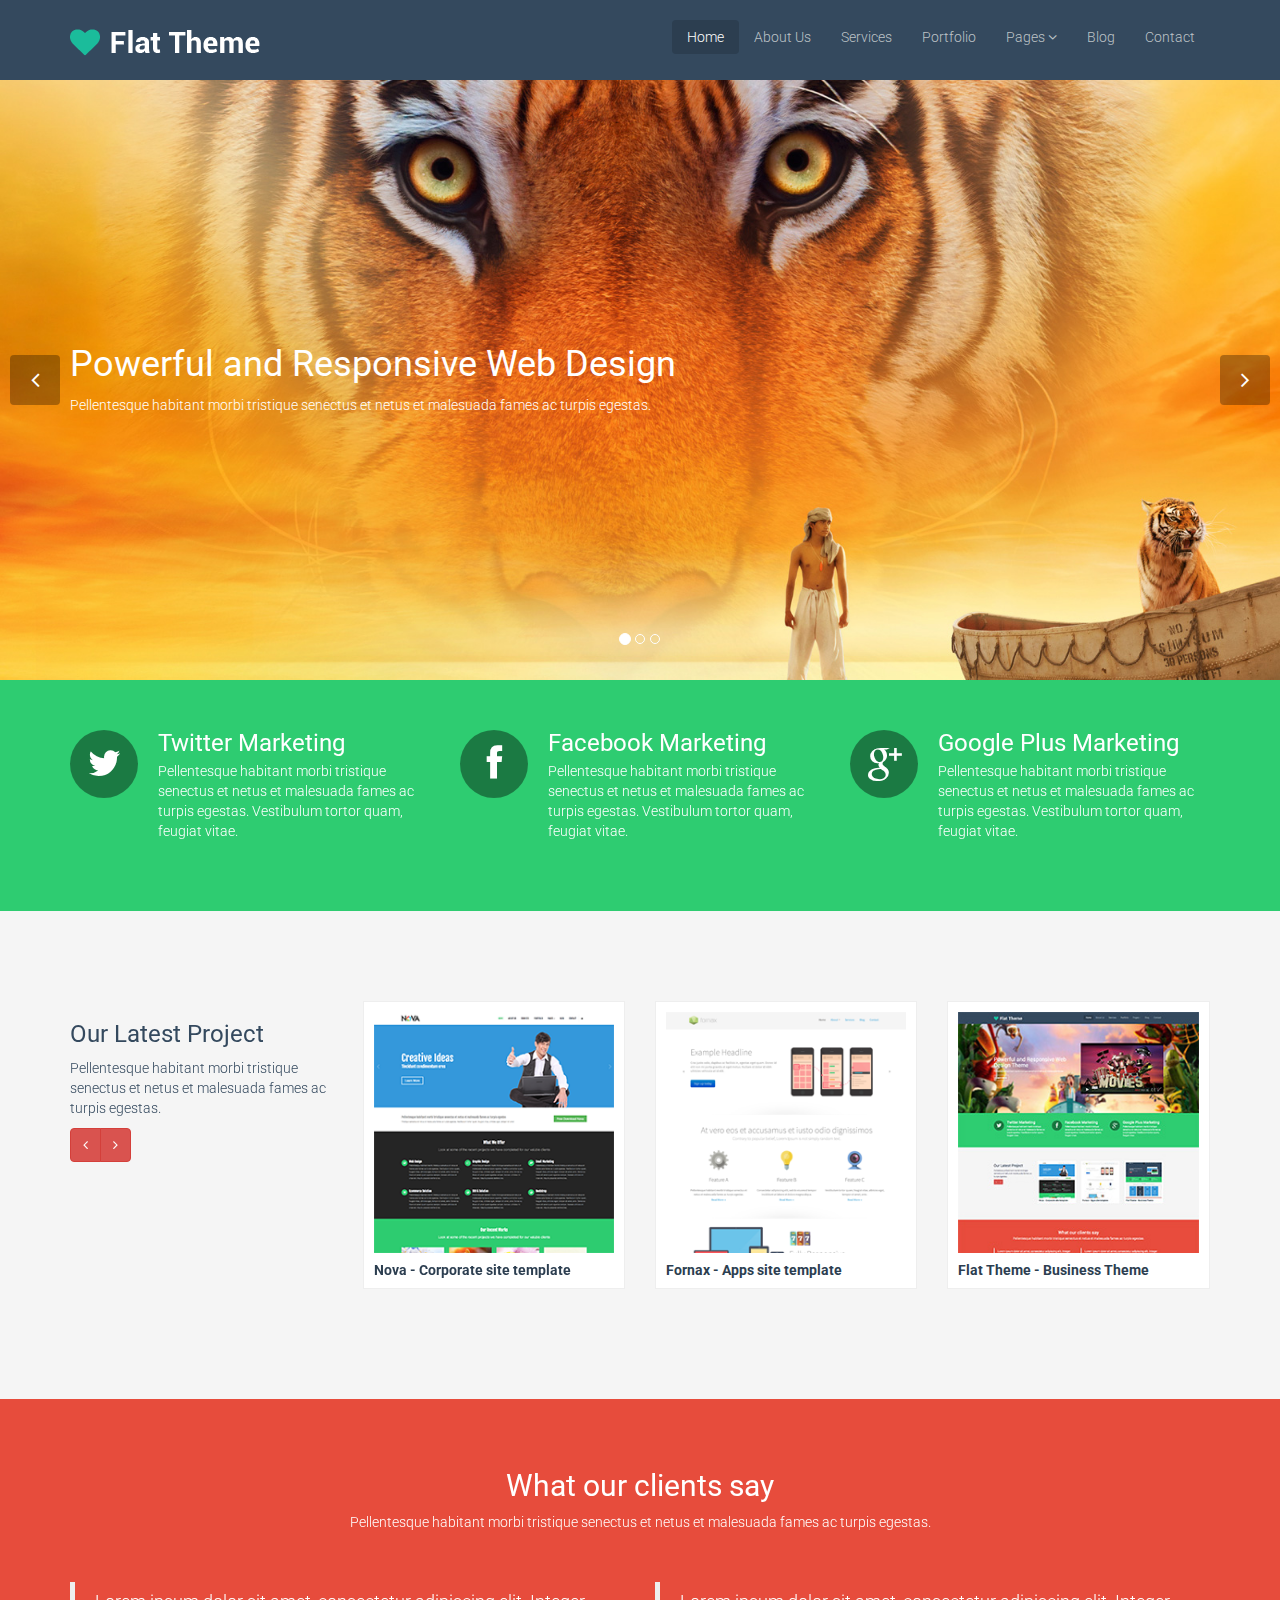
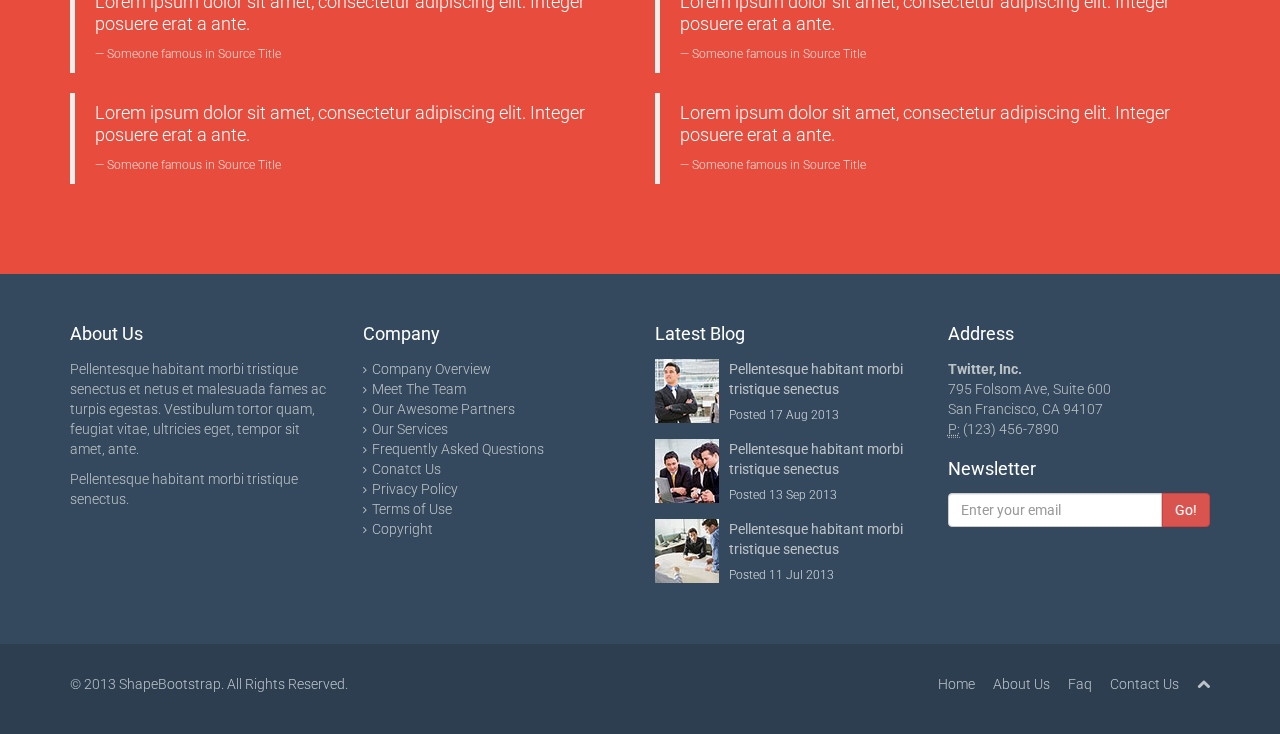
<file: flat-theme/index.html>
<!DOCTYPE html>
<html lang="en">
<head>
    <meta charset="utf-8">
    <meta name="viewport" content="width=device-width, initial-scale=1.0">
    <meta name="description" content="">
    <meta name="author" content="">
    <title>Home | Flat Theme</title>
    <link href="css/bootstrap.min.css" rel="stylesheet">
    <link href="css/font-awesome.min.css" rel="stylesheet">
    <link href="css/prettyPhoto.css" rel="stylesheet">
    <link href="css/animate.css" rel="stylesheet">
    <link href="css/main.css" rel="stylesheet">
    <!--[if lt IE 9]>
    <script src="js/html5shiv.js"></script>
    <script src="js/respond.min.js"></script>
    <![endif]-->       
    <link rel="shortcut icon" href="images/ico/favicon.ico">
    <link rel="apple-touch-icon-precomposed" sizes="144x144" href="images/ico/apple-touch-icon-144-precomposed.png">
    <link rel="apple-touch-icon-precomposed" sizes="114x114" href="images/ico/apple-touch-icon-114-precomposed.png">
    <link rel="apple-touch-icon-precomposed" sizes="72x72" href="images/ico/apple-touch-icon-72-precomposed.png">
    <link rel="apple-touch-icon-precomposed" href="images/ico/apple-touch-icon-57-precomposed.png">
</head><!--/head-->
<body>
    <header class="navbar navbar-inverse navbar-fixed-top wet-asphalt" role="banner">
        <div class="container">
            <div class="navbar-header">
                <button type="button" class="navbar-toggle" data-toggle="collapse" data-target=".navbar-collapse">
                    <span class="sr-only">Toggle navigation</span>
                    <span class="icon-bar"></span>
                    <span class="icon-bar"></span>
                    <span class="icon-bar"></span>
                </button>
                <a class="navbar-brand" href="index.html"><img src="images/logo.png" alt="logo"></a>
            </div>
            <div class="collapse navbar-collapse">
                <ul class="nav navbar-nav navbar-right">
                    <li class="active"><a href="index.html">Home</a></li>
                    <li><a href="about-us.html">About Us</a></li>
                    <li><a href="services.html">Services</a></li>
                    <li><a href="portfolio.html">Portfolio</a></li>
                    <li class="dropdown">
                        <a href="#" class="dropdown-toggle" data-toggle="dropdown">Pages <i class="icon-angle-down"></i></a>
                        <ul class="dropdown-menu">
                            <li><a href="career.html">Career</a></li>
                            <li><a href="blog-item.html">Blog Single</a></li>
                            <li><a href="pricing.html">Pricing</a></li>
                            <li><a href="404.html">404</a></li>
                            <li><a href="registration.html">Registration</a></li>
                            <li class="divider"></li>
                            <li><a href="privacy.html">Privacy Policy</a></li>
                            <li><a href="terms.html">Terms of Use</a></li>
                        </ul>
                    </li>
                    <li><a href="blog.html">Blog</a></li> 
                    <li><a href="contact-us.html">Contact</a></li>
                </ul>
            </div>
        </div>
    </header><!--/header-->
    <section id="main-slider" class="no-margin">
        <div class="carousel slide wet-asphalt">
            <ol class="carousel-indicators">
                <li data-target="#main-slider" data-slide-to="0" class="active"></li>
                <li data-target="#main-slider" data-slide-to="1"></li>
                <li data-target="#main-slider" data-slide-to="2"></li>
            </ol>
            <div class="carousel-inner">
                <div class="item active" style="background-image: url(images/slider/bg1.jpg)">
                    <div class="container">
                        <div class="row">
                            <div class="col-sm-12">
                                <div class="carousel-content centered">
                                    <h2 class="animation animated-item-1">Powerful and Responsive Web Design</h2>
                                    <p class="animation animated-item-2">Pellentesque habitant morbi tristique senectus et netus et malesuada fames ac turpis egestas.</p>
                                </div>
                            </div>
                        </div>
                    </div>
                </div><!--/.item-->
                <div class="item" style="background-image: url(images/slider/bg2.jpg)">
                    <div class="container">
                        <div class="row">
                            <div class="col-sm-12">
                                <div class="carousel-content center centered">
                                    <h2 class="boxed animation animated-item-1">Clean, Crisp, Powerful and Responsive Web Design</h2>
                                    <p class="boxed animation animated-item-2">Pellentesque habitant morbi tristique senectus et netus et malesuada fames ac turpis egestas.</p>
                                    <br>
                                    <a class="btn btn-md animation animated-item-3" href="#">Learn More</a>
                                </div>
                            </div>
                        </div>
                    </div>
                </div><!--/.item-->
                <div class="item" style="background-image: url(images/slider/bg3.jpg)">
                    <div class="container">
                        <div class="row">
                            <div class="col-sm-6">
                                <div class="carousel-content centered">
                                    <h2 class="animation animated-item-1">Powerful and Responsive Web Design Theme</h2>
                                    <p class="animation animated-item-2">Pellentesque habitant morbi tristique senectus et netus et malesuada fames</p>
                                    <a class="btn btn-md animation animated-item-3" href="#">Learn More</a>
                                </div>
                            </div>
                            <div class="col-sm-6 hidden-xs animation animated-item-4">
                                <div class="centered">
                                    <div class="embed-container">
                                        <iframe src="//player.vimeo.com/video/69421653?title=0&amp;byline=0&amp;portrait=0&amp;color=a22c2f" frameborder="0" webkitallowfullscreen mozallowfullscreen allowfullscreen></iframe>
                                    </div>
                                </div>
                            </div>
                        </div>
                    </div>
                </div><!--/.item-->
            </div><!--/.carousel-inner-->
        </div><!--/.carousel-->
        <a class="prev hidden-xs" href="#main-slider" data-slide="prev">
            <i class="icon-angle-left"></i>
        </a>
        <a class="next hidden-xs" href="#main-slider" data-slide="next">
            <i class="icon-angle-right"></i>
        </a>
    </section><!--/#main-slider-->

    <section id="services" class="emerald">
        <div class="container">
            <div class="row">
                <div class="col-md-4 col-sm-6">
                    <div class="media">
                        <div class="pull-left">
                            <i class="icon-twitter icon-md"></i>
                        </div>
                        <div class="media-body">
                            <h3 class="media-heading">Twitter Marketing</h3>
                            <p>Pellentesque habitant morbi tristique senectus et netus et malesuada fames ac turpis egestas. Vestibulum tortor quam, feugiat vitae.</p>
                        </div>
                    </div>
                </div><!--/.col-md-4-->
                <div class="col-md-4 col-sm-6">
                    <div class="media">
                        <div class="pull-left">
                            <i class="icon-facebook icon-md"></i>
                        </div>
                        <div class="media-body">
                            <h3 class="media-heading">Facebook Marketing</h3>
                            <p>Pellentesque habitant morbi tristique senectus et netus et malesuada fames ac turpis egestas. Vestibulum tortor quam, feugiat vitae.</p>
                        </div>
                    </div>
                </div><!--/.col-md-4-->
                <div class="col-md-4 col-sm-6">
                    <div class="media">
                        <div class="pull-left">
                            <i class="icon-google-plus icon-md"></i>
                        </div>
                        <div class="media-body">
                            <h3 class="media-heading">Google Plus Marketing</h3>
                            <p>Pellentesque habitant morbi tristique senectus et netus et malesuada fames ac turpis egestas. Vestibulum tortor quam, feugiat vitae.</p>
                        </div>
                    </div>
                </div><!--/.col-md-4-->
            </div>
        </div>
    </section><!--/#services-->

    <section id="recent-works">
        <div class="container">
            <div class="row">
                <div class="col-md-3">
                    <h3>Our Latest Project</h3>
                    <p>Pellentesque habitant morbi tristique senectus et netus et malesuada fames ac turpis egestas.</p>
                    <div class="btn-group">
                        <a class="btn btn-danger" href="#scroller" data-slide="prev"><i class="icon-angle-left"></i></a>
                        <a class="btn btn-danger" href="#scroller" data-slide="next"><i class="icon-angle-right"></i></a>
                    </div>
                    <p class="gap"></p>
                </div>
                <div class="col-md-9">
                    <div id="scroller" class="carousel slide">
                        <div class="carousel-inner">
                            <div class="item active">
                                <div class="row">
                                    <div class="col-xs-4">
                                        <div class="portfolio-item">
                                            <div class="item-inner">
                                                <img class="img-responsive" src="images/portfolio/recent/item1.png" alt="">
                                                <h5>
                                                    Nova - Corporate site template
                                                </h5>
                                                <div class="overlay">
                                                    <a class="preview btn btn-danger" title="Malesuada fames ac turpis egestas" href="images/portfolio/full/item1.jpg" rel="prettyPhoto"><i class="icon-eye-open"></i></a>
                                                </div>
                                            </div>
                                        </div>
                                    </div>                            
                                    <div class="col-xs-4">
                                        <div class="portfolio-item">
                                            <div class="item-inner">
                                                <img class="img-responsive" src="images/portfolio/recent/item3.png" alt="">
                                                <h5>
                                                    Fornax - Apps site template
                                                </h5>
                                                <div class="overlay">
                                                    <a class="preview btn btn-danger" title="Malesuada fames ac turpis egestas" href="images/portfolio/full/item1.jpg" rel="prettyPhoto"><i class="icon-eye-open"></i></a>
                                                </div>
                                            </div>
                                        </div>
                                    </div>                            
                                    <div class="col-xs-4">
                                        <div class="portfolio-item">
                                            <div class="item-inner">
                                                <img class="img-responsive" src="images/portfolio/recent/item2.png" alt="">
                                                <h5>
                                                    Flat Theme - Business Theme
                                                </h5>
                                                <div class="overlay">
                                                    <a class="preview btn btn-danger" title="Malesuada fames ac turpis egestas" href="images/portfolio/full/item1.jpg" rel="prettyPhoto"><i class="icon-eye-open"></i></a>
                                                </div>
                                            </div>
                                        </div>
                                    </div>
                                </div><!--/.row-->
                            </div><!--/.item-->
                            <div class="item">
                                <div class="row">
                                    <div class="col-xs-4">
                                        <div class="portfolio-item">
                                            <div class="item-inner">
                                                <img class="img-responsive" src="images/portfolio/recent/item2.png" alt="">
                                                <h5>
                                                    Flat Theme - Business Theme
                                                </h5>
                                                <div class="overlay">
                                                    <a class="preview btn btn-danger" title="Malesuada fames ac turpis egestas" href="images/portfolio/full/item1.jpg" rel="prettyPhoto"><i class="icon-eye-open"></i></a>
                                                </div>
                                            </div>
                                        </div>
                                    </div>
                                    <div class="col-xs-4">
                                        <div class="portfolio-item">
                                            <div class="item-inner">
                                                <img class="img-responsive" src="images/portfolio/recent/item1.png" alt="">
                                                <h5>
                                                    Nova - Corporate site template
                                                </h5>
                                                <div class="overlay">
                                                    <a class="preview btn btn-danger" title="Malesuada fames ac turpis egestas" href="images/portfolio/full/item1.jpg" rel="prettyPhoto"><i class="icon-eye-open"></i></a>
                                                </div>
                                            </div>
                                        </div>
                                    </div>                            
                                    <div class="col-xs-4">
                                        <div class="portfolio-item">
                                            <div class="item-inner">
                                                <img class="img-responsive" src="images/portfolio/recent/item3.png" alt="">
                                                <h5>
                                                    Fornax - Apps site template
                                                </h5>
                                                <div class="overlay">
                                                    <a class="preview btn btn-danger" title="Malesuada fames ac turpis egestas" href="images/portfolio/full/item1.jpg" rel="prettyPhoto"><i class="icon-eye-open"></i></a>
                                                </div>
                                            </div>
                                        </div>
                                    </div>
                                </div>
                            </div><!--/.item-->
                        </div>
                    </div>
                </div>
            </div><!--/.row-->
        </div>
    </section><!--/#recent-works-->

    <section id="testimonial" class="alizarin">
        <div class="container">
            <div class="row">
                <div class="col-lg-12">
                    <div class="center">
                        <h2>What our clients say</h2>
                        <p>Pellentesque habitant morbi tristique senectus et netus et malesuada fames ac turpis egestas.</p>
                    </div>
                    <div class="gap"></div>
                    <div class="row">
                        <div class="col-md-6">
                            <blockquote>
                                <p>Lorem ipsum dolor sit amet, consectetur adipiscing elit. Integer posuere erat a ante.</p>
                                <small>Someone famous in <cite title="Source Title">Source Title</cite></small>
                            </blockquote>
                            <blockquote>
                                <p>Lorem ipsum dolor sit amet, consectetur adipiscing elit. Integer posuere erat a ante.</p>
                                <small>Someone famous in <cite title="Source Title">Source Title</cite></small>
                            </blockquote>
                        </div>
                        <div class="col-md-6">
                            <blockquote>
                                <p>Lorem ipsum dolor sit amet, consectetur adipiscing elit. Integer posuere erat a ante.</p>
                                <small>Someone famous in <cite title="Source Title">Source Title</cite></small>
                            </blockquote>
                            <blockquote>
                                <p>Lorem ipsum dolor sit amet, consectetur adipiscing elit. Integer posuere erat a ante.</p>
                                <small>Someone famous in <cite title="Source Title">Source Title</cite></small>
                            </blockquote>
                        </div>
                    </div>
                </div>
            </div>
        </div>
    </section><!--/#testimonial-->

    <section id="bottom" class="wet-asphalt">
        <div class="container">
            <div class="row">
                <div class="col-md-3 col-sm-6">
                    <h4>About Us</h4>
                    <p>Pellentesque habitant morbi tristique senectus et netus et malesuada fames ac turpis egestas. Vestibulum tortor quam, feugiat vitae, ultricies eget, tempor sit amet, ante.</p>
                    <p>Pellentesque habitant morbi tristique senectus.</p>
                </div><!--/.col-md-3-->

                <div class="col-md-3 col-sm-6">
                    <h4>Company</h4>
                    <div>
                        <ul class="arrow">
                            <li><a href="#">Company Overview</a></li>
                            <li><a href="#">Meet The Team</a></li>
                            <li><a href="#">Our Awesome Partners</a></li>
                            <li><a href="#">Our Services</a></li>
                            <li><a href="#">Frequently Asked Questions</a></li>
                            <li><a href="#">Conatct Us</a></li>
                            <li><a href="#">Privacy Policy</a></li>
                            <li><a href="#">Terms of Use</a></li>
                            <li><a href="#">Copyright</a></li>
                        </ul>
                    </div>
                </div><!--/.col-md-3-->

                <div class="col-md-3 col-sm-6">
                    <h4>Latest Blog</h4>
                    <div>
                        <div class="media">
                            <div class="pull-left">
                                <img src="images/blog/thumb1.jpg" alt="">
                            </div>
                            <div class="media-body">
                                <span class="media-heading"><a href="#">Pellentesque habitant morbi tristique senectus</a></span>
                                <small class="muted">Posted 17 Aug 2013</small>
                            </div>
                        </div>
                        <div class="media">
                            <div class="pull-left">
                                <img src="images/blog/thumb2.jpg" alt="">
                            </div>
                            <div class="media-body">
                                <span class="media-heading"><a href="#">Pellentesque habitant morbi tristique senectus</a></span>
                                <small class="muted">Posted 13 Sep 2013</small>
                            </div>
                        </div>
                        <div class="media">
                            <div class="pull-left">
                                <img src="images/blog/thumb3.jpg" alt="">
                            </div>
                            <div class="media-body">
                                <span class="media-heading"><a href="#">Pellentesque habitant morbi tristique senectus</a></span>
                                <small class="muted">Posted 11 Jul 2013</small>
                            </div>
                        </div>
                    </div>  
                </div><!--/.col-md-3-->

                <div class="col-md-3 col-sm-6">
                    <h4>Address</h4>
                    <address>
                        <strong>Twitter, Inc.</strong><br>
                        795 Folsom Ave, Suite 600<br>
                        San Francisco, CA 94107<br>
                        <abbr title="Phone">P:</abbr> (123) 456-7890
                    </address>
                    <h4>Newsletter</h4>
                    <form role="form">
                        <div class="input-group">
                            <input type="text" class="form-control" autocomplete="off" placeholder="Enter your email">
                            <span class="input-group-btn">
                                <button class="btn btn-danger" type="button">Go!</button>
                            </span>
                        </div>
                    </form>
                </div> <!--/.col-md-3-->
            </div>
        </div>
    </section><!--/#bottom-->

    <footer id="footer" class="midnight-blue">
        <div class="container">
            <div class="row">
                <div class="col-sm-6">
                    &copy; 2013 <a target="_blank" href="http://shapebootstrap.net/" title="Free Twitter Bootstrap WordPress Themes and HTML templates">ShapeBootstrap</a>. All Rights Reserved.
                </div>
                <div class="col-sm-6">
                    <ul class="pull-right">
                        <li><a href="#">Home</a></li>
                        <li><a href="#">About Us</a></li>
                        <li><a href="#">Faq</a></li>
                        <li><a href="#">Contact Us</a></li>
                        <li><a id="gototop" class="gototop" href="#"><i class="icon-chevron-up"></i></a></li><!--#gototop-->
                    </ul>
                </div>
            </div>
        </div>
    </footer><!--/#footer-->

    <script src="js/jquery.js"></script>
    <script src="js/bootstrap.min.js"></script>
    <script src="js/jquery.prettyPhoto.js"></script>
    <script src="js/main.js"></script>
</body>
</html>
</file>
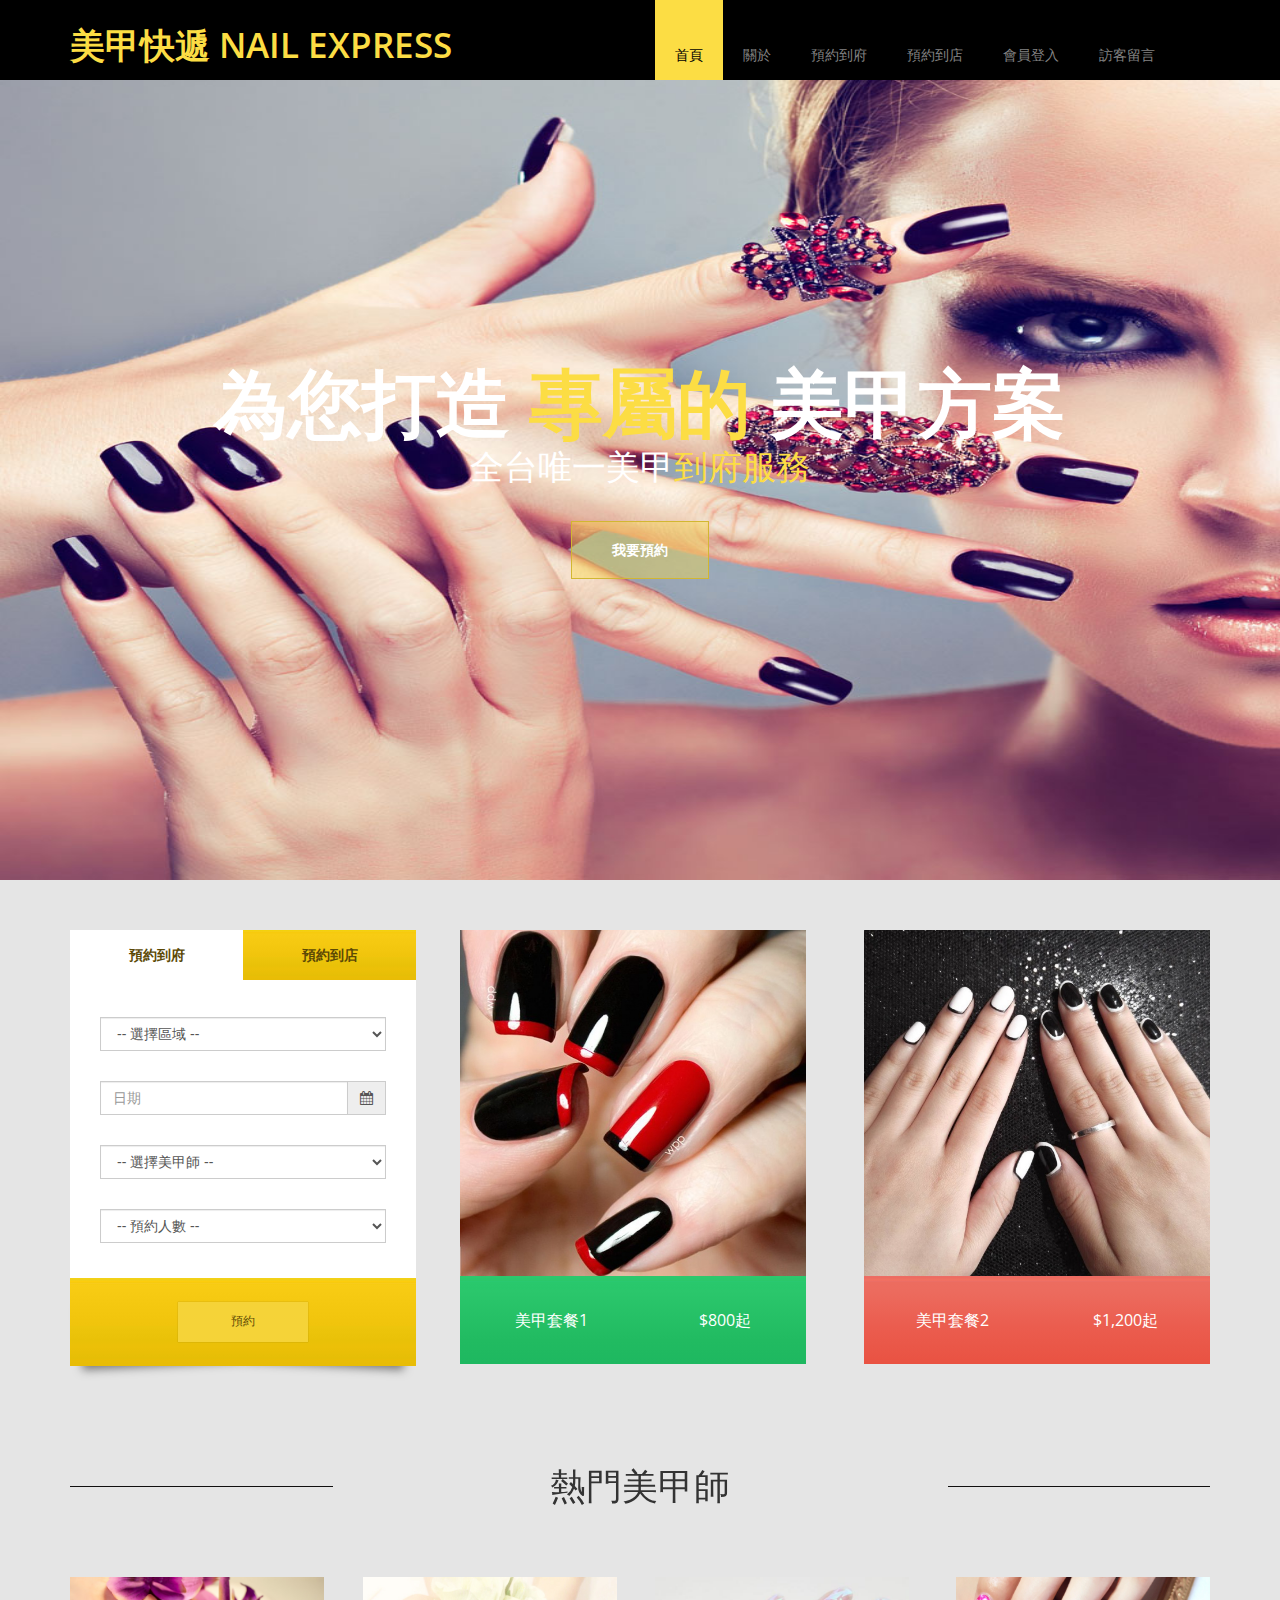
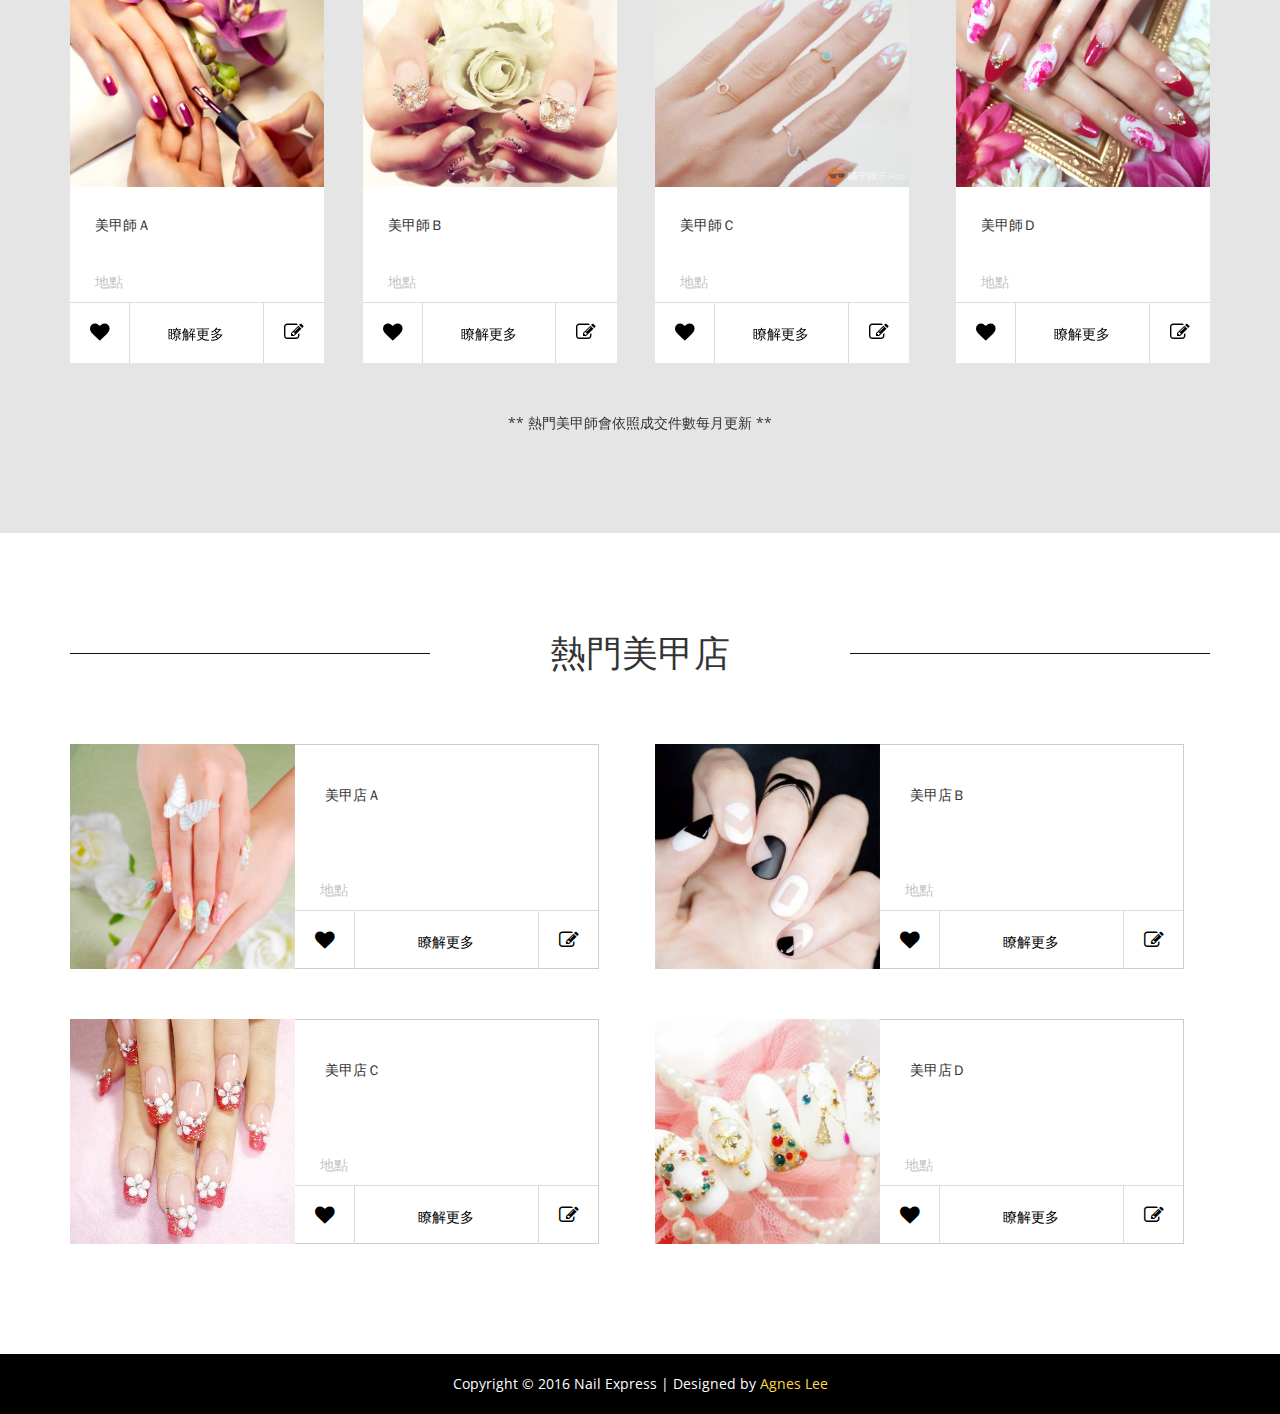
<file: NAIL-EXPRESS/index.html>
<!DOCTYPE html>
<html lang="en">
<head>
  <meta charset="utf-8">
  <meta http-equiv="X-UA-Compatible" content="IE=edge">
  <meta name="viewport" content="width=device-width, initial-scale=1">
  <title>Holiday - templatemo</title>
<!--
Holiday Template
http://www.templatemo.com/tm-475-holiday
-->
  <link href='http://fonts.googleapis.com/css?family=Open+Sans:400,300,400italic,600,700' rel='stylesheet' type='text/css'>
  <link href="css/font-awesome.min.css" rel="stylesheet">
  <link href="css/bootstrap.min.css" rel="stylesheet">
  <link href="css/bootstrap-datetimepicker.min.css" rel="stylesheet">
  <link href="css/flexslider.css" rel="stylesheet">
  <link href="css/templatemo-style.css" rel="stylesheet">

  <!-- HTML5 shim and Respond.js for IE8 support of HTML5 elements and media queries -->
  <!-- WARNING: Respond.js doesn't work if you view the page via file:// -->
    <!--[if lt IE 9]>
    <script src="https://oss.maxcdn.com/html5shiv/3.7.2/html5shiv.min.js"></script>
    <script src="https://oss.maxcdn.com/respond/1.4.2/respond.min.js"></script>
    <![endif]-->

  </head>
  <body class="tm-gray-bg">
  	<!-- Header -->
  	<div class="tm-header">
  		<div class="container">
  			<div class="row">
  				<div class="col-lg-6 col-md-4 col-sm-3 tm-site-name-container">
  					<a href="#" class="tm-site-name">美甲快遞 NAIL EXPRESS</a>
  				</div>
	  			<div class="col-lg-6 col-md-8 col-sm-9">
	  				<div class="mobile-menu-icon">
		              <i class="fa fa-bars"></i>
		            </div>
	  				<nav class="tm-nav">
						<ul>
							<li><a href="index.html" class="active">首頁</a></li>
							<li><a href="about.html">關於</a></li>
							<li><a href="tours.html">預約到府</a></li>
              <li><a href="tours.html">預約到店</a></li>
							<li><a href="contact.html">會員登入</a></li>
              <li><a href="contact.html">訪客留言</a></li>
						</ul>
					</nav>
	  			</div>
  			</div>
  		</div>
  	</div>

	<!-- Banner -->
	<section class="tm-banner">
		<!-- Flexslider -->
		<div class="flexslider flexslider-banner">
		  <ul class="slides">
		    <li>
			    <div class="tm-banner-inner">
					<h1 class="tm-banner-title">為您打造 <span class="tm-yellow-text">專屬的</span> 美甲方案</h1>
					<p class="tm-banner-subtitle">全台唯一美甲<span class="tm-yellow-text">到府服務</span></p>
					<a href="#more" class="tm-banner-link">我要預約</a>
				</div>
				<img src="images/10.jpg" alt="Image" />
		    </li>
		    <li>
			    <div class="tm-banner-inner">
					<h1 class="tm-banner-title">Create <span class="tm-yellow-text">Your Personal</span> Nail Cosmetology Plan</h1>
					<p class="tm-banner-subtitle">Exclusive <span class="tm-yellow-text">Outcall</span> Nail Services</p>
					<a href="#more" class="tm-banner-link">Make a reservation</a>
				</div>
		      <img src="images/1.jpg" alt="Image" />
		    </li>
		  </ul>
		</div>
	</section>

	<!-- gray bg -->
	<section class="container tm-home-section-1" id="more">
		<div class="row">
			<div class="col-lg-4 col-md-4 col-sm-6">
				<!-- Nav tabs -->
				<div class="tm-home-box-1">
					<ul class="nav nav-tabs tm-white-bg" role="tablist" id="hotelCarTabs">
					    <li role="presentation" class="active">
					    	<a href="#hotel" aria-controls="hotel" role="tab" data-toggle="tab">預約到府</a>
					    </li>
					    <li role="presentation">
					    	<a href="#car" aria-controls="car" role="tab" data-toggle="tab">預約到店</a>
					    </li>
					</ul>

					<!-- Tab panes -->
					<div class="tab-content">
					    <div role="tabpanel" class="tab-pane fade in active tm-white-bg" id="hotel">
					    	<div class="tm-search-box effect2">
								<form action="#" method="post" class="hotel-search-form">
									<div class="tm-form-inner">
										<div class="form-group">
							            	<select class="form-control">
							            	 	<option value="">-- 選擇區域 -- </option>
							            	 	<option value="Taipei">台北市</option>
      												<option value="New Taipei">新北市</option>
      												<option value="Keelung">基隆市</option>
											      </select>
							          	</div>
							          	<div class="form-group">
							                <div class='input-group date' id='datetimepicker1'>
							                    <input type='text' class="form-control" placeholder="日期" />
							                    <span class="input-group-addon">
							                        <span class="fa fa-calendar"></span>
							                    </span>
							                </div>
							            </div>
                              <div class="form-group">
                                      <select class="form-control">
                                        <option value="">-- 選擇美甲師 -- </option>
                                        <option value="all">不拘</option>
                                        <option value="A">A</option>
                                        <option value="B">B</option>
                                      </select>
							            </div>
							            <div class="form-group margin-bottom-0">
							                <select class="form-control">
							            	 	<option value="">-- 預約人數 -- </option>
							            	 	<option value="1">1</option>
												<option value="2">2</option>
												<option value="3">3</option>
												<option value="4">4</option>
												<option value="5p">5+</option>
											</select>
							            </div>
									</div>
						            <div class="form-group tm-yellow-gradient-bg text-center">
						            	<button type="submit" name="submit" class="tm-yellow-btn">預約</button>
						            </div>
								</form>
							</div>
					    </div>
					    <div role="tabpanel" class="tab-pane fade tm-white-bg" id="car">
							<div class="tm-search-box effect2">
								<form action="#" method="post" class="hotel-search-form">
									<div class="tm-form-inner">
										<div class="form-group">
							            	 <select class="form-control">
                              <option value="">-- 選擇區域 -- </option>
							            	 	<option value="Taipei">台北市</option>
      												<option value="New Taipei">新北市</option>
      												<option value="Keelung">基隆市</option>
											</select>
							          	</div>
							          	<div class="form-group">
							                <div class='input-group date-time' id='datetimepicker3'>
							                    <input type='text' class="form-control" placeholder="日期" />
							                    <span class="input-group-addon">
							                        <span class="fa fa-calendar"></span>
							                    </span>
							                </div>
							            </div>
                          <div class="form-group">
                                  <select class="form-control">
                                    <option value="">-- 選擇美甲店 -- </option>
                                    <option value="all">不拘</option>
                                    <option value="A">A</option>
                                    <option value="B">B</option>
                                  </select>
                         </div>
                           <div class="form-group margin-bottom-0">
                            <select class="form-control">
                             <option value="">-- 預約人數 -- </option>
                             <option value="1">1</option>
                             <option value="2">2</option>
                             <option value="3">3</option>
                             <option value="4">4</option>
                             <option value="5p">5+</option>
                           </select>
                         </div>
									</div>
						            <div class="form-group tm-yellow-gradient-bg text-center">
						            	<button type="submit" name="submit" class="tm-yellow-btn">預約</button>
						            </div>
								</form>
							</div>
					    </div>
					</div>
				</div>
			</div>

			<div class="col-lg-4 col-md-4 col-sm-6">
				<div class="tm-home-box-1 tm-home-box-1-2 tm-home-box-1-center">
					<img src="images/2.jpg" alt="image" class="img-responsive">
					<a href="#">
						<div class="tm-green-gradient-bg tm-city-price-container">
							<span>美甲套餐1</span>
							<span>$800起</span>
						</div>
					</a>
				</div>
			</div>
			<div class="col-lg-4 col-md-4 col-sm-6">
				<div class="tm-home-box-1 tm-home-box-1-2 tm-home-box-1-right">
					<img src="images/4.jpg" alt="image" class="img-responsive">
					<a href="#">
						<div class="tm-red-gradient-bg tm-city-price-container">
							<span>美甲套餐2</span>
							<span>$1,200起</span>
						</div>
					</a>
				</div>
			</div>
		</div>

		<div class="section-margin-top">
			<div class="row">
				<div class="tm-section-header">
					<div class="col-lg-3 col-md-3 col-sm-3"><hr></div>
					<div class="col-lg-6 col-md-6 col-sm-6"><h2 class="tm-section-title">熱門美甲師</h2></div>
					<div class="col-lg-3 col-md-3 col-sm-3"><hr></div>
				</div>
			</div>
			<div class="row">
				<div class="col-lg-3 col-md-3 col-sm-6 col-xs-6 col-xxs-12">
					<div class="tm-home-box-2">
						<img src="images/5.jpg" alt="image" class="img-responsive">
						<h3>美甲師Ａ</h3>
						<p class="tm-date">地點</p>
						<div class="tm-home-box-2-container">
							<a href="#" class="tm-home-box-2-link"><i class="fa fa-heart tm-home-box-2-icon border-right"></i></a>
							<a href="#" class="tm-home-box-2-link"><span class="tm-home-box-2-description">瞭解更多</span></a>
							<a href="#" class="tm-home-box-2-link"><i class="fa fa-edit tm-home-box-2-icon border-left"></i></a>
						</div>
					</div>
				</div>
				<div class="col-lg-3 col-md-3 col-sm-6 col-xs-6 col-xxs-12">
					<div class="tm-home-box-2">
					    <img src="images/9.jpg" alt="image" class="img-responsive">
						<h3>美甲師Ｂ</h3>
						<p class="tm-date">地點</p>
						<div class="tm-home-box-2-container">
							<a href="#" class="tm-home-box-2-link"><i class="fa fa-heart tm-home-box-2-icon border-right"></i></a>
							<a href="#" class="tm-home-box-2-link"><span class="tm-home-box-2-description">瞭解更多</span></a>
							<a href="#" class="tm-home-box-2-link"><i class="fa fa-edit tm-home-box-2-icon border-left"></i></a>
						</div>
					</div>
				</div>
				<div class="col-lg-3 col-md-3 col-sm-6 col-xs-6 col-xxs-12">
					<div class="tm-home-box-2">
					    <img src="images/7.jpg" alt="image" class="img-responsive">
						<h3>美甲師Ｃ</h3>
						<p class="tm-date">地點</p>
						<div class="tm-home-box-2-container">
							<a href="#" class="tm-home-box-2-link"><i class="fa fa-heart tm-home-box-2-icon border-right"></i></a>
							<a href="#" class="tm-home-box-2-link"><span class="tm-home-box-2-description">瞭解更多</span></a>
							<a href="#" class="tm-home-box-2-link"><i class="fa fa-edit tm-home-box-2-icon border-left"></i></a>
						</div>
					</div>
				</div>
				<div class="col-lg-3 col-md-3 col-sm-6 col-xs-6 col-xxs-12">
					<div class="tm-home-box-2 tm-home-box-2-right">
					    <img src="images/8.jpg" alt="image" class="img-responsive">
						<h3>美甲師Ｄ</h3>
						<p class="tm-date">地點</p>
						<div class="tm-home-box-2-container">
							<a href="#" class="tm-home-box-2-link"><i class="fa fa-heart tm-home-box-2-icon border-right"></i></a>
							<a href="#" class="tm-home-box-2-link"><span class="tm-home-box-2-description">瞭解更多</span></a>
							<a href="#" class="tm-home-box-2-link"><i class="fa fa-edit tm-home-box-2-icon border-left"></i></a>
						</div>
					</div>
				</div>
			</div>
			<div class="row">
				<div class="col-lg-12">
					<p class="home-description">** 熱門美甲師會依照成交件數每月更新 **</p>
				</div>
			</div>
		</div>
	</section>

	<!-- white bg -->
	<section class="tm-white-bg section-padding-bottom">
		<div class="container">
			<div class="row">
				<div class="tm-section-header section-margin-top">
					<div class="col-lg-4 col-md-3 col-sm-3"><hr></div>
					<div class="col-lg-4 col-md-6 col-sm-6"><h2 class="tm-section-title">熱門美甲店</h2></div>
					<div class="col-lg-4 col-md-3 col-sm-3"><hr></div>
				</div>
				<div class="col-lg-6">
					<div class="tm-home-box-3">
						<div class="tm-home-box-3-img-container">
							<img src="images/11.jpg" alt="image" class="img-responsive">
						</div>
						<div class="tm-home-box-3-info">
							<p class="tm-home-box-3-description">美甲店Ａ</p>
              <p class="tm-date">地點</p>
					        <div class="tm-home-box-2-container">
							<a href="#" class="tm-home-box-2-link"><i class="fa fa-heart tm-home-box-2-icon border-right"></i></a>
							<a href="#" class="tm-home-box-2-link"><span class="tm-home-box-2-description box-3">瞭解更多</span></a>
							<a href="#" class="tm-home-box-2-link"><i class="fa fa-edit tm-home-box-2-icon border-left"></i></a>
						</div>
						</div>
					</div>
			     </div>
			     <div class="col-lg-6">
			        <div class="tm-home-box-3">
						<div class="tm-home-box-3-img-container">
							<img src="images/12.jpg" alt="image" class="img-responsive">
						</div>
						<div class="tm-home-box-3-info">
							<p class="tm-home-box-3-description">美甲店Ｂ</p>
              <p class="tm-date">地點</p>
					        <div class="tm-home-box-2-container">
							<a href="#" class="tm-home-box-2-link"><i class="fa fa-heart tm-home-box-2-icon border-right"></i></a>
							<a href="#" class="tm-home-box-2-link"><span class="tm-home-box-2-description box-3">瞭解更多</span></a>
							<a href="#" class="tm-home-box-2-link"><i class="fa fa-edit tm-home-box-2-icon border-left"></i></a>
						</div>
						</div>
					</div>
				</div>
				<div class="col-lg-6">
				    <div class="tm-home-box-3">
						<div class="tm-home-box-3-img-container">
							<img src="images/13.jpg" alt="image" class="img-responsive">
						</div>
						<div class="tm-home-box-3-info">
							<p class="tm-home-box-3-description">美甲店Ｃ</p>
              <p class="tm-date">地點</p>
					        <div class="tm-home-box-2-container">
							<a href="#" class="tm-home-box-2-link"><i class="fa fa-heart tm-home-box-2-icon border-right"></i></a>
							<a href="#" class="tm-home-box-2-link"><span class="tm-home-box-2-description box-3">瞭解更多</span></a>
							<a href="#" class="tm-home-box-2-link"><i class="fa fa-edit tm-home-box-2-icon border-left"></i></a>
						</div>
						</div>
					</div>
			    </div>
			    <div class="col-lg-6">
			        <div class="tm-home-box-3">
						<div class="tm-home-box-3-img-container">
							<img src="images/14.jpg" alt="image" class="img-responsive">
						</div>
						<div class="tm-home-box-3-info">
							<p class="tm-home-box-3-description">美甲店Ｄ</p>
              <p class="tm-date">地點</p>
					        <div class="tm-home-box-2-container">
							<a href="#" class="tm-home-box-2-link"><i class="fa fa-heart tm-home-box-2-icon border-right"></i></a>
							<a href="#" class="tm-home-box-2-link"><span class="tm-home-box-2-description box-3">瞭解更多</span></a>
							<a href="#" class="tm-home-box-2-link"><i class="fa fa-edit tm-home-box-2-icon border-left"></i></a>
						</div>
						</div>
					</div>
			   	</div>
			</div>
		</div>
	</section>
	<footer class="tm-black-bg">
		<div class="container">
			<div class="row">
				<p class="tm-copyright-text">Copyright &copy; 2016 Nail Express

                | Designed by <a rel="nofollow" href="http://www.templatemo.com" target="_parent">Agnes Lee</a></p>
			</div>
		</div>
	</footer>
	<script type="text/javascript" src="js/jquery-1.11.2.min.js"></script>      		<!-- jQuery -->
  	<script type="text/javascript" src="js/moment.js"></script>							<!-- moment.js -->
	<script type="text/javascript" src="js/bootstrap.min.js"></script>					<!-- bootstrap js -->
	<script type="text/javascript" src="js/bootstrap-datetimepicker.min.js"></script>	<!-- bootstrap date time picker js, http://eonasdan.github.io/bootstrap-datetimepicker/ -->
	<script type="text/javascript" src="js/jquery.flexslider-min.js"></script>
<!--
	<script src="js/froogaloop.js"></script>
	<script src="js/jquery.fitvid.js"></script>
-->
   	<script type="text/javascript" src="js/templatemo-script.js"></script>      		<!-- Templatemo Script -->
	<script>
		// HTML document is loaded. DOM is ready.
		$(function() {

			$('#hotelCarTabs a').click(function (e) {
			  e.preventDefault()
			  $(this).tab('show')
			})

        	$('.date').datetimepicker({
            	format: 'MM/DD/YYYY'
            });
            $('.date-time').datetimepicker();

			// https://css-tricks.com/snippets/jquery/smooth-scrolling/
		  	$('a[href*=#]:not([href=#])').click(function() {
			    if (location.pathname.replace(/^\//,'') == this.pathname.replace(/^\//,'') && location.hostname == this.hostname) {
			      var target = $(this.hash);
			      target = target.length ? target : $('[name=' + this.hash.slice(1) +']');
			      if (target.length) {
			        $('html,body').animate({
			          scrollTop: target.offset().top
			        }, 1000);
			        return false;
			      }
			    }
		  	});
		});

		// Load Flexslider when everything is loaded.
		$(window).load(function() {
			// Vimeo API nonsense

/*
			  var player = document.getElementById('player_1');
			  $f(player).addEvent('ready', ready);

			  function addEvent(element, eventName, callback) {
			    if (element.addEventListener) {
			      element.addEventListener(eventName, callback, false)
			    } else {
			      element.attachEvent(eventName, callback, false);
			    }
			  }

			  function ready(player_id) {
			    var froogaloop = $f(player_id);
			    froogaloop.addEvent('play', function(data) {
			      $('.flexslider').flexslider("pause");
			    });
			    froogaloop.addEvent('pause', function(data) {
			      $('.flexslider').flexslider("play");
			    });
			  }
*/



			  // Call fitVid before FlexSlider initializes, so the proper initial height can be retrieved.
/*

			  $(".flexslider")
			    .fitVids()
			    .flexslider({
			      animation: "slide",
			      useCSS: false,
			      animationLoop: false,
			      smoothHeight: true,
			      controlNav: false,
			      before: function(slider){
			        $f(player).api('pause');
			      }
			  });
*/




//	For images only
		    $('.flexslider').flexslider({
			    controlNav: false
		    });


	  	});
	</script>
 </body>
 </html>
</file>
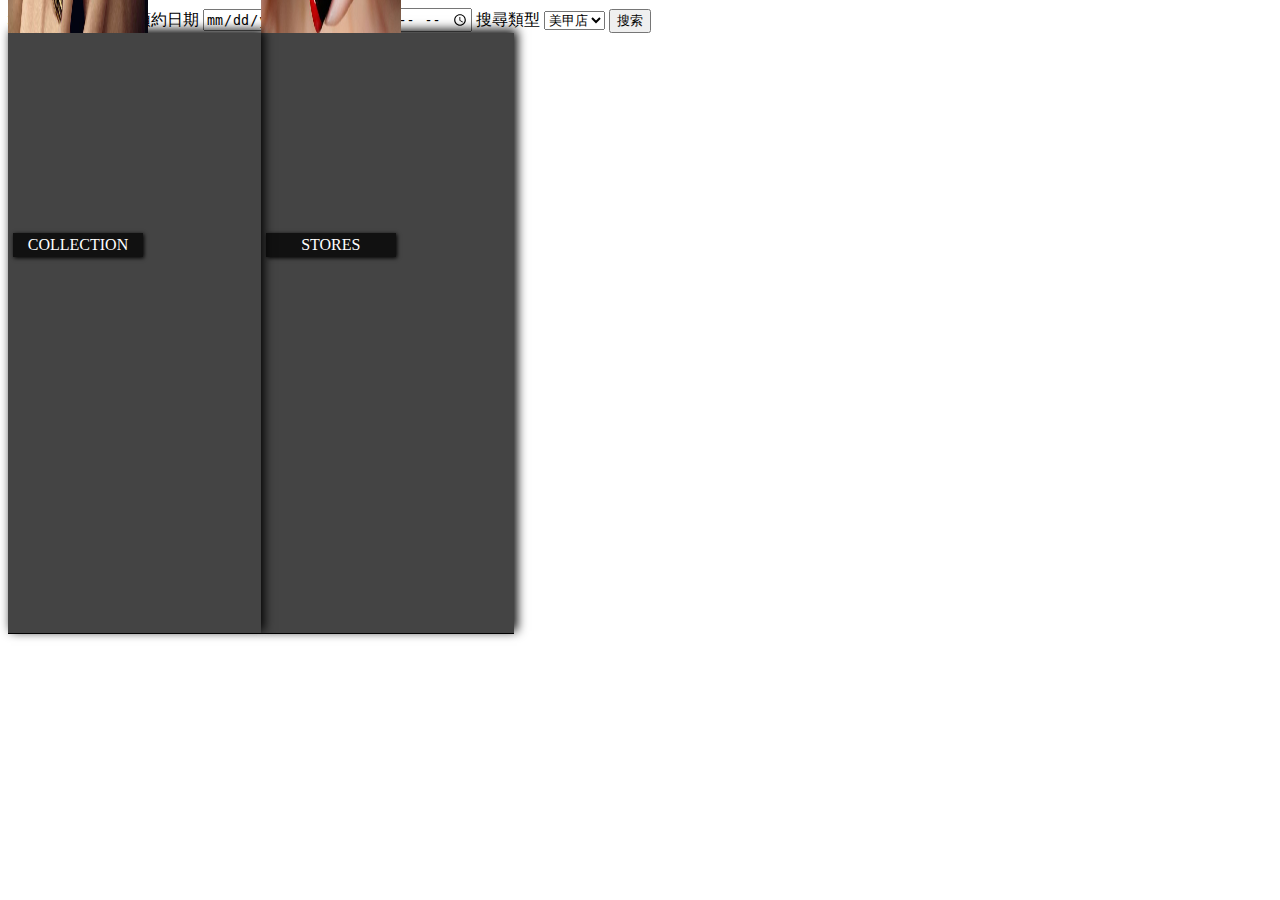
<file: frontpage.html>
<!DOCTYPE html>
<html>
<head>
  <meta charset="utf-8">
  <title>Frontpage</title>
  <link rel="stylesheet" href="style.css">
  <script src="https://ajax.googleapis.com/ajax/libs/jquery/1.12.4/jquery.min.js"></script>
  <script type="text/javascript" src="menu.js"></script>
</head>
<body>
  <!-- search bar -->
  <div id="searchbar">
    <div class="searchbar">
      <form id="searchbar-form" action="/s">

          <label class="searchbar__location">
            <span>
              地點
            </span>
            <select
              id="location"
              name="location"
              required>
                <option value="" disabled selected hidden>請選擇地區</option>
                <option value="all" value="all">全部</option>
                <option value="taipei" name="taipei">大台北地區</option>
                <option value="taoYuan" name="taoYuan">桃園</option>
                <option value="hsinChu" name="hsinChu">新竹</option>
                <option value="miaoLi" name="miaoLi">苗栗</option>
                <option value="taiChung" name="taiChung">台中</option>
                <option value="changHua" name="changHua">彰化</option>
                <option value="nanTou" name="nanTou">南投</option>
                <option value="yunLin" name="yunLin">雲林</option>
                <option value="chiaYi" name="chiaYi">嘉義</option>
                <option value="taiNan" name="taiNan">台南</option>
                <option value="kaoHsiung" name="kaoHsiung">高雄</option>
                <option value="yiLan" name="yiLan">宜蘭</option>
                <option value="huaLian" name="huaLian">花蓮</option>
                <option value="taiTung" name="taiTung">台東</option>
            </select>
          </label>

          <label class="searchbar__date">
            <span>
              預約日期
            </span>
            <input
              id="searchDate"
              type="date"
              name="searchDate"
              placeholder="請選擇日期" />
          </label>

         <label class="searchbar__time">
            <span>
              時間
            </span>
            <input
              id="searchTime"
              type="time"
              name="searchTime"
              placeholder="請選擇時間" />
          </label>

          <label class="searchbar__type">
            <span>
              搜尋類型
            </span>
              <select id="searchbarType" name="searchbarType">
                <option value="nailPolishShop">美甲店</option>
                <option value="nailSpecialist">美甲師</option>
              </select>
          </label>

        <button
          id="submit_location"
          type="submit"
          class="searchbar__submit btn btn-primary btn-large">
          搜索
        </button>

        <input type="hidden" name="source" value="bb">

      </form>
    </div>
  </div>

  <!-- menu -->
  <div id="cc_menu" class="cc_menu">
  	<div class="cc_item" style="z-index:5;">
  		<img src="images/1.jpg" alt="image" />
  		<span class="cc_title">Collection</span>
  		<div class="cc_submenu">
  			<ul>
  				<li class="cc_content_1">Winter 2010</li>
  				<li class="cc_content_2">Spring 2011</li>
  			</ul>
  		</div>
  	</div>
  	<div class="cc_item" style="z-index:4;">
      <img src="images/2.jpg" alt="image" />
  		<span class="cc_title">Stores</span>
  		<div class="cc_submenu">
  			<ul>
  				<li class="cc_content_3">Milano</li>
  				<li class="cc_content_4">Paris</li>
  			</ul>
  		</div>
  	</div>
  	...
  	<div id="cc_content" class="cc_content">
  		<span id="cc_back" class="cc_back"><< Go back</span>
  		<div class="cc_content_1">
  			<h1>Winter 2010</h1>
  			<p>Some content</p>
  		</div>
  		<div class="cc_content_2">
  			<h1>Spring 2011</h1>
  			<p>Some content</p>
  		</div>
  		...
  	</div>
  </div>
</body>
</html>
</file>
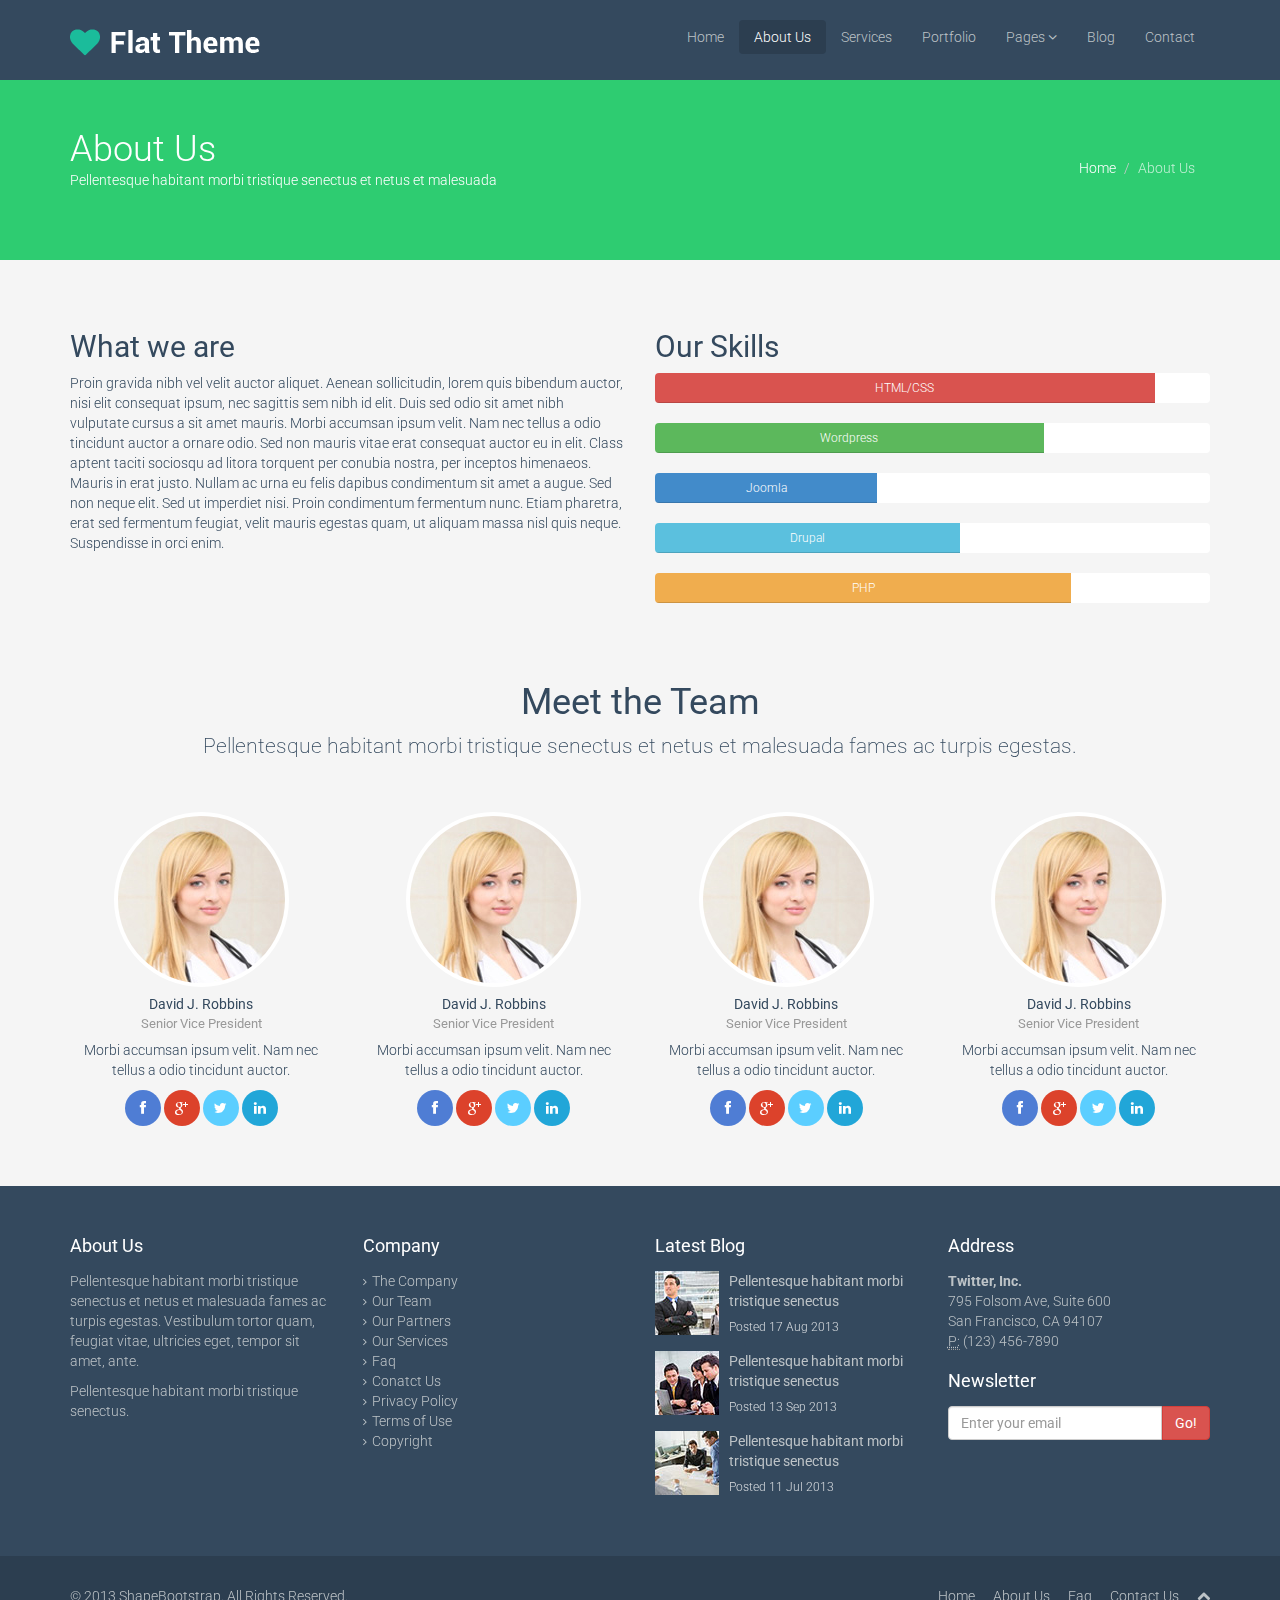
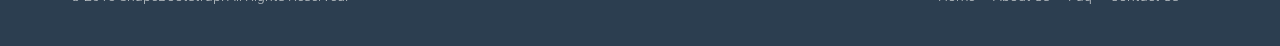
<file: flat-theme/about-us.html>
<!DOCTYPE html>
<html lang="en">
<head>
    <meta charset="utf-8">
    <meta name="viewport" content="width=device-width, initial-scale=1.0">
    <meta name="description" content="">
    <meta name="author" content="">
    <title>About Us | Flat Theme</title>
    <link href="css/bootstrap.min.css" rel="stylesheet">
    <link href="css/font-awesome.min.css" rel="stylesheet">
    <link href="css/prettyPhoto.css" rel="stylesheet">
    <link href="css/animate.css" rel="stylesheet">
    <link href="css/main.css" rel="stylesheet">
    <!--[if lt IE 9]>
    <script src="js/html5shiv.js"></script>
    <script src="js/respond.min.js"></script>
    <![endif]-->       
    <link rel="shortcut icon" href="images/ico/favicon.ico">
    <link rel="apple-touch-icon-precomposed" sizes="144x144" href="images/ico/apple-touch-icon-144-precomposed.png">
    <link rel="apple-touch-icon-precomposed" sizes="114x114" href="images/ico/apple-touch-icon-114-precomposed.png">
    <link rel="apple-touch-icon-precomposed" sizes="72x72" href="images/ico/apple-touch-icon-72-precomposed.png">
    <link rel="apple-touch-icon-precomposed" href="images/ico/apple-touch-icon-57-precomposed.png">
</head><!--/head-->
<body>
    <header class="navbar navbar-inverse navbar-fixed-top wet-asphalt" role="banner">
        <div class="container">
            <div class="navbar-header">
                <button type="button" class="navbar-toggle" data-toggle="collapse" data-target=".navbar-collapse">
                    <span class="sr-only">Toggle navigation</span>
                    <span class="icon-bar"></span>
                    <span class="icon-bar"></span>
                    <span class="icon-bar"></span>
                </button>
                <a class="navbar-brand" href="index.html"><img src="images/logo.png" alt="logo"></a>
            </div>
            <div class="collapse navbar-collapse">
                <ul class="nav navbar-nav navbar-right">
                    <li><a href="index.html">Home</a></li>
                    <li class="active"><a href="about-us.html">About Us</a></li>
                    <li><a href="services.html">Services</a></li>
                    <li><a href="portfolio.html">Portfolio</a></li>
                    <li class="dropdown">
                        <a href="#" class="dropdown-toggle" data-toggle="dropdown">Pages <i class="icon-angle-down"></i></a>
                        <ul class="dropdown-menu">
                            <li><a href="career.html">Career</a></li>
                            <li><a href="blog-item.html">Blog Single</a></li>
                            <li><a href="faq.html">FAQ</a></li>
                            <li><a href="pricing.html">Pricing</a></li>
                            <li><a href="404.html">404</a></li>
                            <li><a href="registration.html">Registration</a></li>
                            <li class="divider"></li>
                            <li><a href="privacy.html">Privacy Policy</a></li>
                            <li><a href="terms.html">Terms of Use</a></li>
                        </ul>
                    </li>
                    <li><a href="blog.html">Blog</a></li> 
                    <li><a href="contact-us.html">Contact</a></li>
                </ul>
            </div>
        </div>
    </header><!--/header-->

    <section id="title" class="emerald">
        <div class="container">
            <div class="row">
                <div class="col-sm-6">
                    <h1>About Us</h1>
                    <p>Pellentesque habitant morbi tristique senectus et netus et malesuada</p>
                </div>
                <div class="col-sm-6">
                    <ul class="breadcrumb pull-right">
                        <li><a href="index.html">Home</a></li>
                        <li class="active">About Us</li>
                    </ul>
                </div>
            </div>
        </div>
    </section><!--/#title-->

    <section id="about-us" class="container">
        <div class="row">
            <div class="col-sm-6">
                <h2>What we are</h2>
                <p>Proin gravida nibh vel velit auctor aliquet. Aenean sollicitudin, lorem quis bibendum auctor, nisi elit consequat ipsum, nec sagittis sem nibh id elit. Duis sed odio sit amet nibh vulputate cursus a sit amet mauris. Morbi accumsan ipsum velit. Nam nec tellus a odio tincidunt auctor a ornare odio. Sed non  mauris vitae erat consequat auctor eu in elit. Class aptent taciti sociosqu ad litora torquent per conubia nostra, per inceptos himenaeos. Mauris in erat justo. Nullam ac urna eu felis dapibus condimentum sit amet a augue. Sed non neque elit. Sed ut imperdiet nisi. Proin condimentum fermentum nunc. Etiam pharetra, erat sed fermentum feugiat, velit mauris egestas quam, ut aliquam massa nisl quis neque. Suspendisse in orci enim.</p>
            </div><!--/.col-sm-6-->
            <div class="col-sm-6">
                <h2>Our Skills</h2>
                <div>
                    <div class="progress">
                        <div class="progress-bar progress-bar-danger" role="progressbar" aria-valuenow="90" aria-valuemin="0" aria-valuemax="100" style="width: 90%;">
                            <span>HTML/CSS</span>
                        </div>
                    </div>
                    <div class="progress">
                        <div class="progress-bar progress-bar-success" role="progressbar" aria-valuenow="70" aria-valuemin="0" aria-valuemax="100" style="width: 70%;">
                            <span>Wordpress</span>
                        </div>
                    </div>
                    <div class="progress">
                        <div class="progress-bar" role="progressbar" aria-valuenow="40" aria-valuemin="0" aria-valuemax="100" style="width: 40%;">
                            <span>Joomla</span>
                        </div>
                    </div>
                    <div class="progress">
                        <div class="progress-bar progress-bar-info" role="progressbar" aria-valuenow="55" aria-valuemin="0" aria-valuemax="100" style="width: 55%;">
                            <span>Drupal</span>
                        </div>
                    </div>
                    <div class="progress">
                        <div class="progress-bar progress-bar-warning" role="progressbar" aria-valuenow="75" aria-valuemin="0" aria-valuemax="100" style="width: 75%;">
                            <span>PHP</span>
                        </div>
                    </div>
                </div>
            </div><!--/.col-sm-6-->
        </div><!--/.row-->

        <div class="gap"></div>
        <h1 class="center">Meet the Team</h1>
        <p class="lead center">Pellentesque habitant morbi tristique senectus et netus et malesuada fames ac turpis egestas.</p>
        <div class="gap"></div>

        <div id="meet-the-team" class="row">
            <div class="col-md-3 col-xs-6">
                <div class="center">
                    <p><img class="img-responsive img-thumbnail img-circle" src="images/team-member.jpg" alt="" ></p>
                    <h5>David J. Robbins<small class="designation muted">Senior Vice President</small></h5>
                    <p>Morbi accumsan ipsum velit. Nam nec tellus a odio tincidunt auctor.</p>
                    <a class="btn btn-social btn-facebook" href="#"><i class="icon-facebook"></i></a> <a class="btn btn-social btn-google-plus" href="#"><i class="icon-google-plus"></i></a> <a class="btn btn-social btn-twitter" href="#"><i class="icon-twitter"></i></a> <a class="btn btn-social btn-linkedin" href="#"><i class="icon-linkedin"></i></a>
                </div>
            </div>

            <div class="col-md-3 col-xs-6">
                <div class="center">
                    <p><img class="img-responsive img-thumbnail img-circle" src="images/team-member.jpg" alt="" ></p>
                    <h5>David J. Robbins<small class="designation muted">Senior Vice President</small></h5>
                    <p>Morbi accumsan ipsum velit. Nam nec tellus a odio tincidunt auctor.</p>
                    <a class="btn btn-social btn-facebook" href="#"><i class="icon-facebook"></i></a> <a class="btn btn-social btn-google-plus" href="#"><i class="icon-google-plus"></i></a> <a class="btn btn-social btn-twitter" href="#"><i class="icon-twitter"></i></a> <a class="btn btn-social btn-linkedin" href="#"><i class="icon-linkedin"></i></a>
                </div>
            </div>        
            <div class="col-md-3 col-xs-6">
                <div class="center">
                    <p><img class="img-responsive img-thumbnail img-circle" src="images/team-member.jpg" alt="" ></p>
                    <h5>David J. Robbins<small class="designation muted">Senior Vice President</small></h5>
                    <p>Morbi accumsan ipsum velit. Nam nec tellus a odio tincidunt auctor.</p>
                    <a class="btn btn-social btn-facebook" href="#"><i class="icon-facebook"></i></a> <a class="btn btn-social btn-google-plus" href="#"><i class="icon-google-plus"></i></a> <a class="btn btn-social btn-twitter" href="#"><i class="icon-twitter"></i></a> <a class="btn btn-social btn-linkedin" href="#"><i class="icon-linkedin"></i></a>
                </div>
            </div>        
            <div class="col-md-3 col-xs-6">
                <div class="center">
                    <p><img class="img-responsive img-thumbnail img-circle" src="images/team-member.jpg" alt="" ></p>
                    <h5>David J. Robbins<small class="designation muted">Senior Vice President</small></h5>
                    <p>Morbi accumsan ipsum velit. Nam nec tellus a odio tincidunt auctor.</p>
                    <a class="btn btn-social btn-facebook" href="#"><i class="icon-facebook"></i></a> <a class="btn btn-social btn-google-plus" href="#"><i class="icon-google-plus"></i></a> <a class="btn btn-social btn-twitter" href="#"><i class="icon-twitter"></i></a> <a class="btn btn-social btn-linkedin" href="#"><i class="icon-linkedin"></i></a>
                </div>
            </div>
        </div><!--/#meet-the-team-->
    </section><!--/#about-us-->

    <section id="bottom" class="wet-asphalt">
        <div class="container">
            <div class="row">
                <div class="col-md-3 col-sm-6">
                    <h4>About Us</h4>
                    <p>Pellentesque habitant morbi tristique senectus et netus et malesuada fames ac turpis egestas. Vestibulum tortor quam, feugiat vitae, ultricies eget, tempor sit amet, ante.</p>
                    <p>Pellentesque habitant morbi tristique senectus.</p>
                </div><!--/.col-md-3-->

                <div class="col-md-3 col-sm-6">
                    <h4>Company</h4>
                    <div>
                        <ul class="arrow">
                            <li><a href="#">The Company</a></li>
                            <li><a href="#">Our Team</a></li>
                            <li><a href="#">Our Partners</a></li>
                            <li><a href="#">Our Services</a></li>
                            <li><a href="#">Faq</a></li>
                            <li><a href="#">Conatct Us</a></li>
                            <li><a href="#">Privacy Policy</a></li>
                            <li><a href="#">Terms of Use</a></li>
                            <li><a href="#">Copyright</a></li>
                        </ul>
                    </div>
                </div><!--/.col-md-3-->

                <div class="col-md-3 col-sm-6">
                    <h4>Latest Blog</h4>
                    <div>
                        <div class="media">
                            <div class="pull-left">
                                <img src="images/blog/thumb1.jpg" alt="">
                            </div>
                            <div class="media-body">
                                <span class="media-heading"><a href="#">Pellentesque habitant morbi tristique senectus</a></span>
                                <small class="muted">Posted 17 Aug 2013</small>
                            </div>
                        </div>
                        <div class="media">
                            <div class="pull-left">
                                <img src="images/blog/thumb2.jpg" alt="">
                            </div>
                            <div class="media-body">
                                <span class="media-heading"><a href="#">Pellentesque habitant morbi tristique senectus</a></span>
                                <small class="muted">Posted 13 Sep 2013</small>
                            </div>
                        </div>
                        <div class="media">
                            <div class="pull-left">
                                <img src="images/blog/thumb3.jpg" alt="">
                            </div>
                            <div class="media-body">
                                <span class="media-heading"><a href="#">Pellentesque habitant morbi tristique senectus</a></span>
                                <small class="muted">Posted 11 Jul 2013</small>
                            </div>
                        </div>
                    </div>  
                </div><!--/.col-md-3-->

                <div class="col-md-3 col-sm-6">
                    <h4>Address</h4>
                    <address>
                        <strong>Twitter, Inc.</strong><br>
                        795 Folsom Ave, Suite 600<br>
                        San Francisco, CA 94107<br>
                        <abbr title="Phone">P:</abbr> (123) 456-7890
                    </address>
                    <h4>Newsletter</h4>
                    <form role="form">
                        <div class="input-group">
                            <input type="text" class="form-control" autocomplete="off" placeholder="Enter your email">
                            <span class="input-group-btn">
                                <button class="btn btn-danger" type="button">Go!</button>
                            </span>
                        </div>
                    </form>
                </div> <!--/.col-md-3-->
            </div>
        </div>
    </section><!--/#bottom-->

    <footer id="footer" class="midnight-blue">
        <div class="container">
            <div class="row">
                <div class="col-sm-6">
                    &copy; 2013 <a target="_blank" href="http://shapebootstrap.net/" title="Free Twitter Bootstrap WordPress Themes and HTML templates">ShapeBootstrap</a>. All Rights Reserved.
                </div>
                <div class="col-sm-6">
                    <ul class="pull-right">
                        <li><a href="#">Home</a></li>
                        <li><a href="#">About Us</a></li>
                        <li><a href="#">Faq</a></li>
                        <li><a href="#">Contact Us</a></li>
                        <li><a id="gototop" class="gototop" href="#"><i class="icon-chevron-up"></i></a></li><!--#gototop-->
                    </ul>
                </div>
            </div>
        </div>
    </footer><!--/#footer-->

    <script src="js/jquery.js"></script>
    <script src="js/bootstrap.min.js"></script>
    <script src="js/jquery.prettyPhoto.js"></script>
    <script src="js/main.js"></script>
</body>
</html>
</file>
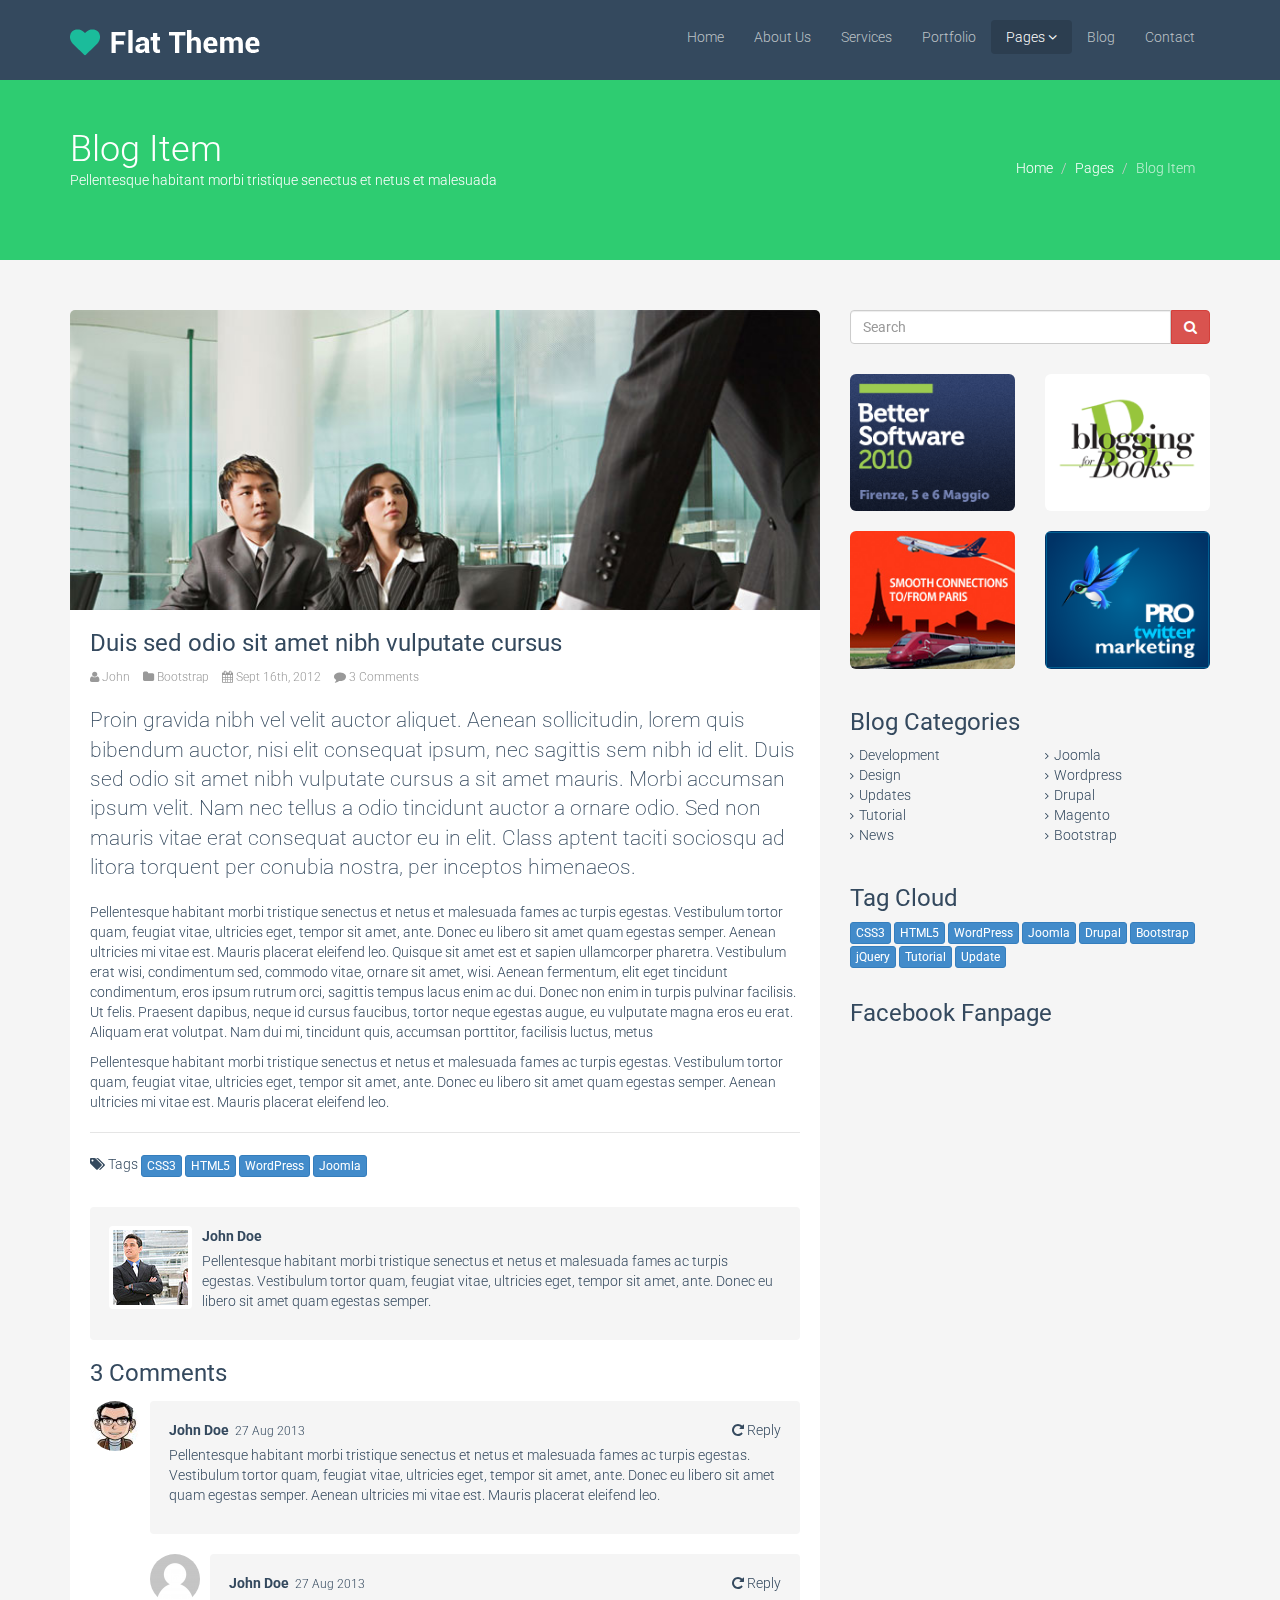
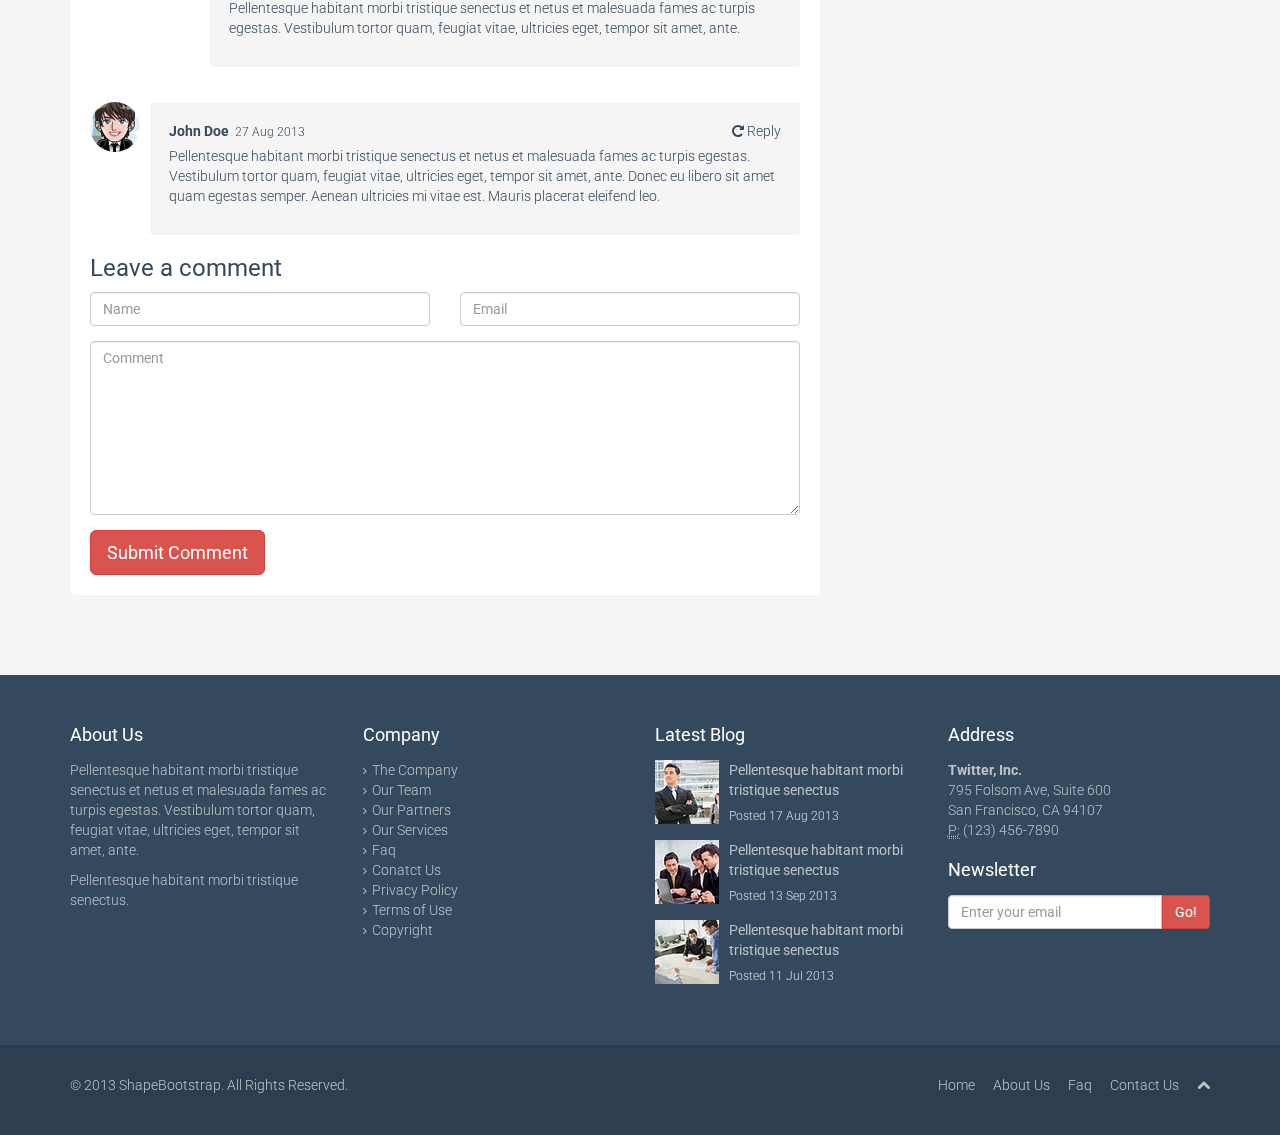
<file: flat-theme/blog-item.html>
<!DOCTYPE html>
<html lang="en">
<head>
    <meta charset="utf-8">
    <meta name="viewport" content="width=device-width, initial-scale=1.0">
    <meta name="description" content="">
    <meta name="author" content="">
    <title>Blog Item | Flat Theme</title>
    <link href="css/bootstrap.min.css" rel="stylesheet">
    <link href="css/font-awesome.min.css" rel="stylesheet">
    <link href="css/prettyPhoto.css" rel="stylesheet">
    <link href="css/animate.css" rel="stylesheet">
    <link href="css/main.css" rel="stylesheet">
    <!--[if lt IE 9]>
    <script src="js/html5shiv.js"></script>
    <script src="js/respond.min.js"></script>
    <![endif]-->       
    <link rel="shortcut icon" href="images/ico/favicon.ico">
    <link rel="apple-touch-icon-precomposed" sizes="144x144" href="images/ico/apple-touch-icon-144-precomposed.png">
    <link rel="apple-touch-icon-precomposed" sizes="114x114" href="images/ico/apple-touch-icon-114-precomposed.png">
    <link rel="apple-touch-icon-precomposed" sizes="72x72" href="images/ico/apple-touch-icon-72-precomposed.png">
    <link rel="apple-touch-icon-precomposed" href="images/ico/apple-touch-icon-57-precomposed.png">
</head><!--/head-->
<body>
    <div id="fb-root"></div>
    <script>(function(d, s, id) {
        var js, fjs = d.getElementsByTagName(s)[0];
        if (d.getElementById(id)) return;
        js = d.createElement(s); js.id = id;
        js.src = "//connect.facebook.net/en_US/all.js#xfbml=1&appId=144716315690681";
        fjs.parentNode.insertBefore(js, fjs);
    }(document, 'script', 'facebook-jssdk'));</script>

    <header class="navbar navbar-inverse navbar-fixed-top wet-asphalt" role="banner">
        <div class="container">
            <div class="navbar-header">
                <button type="button" class="navbar-toggle" data-toggle="collapse" data-target=".navbar-collapse">
                    <span class="sr-only">Toggle navigation</span>
                    <span class="icon-bar"></span>
                    <span class="icon-bar"></span>
                    <span class="icon-bar"></span>
                </button>
                <a class="navbar-brand" href="index.html"><img src="images/logo.png" alt="logo"></a>
            </div>
            <div class="collapse navbar-collapse">
                <ul class="nav navbar-nav navbar-right">
                    <li><a href="index.html">Home</a></li>
                    <li><a href="about-us.html">About Us</a></li>
                    <li><a href="services.html">Services</a></li>
                    <li><a href="portfolio.html">Portfolio</a></li>
                    <li class="dropdown active">
                        <a href="#" class="dropdown-toggle" data-toggle="dropdown">Pages <i class="icon-angle-down"></i></a>
                        <ul class="dropdown-menu">
                            <li><a href="career.html">Career</a></li>
                            <li class="active"><a href="blog-item.html">Blog Single</a></li>
                            <li><a href="faq.html">FAQ</a></li>
                            <li><a href="pricing.html">Pricing</a></li>
                            <li><a href="404.html">404</a></li>
                            <li><a href="registration.html">Registration</a></li>
                            <li class="divider"></li>
                            <li><a href="privacy.html">Privacy Policy</a></li>
                            <li><a href="terms.html">Terms of Use</a></li>
                        </ul>
                    </li>
                    <li><a href="blog.html">Blog</a></li> 
                    <li><a href="contact-us.html">Contact</a></li>
                </ul>
            </div>
        </div>
    </header><!--/header-->

    <section id="title" class="emerald">
        <div class="container">
            <div class="row">
                <div class="col-sm-6">
                    <h1>Blog Item</h1>
                    <p>Pellentesque habitant morbi tristique senectus et netus et malesuada</p>
                </div>
                <div class="col-sm-6">
                    <ul class="breadcrumb pull-right">
                        <li><a href="index.html">Home</a></li>
                        <li><a href="#">Pages</a></li>
                        <li class="active">Blog Item</li>
                    </ul>
                </div>
            </div>
        </div>
    </section><!--/#title-->

    <section id="blog" class="container">
        <div class="row">
            <aside class="col-sm-4 col-sm-push-8">
                <div class="widget search">
                    <form role="form">
                        <div class="input-group">
                            <input type="text" class="form-control" autocomplete="off" placeholder="Search">
                            <span class="input-group-btn">
                                <button class="btn btn-danger" type="button"><i class="icon-search"></i></button>
                            </span>
                        </div>
                    </form>
                </div><!--/.search-->

                <div class="widget ads">
                    <div class="row">
                        <div class="col-xs-6">
                            <a href="#"><img class="img-responsive img-rounded" src="images/ads/ad1.png" alt=""></a>
                        </div>

                        <div class="col-xs-6">
                            <a href="#"><img class="img-responsive img-rounded" src="images/ads/ad2.png" alt=""></a>
                        </div>
                    </div>
                    <p> </p>
                    <div class="row">
                        <div class="col-xs-6">
                            <a href="#"><img class="img-responsive img-rounded" src="images/ads/ad3.png" alt=""></a>
                        </div>

                        <div class="col-xs-6">
                            <a href="#"><img class="img-responsive img-rounded" src="images/ads/ad4.png" alt=""></a>
                        </div>
                    </div>
                </div><!--/.ads-->     

                <div class="widget categories">
                    <h3>Blog Categories</h3>
                    <div class="row">
                        <div class="col-sm-6">
                            <ul class="arrow">
                                <li><a href="#">Development</a></li>
                                <li><a href="#">Design</a></li>
                                <li><a href="#">Updates</a></li>
                                <li><a href="#">Tutorial</a></li>
                                <li><a href="#">News</a></li>
                            </ul>
                        </div>
                        <div class="col-sm-6">
                            <ul class="arrow">
                                <li><a href="#">Joomla</a></li>
                                <li><a href="#">Wordpress</a></li>
                                <li><a href="#">Drupal</a></li>
                                <li><a href="#">Magento</a></li>
                                <li><a href="#">Bootstrap</a></li>
                            </ul>
                        </div>
                    </div>                     
                </div><!--/.categories-->
                <div class="widget tags">
                    <h3>Tag Cloud</h3>
                    <ul class="tag-cloud">
                        <li><a class="btn btn-xs btn-primary" href="#">CSS3</a></li>
                        <li><a class="btn btn-xs btn-primary" href="#">HTML5</a></li>
                        <li><a class="btn btn-xs btn-primary" href="#">WordPress</a></li>
                        <li><a class="btn btn-xs btn-primary" href="#">Joomla</a></li>
                        <li><a class="btn btn-xs btn-primary" href="#">Drupal</a></li>
                        <li><a class="btn btn-xs btn-primary" href="#">Bootstrap</a></li>
                        <li><a class="btn btn-xs btn-primary" href="#">jQuery</a></li>
                        <li><a class="btn btn-xs btn-primary" href="#">Tutorial</a></li>
                        <li><a class="btn btn-xs btn-primary" href="#">Update</a></li>
                    </ul>
                </div><!--/.tags-->

                <div class="widget facebook-fanpage">
                    <h3>Facebook Fanpage</h3>
                    <div class="widget-content">
                        <div class="fb-like-box" data-href="https://www.facebook.com/shapebootstrap" data-width="292" data-show-faces="true" data-header="false" data-stream="false" data-show-border="false"></div>
                    </div>
                </div>
            </aside>        
            <div class="col-sm-8 col-sm-pull-4">
                <div class="blog">
                    <div class="blog-item">
                        <img class="img-responsive img-blog" src="images/blog/blog2.jpg" width="100%" alt="" />
                        <div class="blog-content">
                            <h3>Duis sed odio sit amet nibh vulputate cursus</h3>
                            <div class="entry-meta">
                                <span><i class="icon-user"></i> <a href="#">John</a></span>
                                <span><i class="icon-folder-close"></i> <a href="#">Bootstrap</a></span>
                                <span><i class="icon-calendar"></i> Sept 16th, 2012</span>
                                <span><i class="icon-comment"></i> <a href="blog-item.html#comments">3 Comments</a></span>
                            </div>
                            <p class="lead">Proin gravida nibh vel velit auctor aliquet. Aenean sollicitudin, lorem quis bibendum auctor, nisi elit consequat ipsum, nec sagittis sem nibh id elit. Duis sed odio sit amet nibh vulputate cursus a sit amet mauris. Morbi accumsan ipsum velit. Nam nec tellus a odio tincidunt auctor a ornare odio. Sed non  mauris vitae erat consequat auctor eu in elit. Class aptent taciti sociosqu ad litora torquent per conubia nostra, per inceptos himenaeos.</p>

                            <p>Pellentesque habitant morbi tristique senectus et netus et malesuada fames ac turpis egestas. Vestibulum tortor quam, feugiat vitae, ultricies eget, tempor sit amet, ante. Donec eu libero sit amet quam egestas semper. Aenean ultricies mi vitae est. Mauris placerat eleifend leo. Quisque sit amet est et sapien ullamcorper pharetra. Vestibulum erat wisi, condimentum sed, commodo vitae, ornare sit amet, wisi. Aenean fermentum, elit eget tincidunt condimentum, eros ipsum rutrum orci, sagittis tempus lacus enim ac dui. Donec non enim in turpis pulvinar facilisis. Ut felis. Praesent dapibus, neque id cursus faucibus, tortor neque egestas augue, eu vulputate magna eros eu erat. Aliquam erat volutpat. Nam dui mi, tincidunt quis, accumsan porttitor, facilisis luctus, metus</p>

                            <p>Pellentesque habitant morbi tristique senectus et netus et malesuada fames ac turpis egestas. Vestibulum tortor quam, feugiat vitae, ultricies eget, tempor sit amet, ante. Donec eu libero sit amet quam egestas semper. Aenean ultricies mi vitae est. Mauris placerat eleifend leo.</p>

                            <hr>

                            <div class="tags">
                                <i class="icon-tags"></i> Tags <a class="btn btn-xs btn-primary" href="#">CSS3</a> <a class="btn btn-xs btn-primary" href="#">HTML5</a> <a class="btn btn-xs btn-primary" href="#">WordPress</a> <a class="btn btn-xs btn-primary" href="#">Joomla</a>
                            </div>

                            <p>&nbsp;</p>

                            <div class="author well">
                                <div class="media">
                                    <div class="pull-left">
                                        <img class="avatar img-thumbnail" src="images/blog/avatar.jpg" alt="">
                                    </div>
                                    <div class="media-body">
                                        <div class="media-heading">
                                            <strong>John Doe</strong>
                                        </div>
                                        <p>Pellentesque habitant morbi tristique senectus et netus et malesuada fames ac turpis egestas. Vestibulum tortor quam, feugiat vitae, ultricies eget, tempor sit amet, ante. Donec eu libero sit amet quam egestas semper.</p>
                                    </div>
                                </div>
                            </div><!--/.author-->

                            <div id="comments">
                                <div id="comments-list">
                                    <h3>3 Comments</h3>
                                    <div class="media">
                                        <div class="pull-left">
                                            <img class="avatar img-circle" src="images/blog/avatar1.png" alt="">
                                        </div>
                                        <div class="media-body">
                                            <div class="well">
                                                <div class="media-heading">
                                                    <strong>John Doe</strong>&nbsp; <small>27 Aug 2013</small>
                                                    <a class="pull-right" href="#"><i class="icon-repeat"></i> Reply</a>
                                                </div>
                                                <p>Pellentesque habitant morbi tristique senectus et netus et malesuada fames ac turpis egestas. Vestibulum tortor quam, feugiat vitae, ultricies eget, tempor sit amet, ante. Donec eu libero sit amet quam egestas semper. Aenean ultricies mi vitae est. Mauris placerat eleifend leo.</p>
                                            </div>
                                            <div class="media">
                                                <div class="pull-left">
                                                    <img class="avatar img-circle" src="images/blog/avatar3.png" alt="">
                                                </div>
                                                <div class="media-body">
                                                    <div class="well">
                                                        <div class="media-heading">
                                                            <strong>John Doe</strong>&nbsp; <small>27 Aug 2013</small>
                                                            <a class="pull-right" href="#"><i class="icon-repeat"></i> Reply</a>
                                                        </div>
                                                        <p>Pellentesque habitant morbi tristique senectus et netus et malesuada fames ac turpis egestas. Vestibulum tortor quam, feugiat vitae, ultricies eget, tempor sit amet, ante.</p>
                                                    </div>
                                                </div>
                                            </div><!--/.media-->
                                        </div>
                                    </div><!--/.media-->
                                    <div class="media">
                                        <div class="pull-left">
                                            <img class="avatar img-circle" src="images/blog/avatar2.png" alt="">
                                        </div>
                                        <div class="media-body">
                                            <div class="well">
                                                <div class="media-heading">
                                                    <strong>John Doe</strong>&nbsp; <small>27 Aug 2013</small>
                                                    <a class="pull-right" href="#"><i class="icon-repeat"></i> Reply</a>
                                                </div>
                                                <p>Pellentesque habitant morbi tristique senectus et netus et malesuada fames ac turpis egestas. Vestibulum tortor quam, feugiat vitae, ultricies eget, tempor sit amet, ante. Donec eu libero sit amet quam egestas semper. Aenean ultricies mi vitae est. Mauris placerat eleifend leo.</p>
                                            </div>
                                        </div>
                                    </div><!--/.media-->
                                </div><!--/#comments-list-->  

                                <div id="comment-form">
                                    <h3>Leave a comment</h3>
                                    <form class="form-horizontal" role="form">
                                        <div class="form-group">
                                            <div class="col-sm-6">
                                                <input type="text" class="form-control" placeholder="Name">
                                            </div>
                                            <div class="col-sm-6">
                                                <input type="email" class="form-control" placeholder="Email">
                                            </div>
                                        </div>
                                        <div class="form-group">
                                            <div class="col-sm-12">
                                                <textarea rows="8" class="form-control" placeholder="Comment"></textarea>
                                            </div>
                                        </div>
                                        <button type="submit" class="btn btn-danger btn-lg">Submit Comment</button>
                                    </form>
                                </div><!--/#comment-form-->
                            </div><!--/#comments-->
                        </div>
                    </div><!--/.blog-item-->
                </div>
            </div><!--/.col-md-8-->
        </div><!--/.row-->
    </section><!--/#blog-->

    <section id="bottom" class="wet-asphalt">
        <div class="container">
            <div class="row">
                <div class="col-md-3 col-sm-6">
                    <h4>About Us</h4>
                    <p>Pellentesque habitant morbi tristique senectus et netus et malesuada fames ac turpis egestas. Vestibulum tortor quam, feugiat vitae, ultricies eget, tempor sit amet, ante.</p>
                    <p>Pellentesque habitant morbi tristique senectus.</p>
                </div><!--/.col-md-3-->

                <div class="col-md-3 col-sm-6">
                    <h4>Company</h4>
                    <div>
                        <ul class="arrow">
                            <li><a href="#">The Company</a></li>
                            <li><a href="#">Our Team</a></li>
                            <li><a href="#">Our Partners</a></li>
                            <li><a href="#">Our Services</a></li>
                            <li><a href="#">Faq</a></li>
                            <li><a href="#">Conatct Us</a></li>
                            <li><a href="#">Privacy Policy</a></li>
                            <li><a href="#">Terms of Use</a></li>
                            <li><a href="#">Copyright</a></li>
                        </ul>
                    </div>
                </div><!--/.col-md-3-->

                <div class="col-md-3 col-sm-6">
                    <h4>Latest Blog</h4>
                    <div>
                        <div class="media">
                            <div class="pull-left">
                                <img src="images/blog/thumb1.jpg" alt="">
                            </div>
                            <div class="media-body">
                                <span class="media-heading"><a href="#">Pellentesque habitant morbi tristique senectus</a></span>
                                <small class="muted">Posted 17 Aug 2013</small>
                            </div>
                        </div>
                        <div class="media">
                            <div class="pull-left">
                                <img src="images/blog/thumb2.jpg" alt="">
                            </div>
                            <div class="media-body">
                                <span class="media-heading"><a href="#">Pellentesque habitant morbi tristique senectus</a></span>
                                <small class="muted">Posted 13 Sep 2013</small>
                            </div>
                        </div>
                        <div class="media">
                            <div class="pull-left">
                                <img src="images/blog/thumb3.jpg" alt="">
                            </div>
                            <div class="media-body">
                                <span class="media-heading"><a href="#">Pellentesque habitant morbi tristique senectus</a></span>
                                <small class="muted">Posted 11 Jul 2013</small>
                            </div>
                        </div>
                    </div>  
                </div><!--/.col-md-3-->

                <div class="col-md-3 col-sm-6">
                    <h4>Address</h4>
                    <address>
                        <strong>Twitter, Inc.</strong><br>
                        795 Folsom Ave, Suite 600<br>
                        San Francisco, CA 94107<br>
                        <abbr title="Phone">P:</abbr> (123) 456-7890
                    </address>
                    <h4>Newsletter</h4>
                    <form role="form">
                        <div class="input-group">
                            <input type="text" class="form-control" autocomplete="off" placeholder="Enter your email">
                            <span class="input-group-btn">
                                <button class="btn btn-danger" type="button">Go!</button>
                            </span>
                        </div>
                    </form>
                </div> <!--/.col-md-3-->
            </div>
        </div>
    </section><!--/#bottom-->

    <footer id="footer" class="midnight-blue">
        <div class="container">
            <div class="row">
                <div class="col-sm-6">
                    &copy; 2013 <a target="_blank" href="http://shapebootstrap.net/" title="Free Twitter Bootstrap WordPress Themes and HTML templates">ShapeBootstrap</a>. All Rights Reserved.
                </div>
                <div class="col-sm-6">
                    <ul class="pull-right">
                        <li><a href="#">Home</a></li>
                        <li><a href="#">About Us</a></li>
                        <li><a href="#">Faq</a></li>
                        <li><a href="#">Contact Us</a></li>
                        <li><a id="gototop" class="gototop" href="#"><i class="icon-chevron-up"></i></a></li><!--#gototop-->
                    </ul>
                </div>
            </div>
        </div>
    </footer><!--/#footer-->

    <script src="js/jquery.js"></script>
    <script src="js/bootstrap.min.js"></script>
    <script src="js/jquery.prettyPhoto.js"></script>
    <script src="js/main.js"></script>
</body>
</html>
</file>
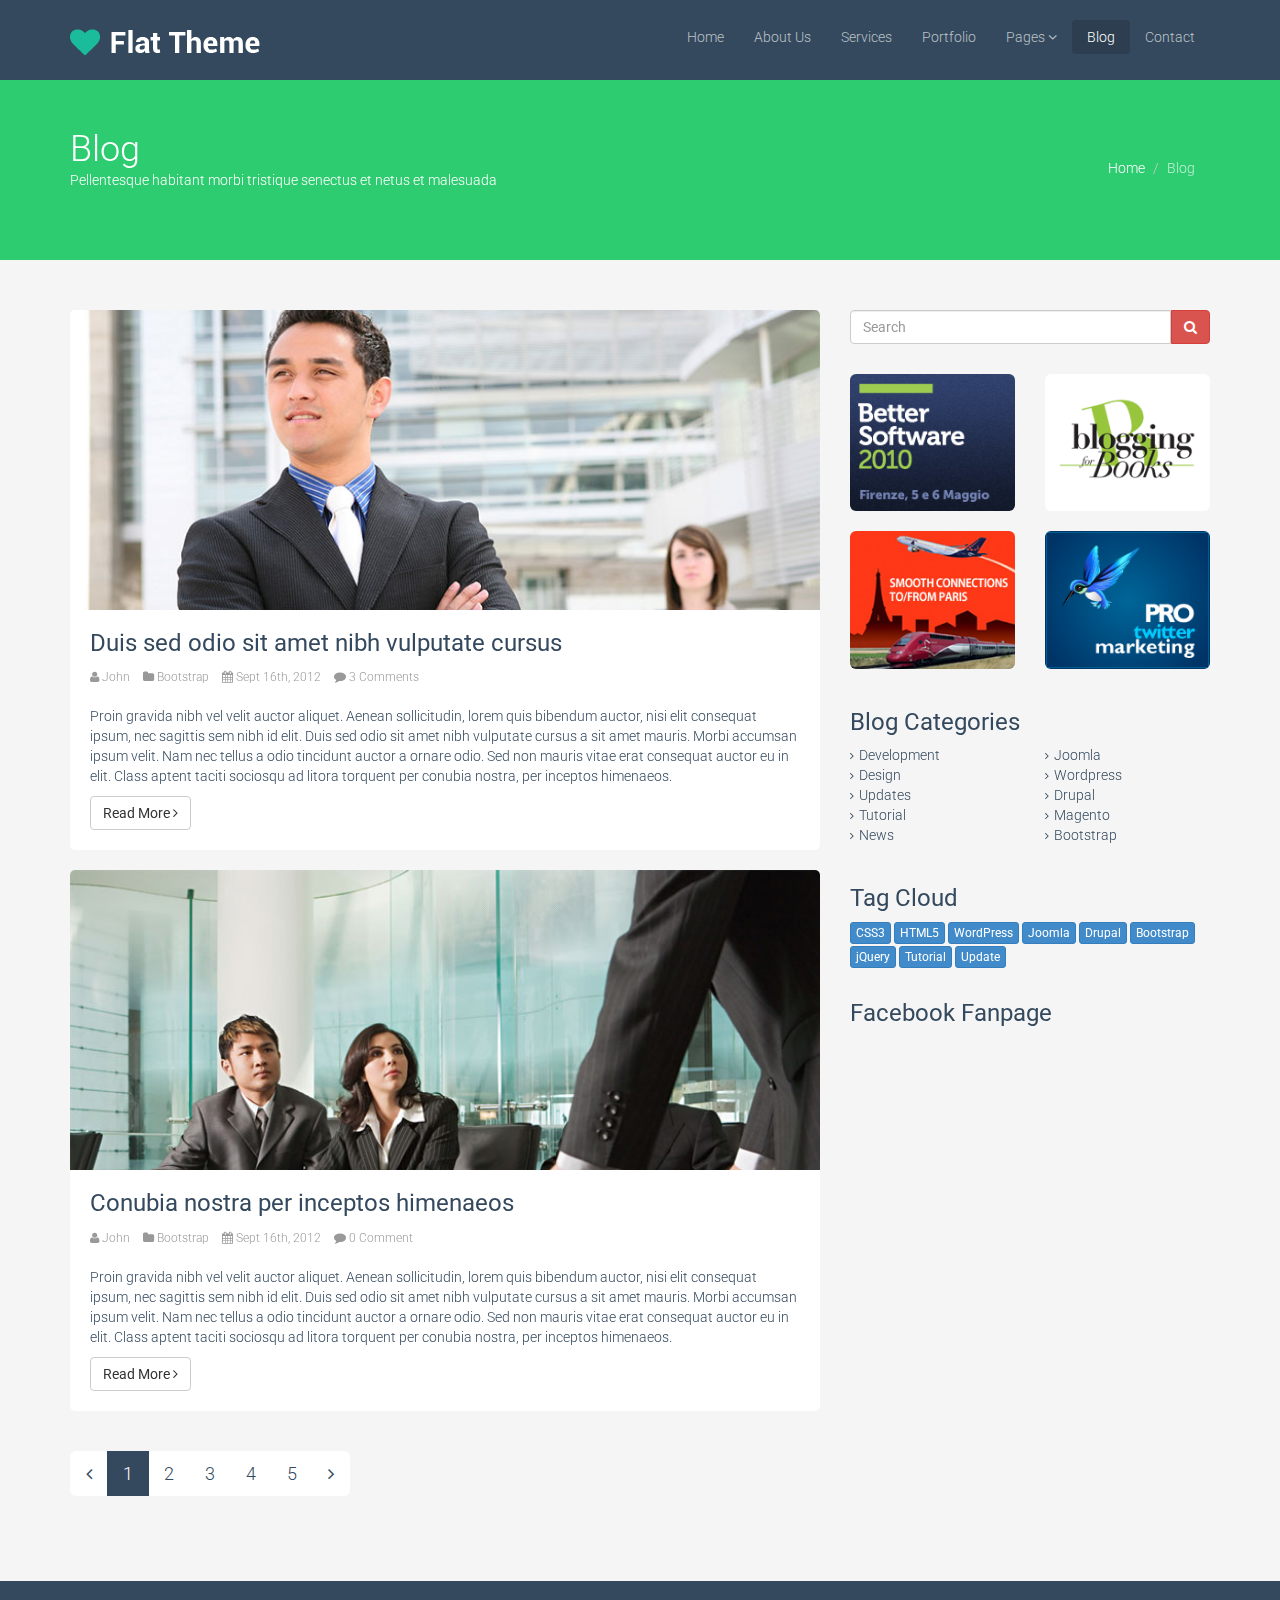
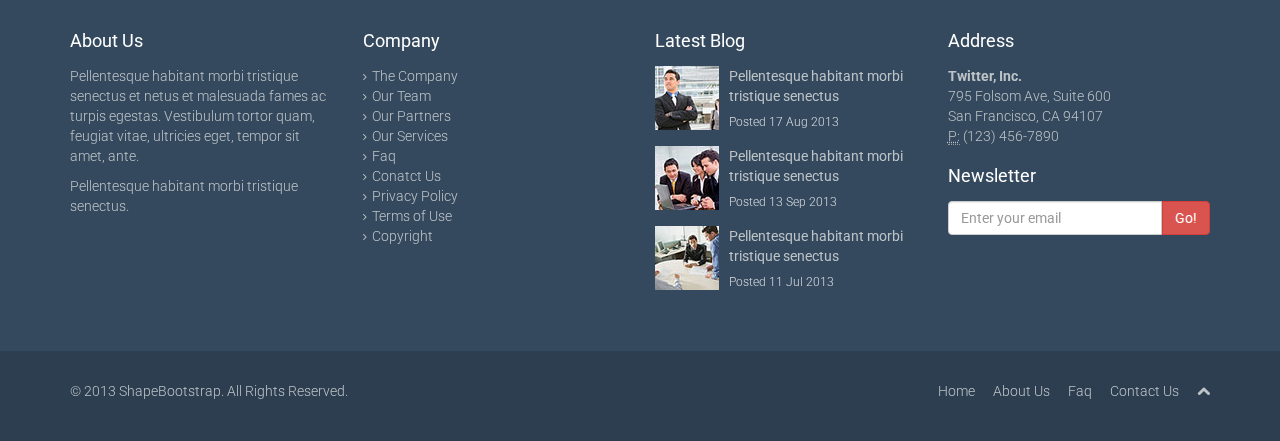
<file: flat-theme/blog.html>
<!DOCTYPE html>
<html lang="en">
<head>
    <meta charset="utf-8">
    <meta name="viewport" content="width=device-width, initial-scale=1.0">
    <meta name="description" content="">
    <meta name="author" content="">
    <title>Blog | Flat Theme</title>
    <link href="css/bootstrap.min.css" rel="stylesheet">
    <link href="css/font-awesome.min.css" rel="stylesheet">
    <link href="css/prettyPhoto.css" rel="stylesheet">
    <link href="css/animate.css" rel="stylesheet">
    <link href="css/main.css" rel="stylesheet">
    <!--[if lt IE 9]>
    <script src="js/html5shiv.js"></script>
    <script src="js/respond.min.js"></script>
    <![endif]-->       
    <link rel="shortcut icon" href="images/ico/favicon.ico">
    <link rel="apple-touch-icon-precomposed" sizes="144x144" href="images/ico/apple-touch-icon-144-precomposed.png">
    <link rel="apple-touch-icon-precomposed" sizes="114x114" href="images/ico/apple-touch-icon-114-precomposed.png">
    <link rel="apple-touch-icon-precomposed" sizes="72x72" href="images/ico/apple-touch-icon-72-precomposed.png">
    <link rel="apple-touch-icon-precomposed" href="images/ico/apple-touch-icon-57-precomposed.png">
</head><!--/head-->
<body>
    <div id="fb-root"></div>
    <script>(function(d, s, id) {
        var js, fjs = d.getElementsByTagName(s)[0];
        if (d.getElementById(id)) return;
        js = d.createElement(s); js.id = id;
        js.src = "//connect.facebook.net/en_US/all.js#xfbml=1&appId=144716315690681";
        fjs.parentNode.insertBefore(js, fjs);
    }(document, 'script', 'facebook-jssdk'));</script>

    <header class="navbar navbar-inverse navbar-fixed-top wet-asphalt" role="banner">
        <div class="container">
            <div class="navbar-header">
                <button type="button" class="navbar-toggle" data-toggle="collapse" data-target=".navbar-collapse">
                    <span class="sr-only">Toggle navigation</span>
                    <span class="icon-bar"></span>
                    <span class="icon-bar"></span>
                    <span class="icon-bar"></span>
                </button>
                <a class="navbar-brand" href="index.html"><img src="images/logo.png" alt="logo"></a>
            </div>
            <div class="collapse navbar-collapse">
                <ul class="nav navbar-nav navbar-right">
                    <li><a href="index.html">Home</a></li>
                    <li><a href="about-us.html">About Us</a></li>
                    <li><a href="services.html">Services</a></li>
                    <li><a href="portfolio.html">Portfolio</a></li>
                    <li class="dropdown">
                        <a href="#" class="dropdown-toggle" data-toggle="dropdown">Pages <i class="icon-angle-down"></i></a>
                        <ul class="dropdown-menu">
                            <li><a href="career.html">Career</a></li>
                            <li><a href="blog-item.html">Blog Single</a></li>
                            <li><a href="faq.html">FAQ</a></li>
                            <li><a href="pricing.html">Pricing</a></li>
                            <li><a href="404.html">404</a></li>
                            <li><a href="registration.html">Registration</a></li>
                            <li class="divider"></li>
                            <li><a href="privacy.html">Privacy Policy</a></li>
                            <li><a href="terms.html">Terms of Use</a></li>
                        </ul>
                    </li>
                    <li class="active"><a href="blog.html">Blog</a></li> 
                    <li><a href="contact-us.html">Contact</a></li>
                </ul>
            </div>
        </div>
    </header><!--/header-->

    <section id="title" class="emerald">
        <div class="container">
            <div class="row">
                <div class="col-sm-6">
                    <h1>Blog</h1>
                    <p>Pellentesque habitant morbi tristique senectus et netus et malesuada</p>
                </div>
                <div class="col-sm-6">
                    <ul class="breadcrumb pull-right">
                        <li><a href="index.html">Home</a></li>
                        <li class="active">Blog</li>
                    </ul>
                </div>
            </div>
        </div>
    </section><!--/#title-->     

    <section id="blog" class="container">
        <div class="row">
            <aside class="col-sm-4 col-sm-push-8">
                <div class="widget search">
                    <form role="form">
                        <div class="input-group">
                            <input type="text" class="form-control" autocomplete="off" placeholder="Search">
                            <span class="input-group-btn">
                                <button class="btn btn-danger" type="button"><i class="icon-search"></i></button>
                            </span>
                        </div>
                    </form>
                </div><!--/.search-->

                <div class="widget ads">
                    <div class="row">
                        <div class="col-xs-6">
                            <a href="#"><img class="img-responsive img-rounded" src="images/ads/ad1.png" alt=""></a>
                        </div>

                        <div class="col-xs-6">
                            <a href="#"><img class="img-responsive img-rounded" src="images/ads/ad2.png" alt=""></a>
                        </div>
                    </div>
                    <p> </p>
                    <div class="row">
                        <div class="col-xs-6">
                            <a href="#"><img class="img-responsive img-rounded" src="images/ads/ad3.png" alt=""></a>
                        </div>

                        <div class="col-xs-6">
                            <a href="#"><img class="img-responsive img-rounded" src="images/ads/ad4.png" alt=""></a>
                        </div>
                    </div>
                </div><!--/.ads-->     

                <div class="widget categories">
                    <h3>Blog Categories</h3>
                    <div class="row">
                        <div class="col-sm-6">
                            <ul class="arrow">
                                <li><a href="#">Development</a></li>
                                <li><a href="#">Design</a></li>
                                <li><a href="#">Updates</a></li>
                                <li><a href="#">Tutorial</a></li>
                                <li><a href="#">News</a></li>
                            </ul>
                        </div>
                        <div class="col-sm-6">
                            <ul class="arrow">
                                <li><a href="#">Joomla</a></li>
                                <li><a href="#">Wordpress</a></li>
                                <li><a href="#">Drupal</a></li>
                                <li><a href="#">Magento</a></li>
                                <li><a href="#">Bootstrap</a></li>
                            </ul>
                        </div>
                    </div>                     
                </div><!--/.categories-->
                <div class="widget tags">
                    <h3>Tag Cloud</h3>
                    <ul class="tag-cloud">
                        <li><a class="btn btn-xs btn-primary" href="#">CSS3</a></li>
                        <li><a class="btn btn-xs btn-primary" href="#">HTML5</a></li>
                        <li><a class="btn btn-xs btn-primary" href="#">WordPress</a></li>
                        <li><a class="btn btn-xs btn-primary" href="#">Joomla</a></li>
                        <li><a class="btn btn-xs btn-primary" href="#">Drupal</a></li>
                        <li><a class="btn btn-xs btn-primary" href="#">Bootstrap</a></li>
                        <li><a class="btn btn-xs btn-primary" href="#">jQuery</a></li>
                        <li><a class="btn btn-xs btn-primary" href="#">Tutorial</a></li>
                        <li><a class="btn btn-xs btn-primary" href="#">Update</a></li>
                    </ul>
                </div><!--/.tags-->

                <div class="widget facebook-fanpage">
                    <h3>Facebook Fanpage</h3>
                    <div class="widget-content">
                        <div class="fb-like-box" data-href="https://www.facebook.com/shapebootstrap" data-width="292" data-show-faces="true" data-header="false" data-stream="false" data-show-border="false"></div>
                    </div>
                </div>
            </aside>        
            <div class="col-sm-8 col-sm-pull-4">
                <div class="blog">
                    <div class="blog-item">
                        <img class="img-responsive img-blog" src="images/blog/blog1.jpg" width="100%" alt="" />
                        <div class="blog-content">
                            <a href="blog-item.html"><h3>Duis sed odio sit amet nibh vulputate cursus</h3></a>
                            <div class="entry-meta">
                                <span><i class="icon-user"></i> <a href="#">John</a></span>
                                <span><i class="icon-folder-close"></i> <a href="#">Bootstrap</a></span>
                                <span><i class="icon-calendar"></i> Sept 16th, 2012</span>
                                <span><i class="icon-comment"></i> <a href="blog-item.html#comments">3 Comments</a></span>
                            </div>
                            <p>Proin gravida nibh vel velit auctor aliquet. Aenean sollicitudin, lorem quis bibendum auctor, nisi elit consequat ipsum, nec sagittis sem nibh id elit. Duis sed odio sit amet nibh vulputate cursus a sit amet mauris. Morbi accumsan ipsum velit. Nam nec tellus a odio tincidunt auctor a ornare odio. Sed non  mauris vitae erat consequat auctor eu in elit. Class aptent taciti sociosqu ad litora torquent per conubia nostra, per inceptos himenaeos.</p>
                            <a class="btn btn-default" href="blog-item.html">Read More <i class="icon-angle-right"></i></a>
                        </div>
                    </div><!--/.blog-item-->
                    <div class="blog-item">
                        <img class="img-responsive img-blog" src="images/blog/blog2.jpg" width="100%" alt="" />
                        <div class="blog-content">
                            <a href="blog-item.html"><h3>Conubia nostra per inceptos himenaeos</h3></a>
                            <div class="entry-meta">
                                <span><i class="icon-user"></i> <a href="#">John</a></span>
                                <span><i class="icon-folder-close"></i> <a href="#">Bootstrap</a></span>
                                <span><i class="icon-calendar"></i> Sept 16th, 2012</span>
                                <span><i class="icon-comment"></i> <a href="blog-item.html#comments">0 Comment</a></span>
                            </div>
                            <p>Proin gravida nibh vel velit auctor aliquet. Aenean sollicitudin, lorem quis bibendum auctor, nisi elit consequat ipsum, nec sagittis sem nibh id elit. Duis sed odio sit amet nibh vulputate cursus a sit amet mauris. Morbi accumsan ipsum velit. Nam nec tellus a odio tincidunt auctor a ornare odio. Sed non  mauris vitae erat consequat auctor eu in elit. Class aptent taciti sociosqu ad litora torquent per conubia nostra, per inceptos himenaeos.</p>
                            <a class="btn btn-default" href="blog-item.html">Read More <i class="icon-angle-right"></i></a>
                        </div>
                    </div><!--/.blog-item-->
                    <ul class="pagination pagination-lg">
                        <li><a href="#"><i class="icon-angle-left"></i></a></li>
                        <li class="active"><a href="#">1</a></li>
                        <li><a href="#">2</a></li>
                        <li><a href="#">3</a></li>
                        <li><a href="#">4</a></li>
                        <li><a href="#">5</a></li>
                        <li><a href="#"><i class="icon-angle-right"></i></a></li>
                    </ul><!--/.pagination-->
                </div>
            </div><!--/.col-md-8-->
        </div><!--/.row-->
    </section><!--/#blog-->

    <section id="bottom" class="wet-asphalt">
        <div class="container">
            <div class="row">
                <div class="col-md-3 col-sm-6">
                    <h4>About Us</h4>
                    <p>Pellentesque habitant morbi tristique senectus et netus et malesuada fames ac turpis egestas. Vestibulum tortor quam, feugiat vitae, ultricies eget, tempor sit amet, ante.</p>
                    <p>Pellentesque habitant morbi tristique senectus.</p>
                </div><!--/.col-md-3-->

                <div class="col-md-3 col-sm-6">
                    <h4>Company</h4>
                    <div>
                        <ul class="arrow">
                            <li><a href="#">The Company</a></li>
                            <li><a href="#">Our Team</a></li>
                            <li><a href="#">Our Partners</a></li>
                            <li><a href="#">Our Services</a></li>
                            <li><a href="#">Faq</a></li>
                            <li><a href="#">Conatct Us</a></li>
                            <li><a href="#">Privacy Policy</a></li>
                            <li><a href="#">Terms of Use</a></li>
                            <li><a href="#">Copyright</a></li>
                        </ul>
                    </div>
                </div><!--/.col-md-3-->

                <div class="col-md-3 col-sm-6">
                    <h4>Latest Blog</h4>
                    <div>
                        <div class="media">
                            <div class="pull-left">
                                <img src="images/blog/thumb1.jpg" alt="">
                            </div>
                            <div class="media-body">
                                <span class="media-heading"><a href="#">Pellentesque habitant morbi tristique senectus</a></span>
                                <small class="muted">Posted 17 Aug 2013</small>
                            </div>
                        </div>
                        <div class="media">
                            <div class="pull-left">
                                <img src="images/blog/thumb2.jpg" alt="">
                            </div>
                            <div class="media-body">
                                <span class="media-heading"><a href="#">Pellentesque habitant morbi tristique senectus</a></span>
                                <small class="muted">Posted 13 Sep 2013</small>
                            </div>
                        </div>
                        <div class="media">
                            <div class="pull-left">
                                <img src="images/blog/thumb3.jpg" alt="">
                            </div>
                            <div class="media-body">
                                <span class="media-heading"><a href="#">Pellentesque habitant morbi tristique senectus</a></span>
                                <small class="muted">Posted 11 Jul 2013</small>
                            </div>
                        </div>
                    </div>  
                </div><!--/.col-md-3-->

                <div class="col-md-3 col-sm-6">
                    <h4>Address</h4>
                    <address>
                        <strong>Twitter, Inc.</strong><br>
                        795 Folsom Ave, Suite 600<br>
                        San Francisco, CA 94107<br>
                        <abbr title="Phone">P:</abbr> (123) 456-7890
                    </address>
                    <h4>Newsletter</h4>
                    <form role="form">
                        <div class="input-group">
                            <input type="text" class="form-control" autocomplete="off" placeholder="Enter your email">
                            <span class="input-group-btn">
                                <button class="btn btn-danger" type="button">Go!</button>
                            </span>
                        </div>
                    </form>
                </div> <!--/.col-md-3-->
            </div>
        </div>
    </section><!--/#bottom-->

    <footer id="footer" class="midnight-blue">
        <div class="container">
            <div class="row">
                <div class="col-sm-6">
                    &copy; 2013 <a target="_blank" href="http://shapebootstrap.net/" title="Free Twitter Bootstrap WordPress Themes and HTML templates">ShapeBootstrap</a>. All Rights Reserved.
                </div>
                <div class="col-sm-6">
                    <ul class="pull-right">
                        <li><a href="#">Home</a></li>
                        <li><a href="#">About Us</a></li>
                        <li><a href="#">Faq</a></li>
                        <li><a href="#">Contact Us</a></li>
                        <li><a id="gototop" class="gototop" href="#"><i class="icon-chevron-up"></i></a></li><!--#gototop-->
                    </ul>
                </div>
            </div>
        </div>
    </footer><!--/#footer-->

    <script src="js/jquery.js"></script>
    <script src="js/bootstrap.min.js"></script>
    <script src="js/jquery.prettyPhoto.js"></script>
    <script src="js/main.js"></script>
</body>
</html>
</file>
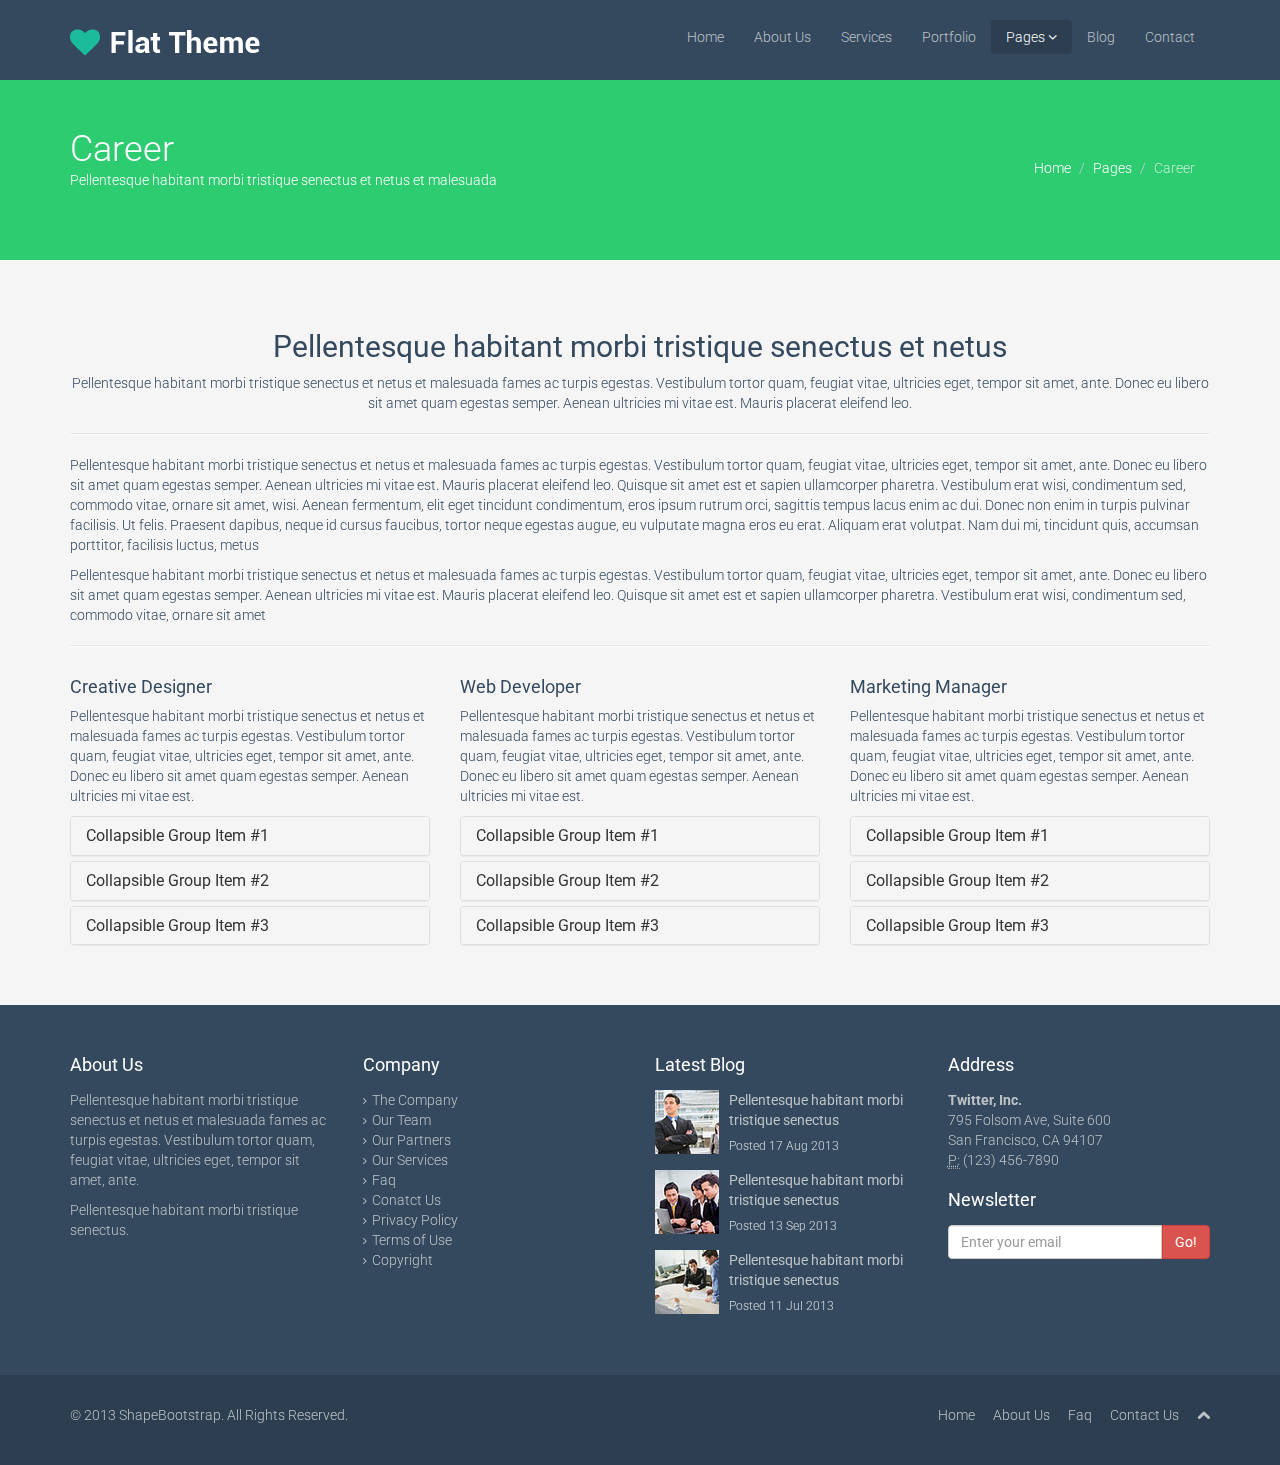
<file: flat-theme/career.html>
<!DOCTYPE html>
<html lang="en">
<head>
  <meta charset="utf-8">
  <meta name="viewport" content="width=device-width, initial-scale=1.0">
  <meta name="description" content="">
  <meta name="author" content="">
  <title>Career | Flat Theme</title>
  <link href="css/bootstrap.min.css" rel="stylesheet">
  <link href="css/font-awesome.min.css" rel="stylesheet">
  <link href="css/prettyPhoto.css" rel="stylesheet">
  <link href="css/animate.css" rel="stylesheet">
  <link href="css/main.css" rel="stylesheet">
  <!--[if lt IE 9]>
  <script src="js/html5shiv.js"></script>
  <script src="js/respond.min.js"></script>
  <![endif]-->       
  <link rel="shortcut icon" href="images/ico/favicon.ico">
  <link rel="apple-touch-icon-precomposed" sizes="144x144" href="images/ico/apple-touch-icon-144-precomposed.png">
  <link rel="apple-touch-icon-precomposed" sizes="114x114" href="images/ico/apple-touch-icon-114-precomposed.png">
  <link rel="apple-touch-icon-precomposed" sizes="72x72" href="images/ico/apple-touch-icon-72-precomposed.png">
  <link rel="apple-touch-icon-precomposed" href="images/ico/apple-touch-icon-57-precomposed.png">
</head><!--/head-->
<body>
  <header class="navbar navbar-inverse navbar-fixed-top wet-asphalt" role="banner">
    <div class="container">
      <div class="navbar-header">
        <button type="button" class="navbar-toggle" data-toggle="collapse" data-target=".navbar-collapse">
          <span class="sr-only">Toggle navigation</span>
          <span class="icon-bar"></span>
          <span class="icon-bar"></span>
          <span class="icon-bar"></span>
        </button>
        <a class="navbar-brand" href="index.html"><img src="images/logo.png" alt="logo"></a>
      </div>
      <div class="collapse navbar-collapse">
        <ul class="nav navbar-nav navbar-right">
          <li><a href="index.html">Home</a></li>
          <li><a href="about-us.html">About Us</a></li>
          <li><a href="services.html">Services</a></li>
          <li><a href="portfolio.html">Portfolio</a></li>
          <li class="dropdown active">
            <a href="#" class="dropdown-toggle" data-toggle="dropdown">Pages <i class="icon-angle-down"></i></a>
            <ul class="dropdown-menu">
              <li class="active"><a href="career.html">Career</a></li>
              <li><a href="blog-item.html">Blog Single</a></li>
              <li><a href="faq.html">FAQ</a></li>
              <li><a href="pricing.html">Pricing</a></li>
              <li><a href="404.html">404</a></li>
              <li><a href="registration.html">Registration</a></li>
              <li class="divider"></li>
              <li><a href="privacy.html">Privacy Policy</a></li>
              <li><a href="terms.html">Terms of Use</a></li>
            </ul>
          </li>
          <li><a href="blog.html">Blog</a></li> 
          <li><a href="contact-us.html">Contact</a></li>
        </ul>
      </div>
    </div>
  </header><!--/header-->

  <section id="title" class="emerald">
    <div class="container">
      <div class="row">
        <div class="col-sm-6">
          <h1>Career</h1>
          <p>Pellentesque habitant morbi tristique senectus et netus et malesuada</p>
        </div>
        <div class="col-sm-6">
          <ul class="breadcrumb pull-right">
            <li><a href="index.html">Home</a></li>
            <li><a href="#">Pages</a></li>
            <li class="active">Career</li>
          </ul>
        </div>
      </div>
    </div>
  </section><!--/#title-->     

  <section id="career" class="container">
    <div class="center">
      <h2>Pellentesque habitant morbi tristique senectus et netus</h2>
      <p>Pellentesque habitant morbi tristique senectus et netus et malesuada fames ac turpis egestas. Vestibulum tortor quam, feugiat vitae, ultricies eget, tempor sit amet, ante. Donec eu libero sit amet quam egestas semper. Aenean ultricies mi vitae est. Mauris placerat eleifend leo.</p>
    </div>
    <hr>
    <p>Pellentesque habitant morbi tristique senectus et netus et malesuada fames ac turpis egestas. Vestibulum tortor quam, feugiat vitae, ultricies eget, tempor sit amet, ante. Donec eu libero sit amet quam egestas semper. Aenean ultricies mi vitae est. Mauris placerat eleifend leo. Quisque sit amet est et sapien ullamcorper pharetra. Vestibulum erat wisi, condimentum sed, commodo vitae, ornare sit amet, wisi. Aenean fermentum, elit eget tincidunt condimentum, eros ipsum rutrum orci, sagittis tempus lacus enim ac dui. Donec non enim in turpis pulvinar facilisis. Ut felis. Praesent dapibus, neque id cursus faucibus, tortor neque egestas augue, eu vulputate magna eros eu erat. Aliquam erat volutpat. Nam dui mi, tincidunt quis, accumsan porttitor, facilisis luctus, metus</p>

    <p>Pellentesque habitant morbi tristique senectus et netus et malesuada fames ac turpis egestas. Vestibulum tortor quam, feugiat vitae, ultricies eget, tempor sit amet, ante. Donec eu libero sit amet quam egestas semper. Aenean ultricies mi vitae est. Mauris placerat eleifend leo. Quisque sit amet est et sapien ullamcorper pharetra. Vestibulum erat wisi, condimentum sed, commodo vitae, ornare sit amet</p>

    <hr>

    <div class="row">
      <div class="col-sm-4">
        <h4>Creative Designer</h4>
        <p>Pellentesque habitant morbi tristique senectus et netus et malesuada fames ac turpis egestas. Vestibulum tortor quam, feugiat vitae, ultricies eget, tempor sit amet, ante. Donec eu libero sit amet quam egestas semper. Aenean ultricies mi vitae est.</p>
        <div class="panel-group" id="accordion1">
          <div class="panel panel-default">
            <div class="panel-heading">
              <h4 class="panel-title">
                <a class="accordion-toggle" data-toggle="collapse" data-parent="#accordion1" href="#collapseOne1">
                  Collapsible Group Item #1
                </a>
              </h4>
            </div>
            <div id="collapseOne1" class="panel-collapse collapse">
              <div class="panel-body">
                Anim pariatur cliche reprehenderit, enim eiusmod high life accusamus terry richardson ad squid. 3 wolf moon officia aute, non cupidatat skateboard dolor brunch. Food truck quinoa nesciunt laborum eiusmod. Brunch 3 wolf moon tempor.
              </div>
            </div>
          </div>
          <div class="panel panel-default">
            <div class="panel-heading">
              <h4 class="panel-title">
                <a class="accordion-toggle" data-toggle="collapse" data-parent="#accordion1" href="#collapseTwo1">
                  Collapsible Group Item #2
                </a>
              </h4>
            </div>
            <div id="collapseTwo1" class="panel-collapse collapse">
              <div class="panel-body">
                Anim pariatur cliche reprehenderit, enim eiusmod high life accusamus terry richardson ad squid. 3 wolf moon officia aute, non cupidatat skateboard dolor brunch. Food truck quinoa nesciunt laborum eiusmod. Brunch 3 wolf moon tempor.
              </div>
            </div>
          </div>
          <div class="panel panel-default">
            <div class="panel-heading">
              <h4 class="panel-title">
                <a class="accordion-toggle" data-toggle="collapse" data-parent="#accordion1" href="#collapseThree1">
                  Collapsible Group Item #3
                </a>
              </h4>
            </div>
            <div id="collapseThree1" class="panel-collapse collapse">
              <div class="panel-body">
                Anim pariatur cliche reprehenderit, enim eiusmod high life accusamus terry richardson ad squid. 3 wolf moon officia aute, non cupidatat skateboard dolor brunch. Food truck quinoa nesciunt laborum eiusmod. Brunch 3 wolf moon tempor.
              </div>
            </div>
          </div>
        </div><!--/#accordion1-->
      </div><!--/.col-sm-4-->

      <div class="col-sm-4">
        <h4>Web Developer</h4>
        <p>Pellentesque habitant morbi tristique senectus et netus et malesuada fames ac turpis egestas. Vestibulum tortor quam, feugiat vitae, ultricies eget, tempor sit amet, ante. Donec eu libero sit amet quam egestas semper. Aenean ultricies mi vitae est.</p>
        <div class="panel-group" id="accordion2">
          <div class="panel panel-default">
            <div class="panel-heading">
              <h4 class="panel-title">
                <a class="accordion-toggle" data-toggle="collapse" data-parent="#accordion2" href="#collapseOne2">
                  Collapsible Group Item #1
                </a>
              </h4>
            </div>
            <div id="collapseOne2" class="panel-collapse collapse">
              <div class="panel-body">
                Anim pariatur cliche reprehenderit, enim eiusmod high life accusamus terry richardson ad squid. 3 wolf moon officia aute, non cupidatat skateboard dolor brunch. Food truck quinoa nesciunt laborum eiusmod. Brunch 3 wolf moon tempor.
              </div>
            </div>
          </div>
          <div class="panel panel-default">
            <div class="panel-heading">
              <h4 class="panel-title">
                <a class="accordion-toggle" data-toggle="collapse" data-parent="#accordion2" href="#collapseTwo2">
                  Collapsible Group Item #2
                </a>
              </h4>
            </div>
            <div id="collapseTwo2" class="panel-collapse collapse">
              <div class="panel-body">
                Anim pariatur cliche reprehenderit, enim eiusmod high life accusamus terry richardson ad squid. 3 wolf moon officia aute, non cupidatat skateboard dolor brunch. Food truck quinoa nesciunt laborum eiusmod. Brunch 3 wolf moon tempor.
              </div>
            </div>
          </div>
          <div class="panel panel-default">
            <div class="panel-heading">
              <h4 class="panel-title">
                <a class="accordion-toggle" data-toggle="collapse" data-parent="#accordion2" href="#collapseThree2">
                  Collapsible Group Item #3
                </a>
              </h4>
            </div>
            <div id="collapseThree2" class="panel-collapse collapse">
              <div class="panel-body">
                Anim pariatur cliche reprehenderit, enim eiusmod high life accusamus terry richardson ad squid. 3 wolf moon officia aute, non cupidatat skateboard dolor brunch. Food truck quinoa nesciunt laborum eiusmod. Brunch 3 wolf moon tempor.
              </div>
            </div>
          </div>
        </div><!--/#accordion2-->
      </div><!--/.col-sm-4-->

      <div class="col-sm-4">
        <h4>Marketing Manager</h4>
        <p>Pellentesque habitant morbi tristique senectus et netus et malesuada fames ac turpis egestas. Vestibulum tortor quam, feugiat vitae, ultricies eget, tempor sit amet, ante. Donec eu libero sit amet quam egestas semper. Aenean ultricies mi vitae est.</p>
        <div class="panel-group" id="accordion3">
          <div class="panel panel-default">
            <div class="panel-heading">
              <h4 class="panel-title">
                <a class="accordion-toggle" data-toggle="collapse" data-parent="#accordion3" href="#collapseOne3">
                  Collapsible Group Item #1
                </a>
              </h4>
            </div>
            <div id="collapseOne3" class="panel-collapse collapse">
              <div class="panel-body">
                Anim pariatur cliche reprehenderit, enim eiusmod high life accusamus terry richardson ad squid. 3 wolf moon officia aute, non cupidatat skateboard dolor brunch. Food truck quinoa nesciunt laborum eiusmod. Brunch 3 wolf moon tempor.
              </div>
            </div>
          </div>
          <div class="panel panel-default">
            <div class="panel-heading">
              <h4 class="panel-title">
                <a class="accordion-toggle" data-toggle="collapse" data-parent="#accordion3" href="#collapseTwo3">
                  Collapsible Group Item #2
                </a>
              </h4>
            </div>
            <div id="collapseTwo3" class="panel-collapse collapse">
              <div class="panel-body">
                Anim pariatur cliche reprehenderit, enim eiusmod high life accusamus terry richardson ad squid. 3 wolf moon officia aute, non cupidatat skateboard dolor brunch. Food truck quinoa nesciunt laborum eiusmod. Brunch 3 wolf moon tempor.
              </div>
            </div>
          </div>
          <div class="panel panel-default">
            <div class="panel-heading">
              <h4 class="panel-title">
                <a class="accordion-toggle" data-toggle="collapse" data-parent="#accordion3" href="#collapseThree3">
                  Collapsible Group Item #3
                </a>
              </h4>
            </div>
            <div id="collapseThree3" class="panel-collapse collapse">
              <div class="panel-body">
                Anim pariatur cliche reprehenderit, enim eiusmod high life accusamus terry richardson ad squid. 3 wolf moon officia aute, non cupidatat skateboard dolor brunch. Food truck quinoa nesciunt laborum eiusmod. Brunch 3 wolf moon tempor.
              </div>
            </div>
          </div>
        </div><!--/#accordion3-->
      </div><!--/.col-sm-4-->
    </div>
  </section>
  <!-- /Career -->

  <section id="bottom" class="wet-asphalt">
    <div class="container">
      <div class="row">
        <div class="col-md-3 col-sm-6">
          <h4>About Us</h4>
          <p>Pellentesque habitant morbi tristique senectus et netus et malesuada fames ac turpis egestas. Vestibulum tortor quam, feugiat vitae, ultricies eget, tempor sit amet, ante.</p>
          <p>Pellentesque habitant morbi tristique senectus.</p>
        </div><!--/.col-md-3-->

        <div class="col-md-3 col-sm-6">
          <h4>Company</h4>
          <div>
            <ul class="arrow">
              <li><a href="#">The Company</a></li>
              <li><a href="#">Our Team</a></li>
              <li><a href="#">Our Partners</a></li>
              <li><a href="#">Our Services</a></li>
              <li><a href="#">Faq</a></li>
              <li><a href="#">Conatct Us</a></li>
              <li><a href="#">Privacy Policy</a></li>
              <li><a href="#">Terms of Use</a></li>
              <li><a href="#">Copyright</a></li>
            </ul>
          </div>
        </div><!--/.col-md-3-->

        <div class="col-md-3 col-sm-6">
          <h4>Latest Blog</h4>
          <div>
            <div class="media">
              <div class="pull-left">
                <img src="images/blog/thumb1.jpg" alt="">
              </div>
              <div class="media-body">
                <span class="media-heading"><a href="#">Pellentesque habitant morbi tristique senectus</a></span>
                <small class="muted">Posted 17 Aug 2013</small>
              </div>
            </div>
            <div class="media">
              <div class="pull-left">
                <img src="images/blog/thumb2.jpg" alt="">
              </div>
              <div class="media-body">
                <span class="media-heading"><a href="#">Pellentesque habitant morbi tristique senectus</a></span>
                <small class="muted">Posted 13 Sep 2013</small>
              </div>
            </div>
            <div class="media">
              <div class="pull-left">
                <img src="images/blog/thumb3.jpg" alt="">
              </div>
              <div class="media-body">
                <span class="media-heading"><a href="#">Pellentesque habitant morbi tristique senectus</a></span>
                <small class="muted">Posted 11 Jul 2013</small>
              </div>
            </div>
          </div>  
        </div><!--/.col-md-3-->

        <div class="col-md-3 col-sm-6">
          <h4>Address</h4>
          <address>
            <strong>Twitter, Inc.</strong><br>
            795 Folsom Ave, Suite 600<br>
            San Francisco, CA 94107<br>
            <abbr title="Phone">P:</abbr> (123) 456-7890
          </address>
          <h4>Newsletter</h4>
          <form role="form">
            <div class="input-group">
              <input type="text" class="form-control" autocomplete="off" placeholder="Enter your email">
              <span class="input-group-btn">
                <button class="btn btn-danger" type="button">Go!</button>
              </span>
            </div>
          </form>
        </div> <!--/.col-md-3-->
      </div>
    </div>
  </section><!--/#bottom-->

  <footer id="footer" class="midnight-blue">
    <div class="container">
      <div class="row">
        <div class="col-sm-6">
          &copy; 2013 <a target="_blank" href="http://shapebootstrap.net/" title="Free Twitter Bootstrap WordPress Themes and HTML templates">ShapeBootstrap</a>. All Rights Reserved.
        </div>
        <div class="col-sm-6">
          <ul class="pull-right">
            <li><a href="#">Home</a></li>
            <li><a href="#">About Us</a></li>
            <li><a href="#">Faq</a></li>
            <li><a href="#">Contact Us</a></li>
            <li><a id="gototop" class="gototop" href="#"><i class="icon-chevron-up"></i></a></li><!--#gototop-->
          </ul>
        </div>
      </div>
    </div>
  </footer><!--/#footer-->

  <script src="js/jquery.js"></script>
  <script src="js/bootstrap.min.js"></script>
  <script src="js/jquery.prettyPhoto.js"></script>
  <script src="js/main.js"></script>
</body>
</html>
</file>
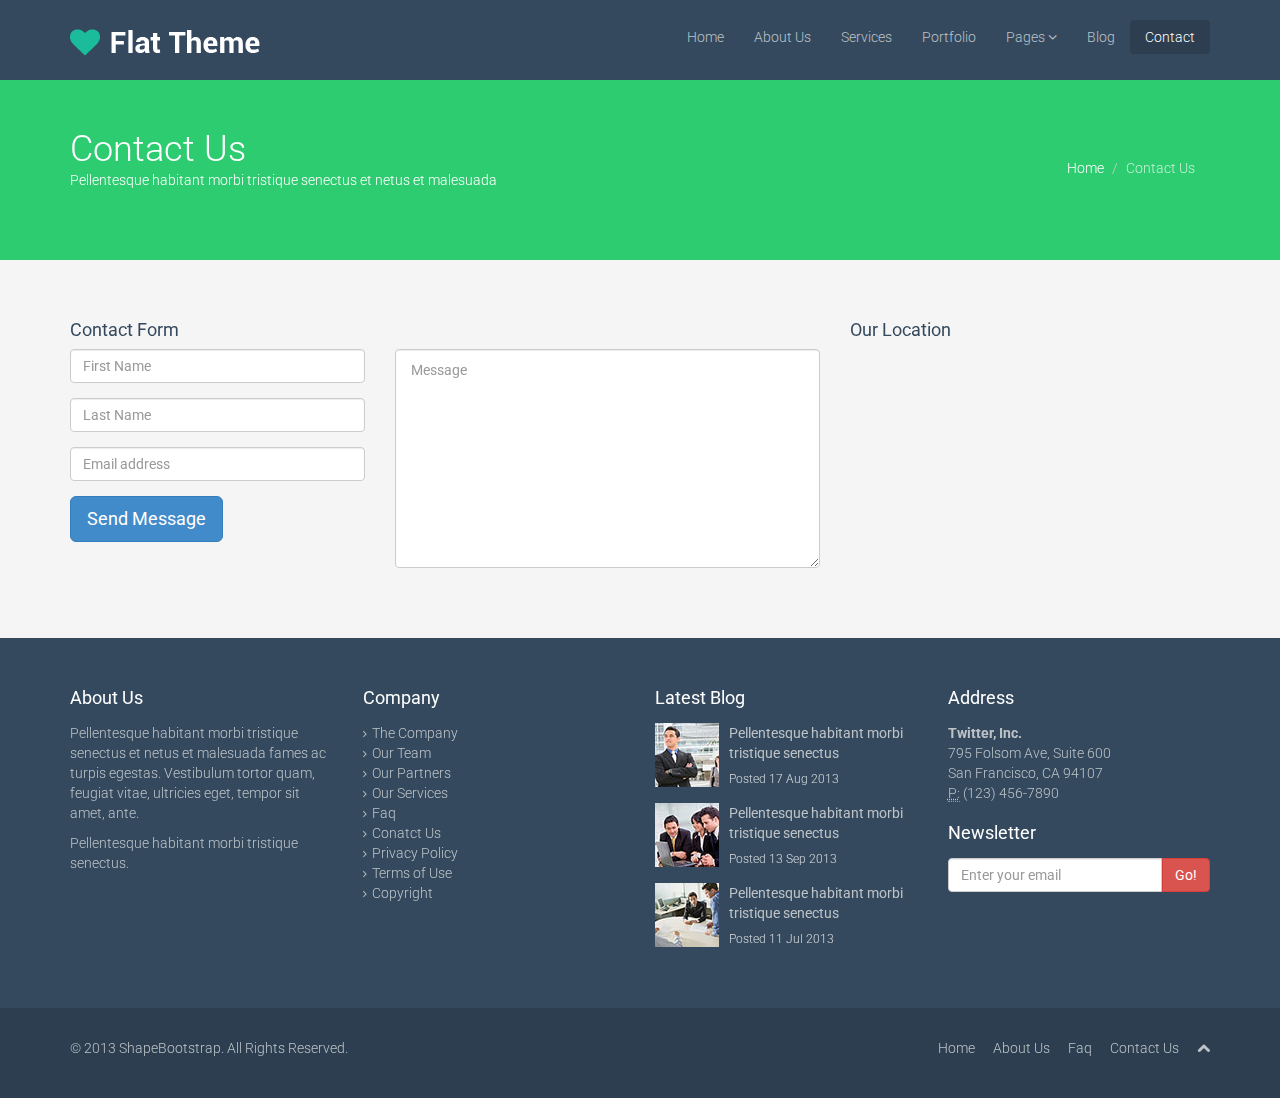
<file: flat-theme/contact-us.html>
<!DOCTYPE html>
<html lang="en">
<head>
    <meta charset="utf-8">
    <meta name="viewport" content="width=device-width, initial-scale=1.0">
    <meta name="description" content="">
    <meta name="author" content="">
    <title>Contact Us | Flat Theme</title>
    <link href="css/bootstrap.min.css" rel="stylesheet">
    <link href="css/font-awesome.min.css" rel="stylesheet">
    <link href="css/prettyPhoto.css" rel="stylesheet">
    <link href="css/animate.css" rel="stylesheet">
    <link href="css/main.css" rel="stylesheet">
    <!--[if lt IE 9]>
    <script src="js/html5shiv.js"></script>
    <script src="js/respond.min.js"></script>
    <![endif]-->       
    <link rel="shortcut icon" href="images/ico/favicon.ico">
    <link rel="apple-touch-icon-precomposed" sizes="144x144" href="images/ico/apple-touch-icon-144-precomposed.png">
    <link rel="apple-touch-icon-precomposed" sizes="114x114" href="images/ico/apple-touch-icon-114-precomposed.png">
    <link rel="apple-touch-icon-precomposed" sizes="72x72" href="images/ico/apple-touch-icon-72-precomposed.png">
    <link rel="apple-touch-icon-precomposed" href="images/ico/apple-touch-icon-57-precomposed.png">
</head><!--/head-->
<body>
    <header class="navbar navbar-inverse navbar-fixed-top wet-asphalt" role="banner">
        <div class="container">
            <div class="navbar-header">
                <button type="button" class="navbar-toggle" data-toggle="collapse" data-target=".navbar-collapse">
                    <span class="sr-only">Toggle navigation</span>
                    <span class="icon-bar"></span>
                    <span class="icon-bar"></span>
                    <span class="icon-bar"></span>
                </button>
                <a class="navbar-brand" href="index.html"><img src="images/logo.png" alt="logo"></a>
            </div>
            <div class="collapse navbar-collapse">
                <ul class="nav navbar-nav navbar-right">
                    <li><a href="index.html">Home</a></li>
                    <li><a href="about-us.html">About Us</a></li>
                    <li><a href="services.html">Services</a></li>
                    <li><a href="portfolio.html">Portfolio</a></li>
                    <li class="dropdown">
                        <a href="#" class="dropdown-toggle" data-toggle="dropdown">Pages <i class="icon-angle-down"></i></a>
                        <ul class="dropdown-menu">
                            <li><a href="career.html">Career</a></li>
                            <li><a href="blog-item.html">Blog Single</a></li>
                            <li><a href="faq.html">FAQ</a></li>
                            <li><a href="pricing.html">Pricing</a></li>
                            <li><a href="404.html">404</a></li>
                            <li><a href="registration.html">Registration</a></li>
                            <li class="divider"></li>
                            <li><a href="privacy.html">Privacy Policy</a></li>
                            <li><a href="terms.html">Terms of Use</a></li>
                        </ul>
                    </li>
                    <li><a href="blog.html">Blog</a></li> 
                    <li class="active"><a href="contact-us.html">Contact</a></li>
                </ul>
            </div>
        </div>
    </header><!--/header-->

    <section id="title" class="emerald">
        <div class="container">
            <div class="row">
                <div class="col-sm-6">
                    <h1>Contact Us</h1>
                    <p>Pellentesque habitant morbi tristique senectus et netus et malesuada</p>
                </div>
                <div class="col-sm-6">
                    <ul class="breadcrumb pull-right">
                        <li><a href="index.html">Home</a></li>
                        <li class="active">Contact Us</li>
                    </ul>
                </div>
            </div>
        </div>
    </section><!--/#title-->    

    <section id="contact-page" class="container">
        <div class="row">
            <div class="col-sm-8">
                <h4>Contact Form</h4>
                <div class="status alert alert-success" style="display: none"></div>
                <form id="main-contact-form" class="contact-form" name="contact-form" method="post" action="sendemail.php" role="form">
                    <div class="row">
                        <div class="col-sm-5">
                            <div class="form-group">
                                <input type="text" class="form-control" required="required" placeholder="First Name">
                            </div>
                            <div class="form-group">
                                <input type="text" class="form-control" required="required" placeholder="Last Name">
                            </div>
                            <div class="form-group">
                                <input type="text" class="form-control" required="required" placeholder="Email address">
                            </div>
                            <div class="form-group">
                                <button type="submit" class="btn btn-primary btn-lg">Send Message</button>
                            </div>
                        </div>
                        <div class="col-sm-7">
                            <textarea name="message" id="message" required="required" class="form-control" rows="8" placeholder="Message"></textarea>
                        </div>
                    </div>
                </form>
            </div><!--/.col-sm-8-->
            <div class="col-sm-4">
                <h4>Our Location</h4>
                <iframe width="100%" height="215" frameborder="0" scrolling="no" marginheight="0" marginwidth="0" src="https://maps.google.com.au/maps?f=q&amp;source=s_q&amp;hl=en&amp;geocode=&amp;q=Dhaka,+Dhaka+Division,+Bangladesh&amp;aq=0&amp;oq=dhaka+ban&amp;sll=40.714353,-74.005973&amp;sspn=0.836898,1.815491&amp;ie=UTF8&amp;hq=&amp;hnear=Dhaka+Division,+Bangladesh&amp;t=m&amp;ll=24.542126,90.293884&amp;spn=0.124922,0.411301&amp;z=8&amp;output=embed"></iframe>
            </div><!--/.col-sm-4-->
        </div>
    </section><!--/#contact-page-->

    <section id="bottom" class="wet-asphalt">
        <div class="container">
            <div class="row">
                <div class="col-md-3 col-sm-6">
                    <h4>About Us</h4>
                    <p>Pellentesque habitant morbi tristique senectus et netus et malesuada fames ac turpis egestas. Vestibulum tortor quam, feugiat vitae, ultricies eget, tempor sit amet, ante.</p>
                    <p>Pellentesque habitant morbi tristique senectus.</p>
                </div><!--/.col-md-3-->

                <div class="col-md-3 col-sm-6">
                    <h4>Company</h4>
                    <div>
                        <ul class="arrow">
                            <li><a href="#">The Company</a></li>
                            <li><a href="#">Our Team</a></li>
                            <li><a href="#">Our Partners</a></li>
                            <li><a href="#">Our Services</a></li>
                            <li><a href="#">Faq</a></li>
                            <li><a href="#">Conatct Us</a></li>
                            <li><a href="#">Privacy Policy</a></li>
                            <li><a href="#">Terms of Use</a></li>
                            <li><a href="#">Copyright</a></li>
                        </ul>
                    </div>
                </div><!--/.col-md-3-->

                <div class="col-md-3 col-sm-6">
                    <h4>Latest Blog</h4>
                    <div>
                        <div class="media">
                            <div class="pull-left">
                                <img src="images/blog/thumb1.jpg" alt="">
                            </div>
                            <div class="media-body">
                                <span class="media-heading"><a href="#">Pellentesque habitant morbi tristique senectus</a></span>
                                <small class="muted">Posted 17 Aug 2013</small>
                            </div>
                        </div>
                        <div class="media">
                            <div class="pull-left">
                                <img src="images/blog/thumb2.jpg" alt="">
                            </div>
                            <div class="media-body">
                                <span class="media-heading"><a href="#">Pellentesque habitant morbi tristique senectus</a></span>
                                <small class="muted">Posted 13 Sep 2013</small>
                            </div>
                        </div>
                        <div class="media">
                            <div class="pull-left">
                                <img src="images/blog/thumb3.jpg" alt="">
                            </div>
                            <div class="media-body">
                                <span class="media-heading"><a href="#">Pellentesque habitant morbi tristique senectus</a></span>
                                <small class="muted">Posted 11 Jul 2013</small>
                            </div>
                        </div>
                    </div>  
                </div><!--/.col-md-3-->

                <div class="col-md-3 col-sm-6">
                    <h4>Address</h4>
                    <address>
                        <strong>Twitter, Inc.</strong><br>
                        795 Folsom Ave, Suite 600<br>
                        San Francisco, CA 94107<br>
                        <abbr title="Phone">P:</abbr> (123) 456-7890
                    </address>
                    <h4>Newsletter</h4>
                    <form role="form">
                        <div class="input-group">
                            <input type="text" class="form-control" autocomplete="off" placeholder="Enter your email">
                            <span class="input-group-btn">
                                <button class="btn btn-danger" type="button">Go!</button>
                            </span>
                        </div>
                    </form>
                </div> <!--/.col-md-3-->
            </div>
        </div>
    </section><!--/#bottom-->

    <footer id="footer" class="midnight-blue">
        <div class="container">
            <div class="row">
                <div class="col-sm-6">
                    &copy; 2013 <a target="_blank" href="http://shapebootstrap.net/" title="Free Twitter Bootstrap WordPress Themes and HTML templates">ShapeBootstrap</a>. All Rights Reserved.
                </div>
                <div class="col-sm-6">
                    <ul class="pull-right">
                        <li><a href="#">Home</a></li>
                        <li><a href="#">About Us</a></li>
                        <li><a href="#">Faq</a></li>
                        <li><a href="#">Contact Us</a></li>
                        <li><a id="gototop" class="gototop" href="#"><i class="icon-chevron-up"></i></a></li><!--#gototop-->
                    </ul>
                </div>
            </div>
        </div>
    </footer><!--/#footer-->

    <script src="js/jquery.js"></script>
    <script src="js/bootstrap.min.js"></script>
    <script src="js/jquery.prettyPhoto.js"></script>
    <script src="js/main.js"></script>
</body>
</html>
</file>
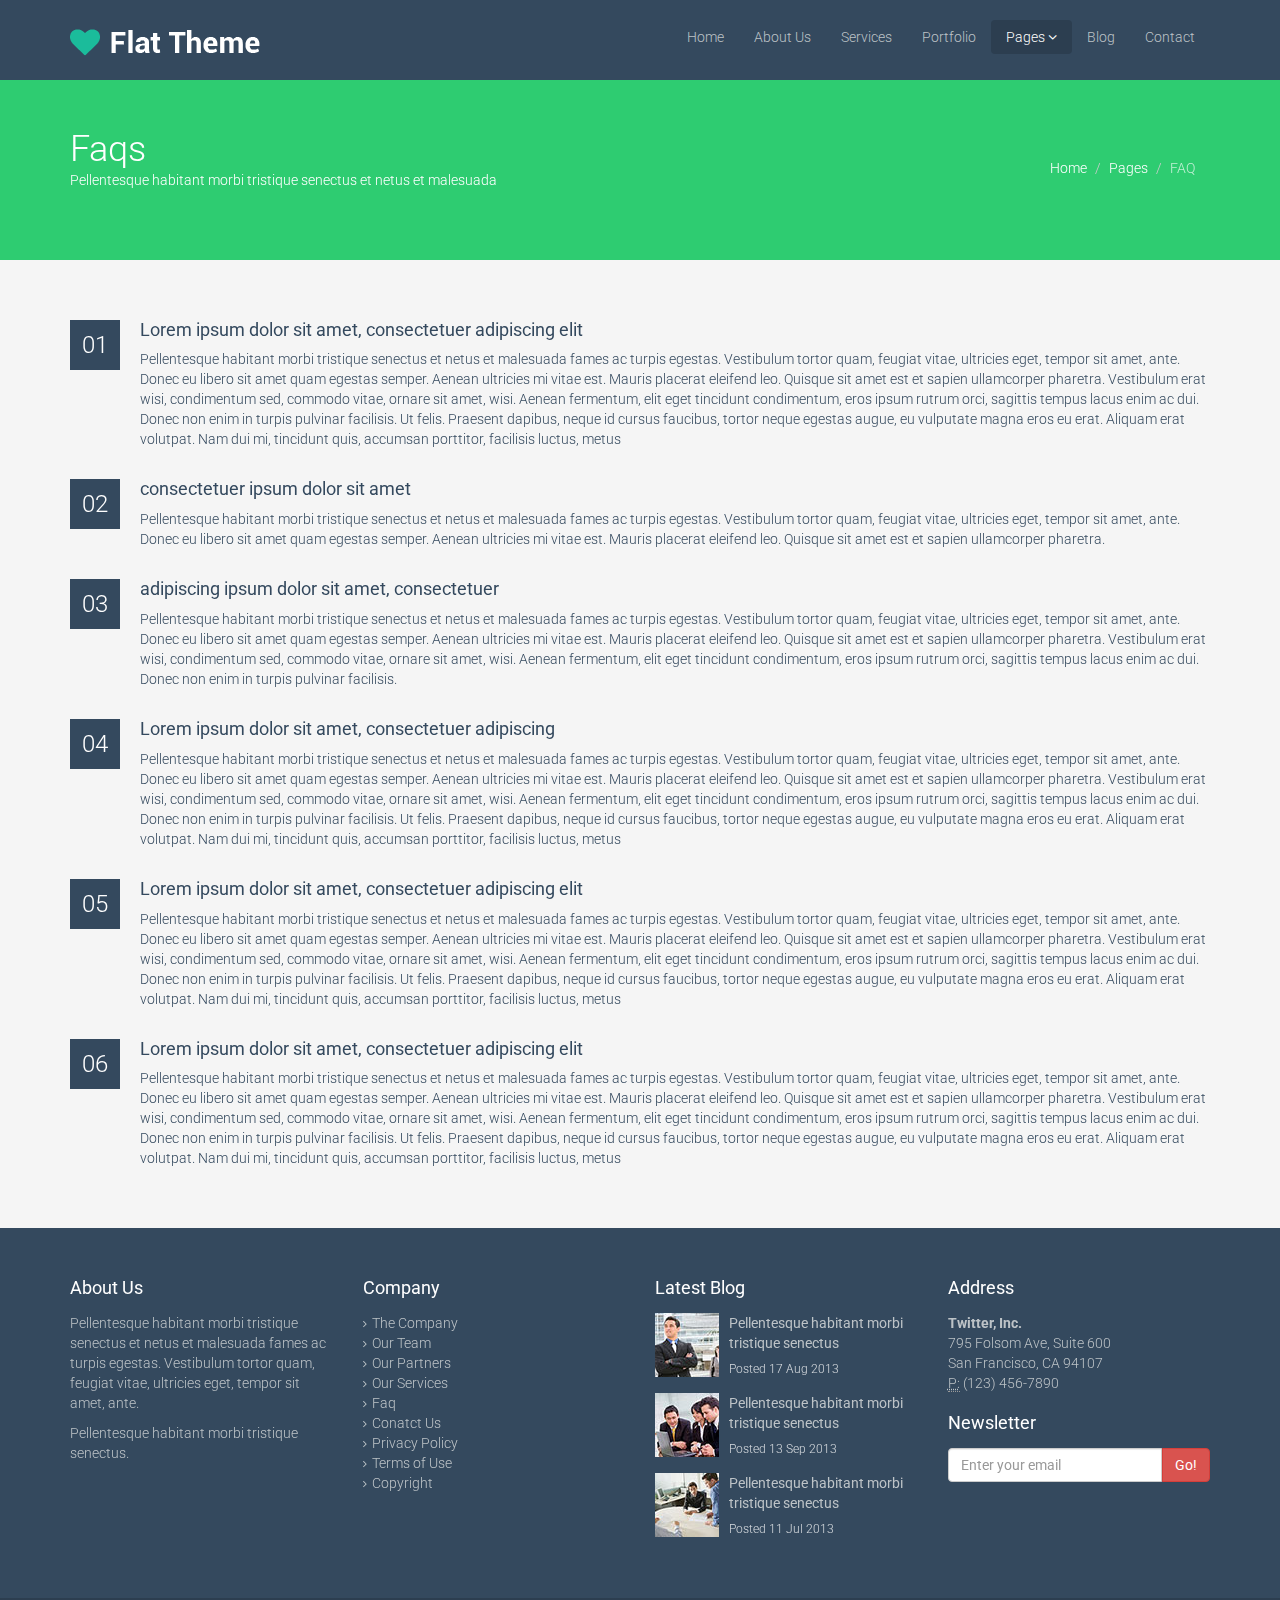
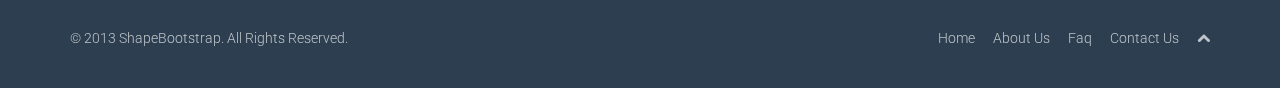
<file: flat-theme/faq.html>
<!DOCTYPE html>
<html lang="en">
<head>
    <meta charset="utf-8">
    <meta name="viewport" content="width=device-width, initial-scale=1.0">
    <meta name="description" content="">
    <meta name="author" content="">
    <title>FAQ | Flat Theme</title>
    <link href="css/bootstrap.min.css" rel="stylesheet">
    <link href="css/font-awesome.min.css" rel="stylesheet">
    <link href="css/prettyPhoto.css" rel="stylesheet">
    <link href="css/animate.css" rel="stylesheet">
    <link href="css/main.css" rel="stylesheet">
    <!--[if lt IE 9]>
    <script src="js/html5shiv.js"></script>
    <script src="js/respond.min.js"></script>
    <![endif]-->       
    <link rel="shortcut icon" href="images/ico/favicon.ico">
    <link rel="apple-touch-icon-precomposed" sizes="144x144" href="images/ico/apple-touch-icon-144-precomposed.png">
    <link rel="apple-touch-icon-precomposed" sizes="114x114" href="images/ico/apple-touch-icon-114-precomposed.png">
    <link rel="apple-touch-icon-precomposed" sizes="72x72" href="images/ico/apple-touch-icon-72-precomposed.png">
    <link rel="apple-touch-icon-precomposed" href="images/ico/apple-touch-icon-57-precomposed.png">
</head><!--/head-->
<body>
    <header class="navbar navbar-inverse navbar-fixed-top wet-asphalt" role="banner">
        <div class="container">
            <div class="navbar-header">
                <button type="button" class="navbar-toggle" data-toggle="collapse" data-target=".navbar-collapse">
                    <span class="sr-only">Toggle navigation</span>
                    <span class="icon-bar"></span>
                    <span class="icon-bar"></span>
                    <span class="icon-bar"></span>
                </button>
                <a class="navbar-brand" href="index.html"><img src="images/logo.png" alt="logo"></a>
            </div>
            <div class="collapse navbar-collapse">
                <ul class="nav navbar-nav navbar-right">
                    <li><a href="index.html">Home</a></li>
                    <li><a href="about-us.html">About Us</a></li>
                    <li><a href="services.html">Services</a></li>
                    <li><a href="portfolio.html">Portfolio</a></li>
                    <li class="dropdown active">
                        <a href="#" class="dropdown-toggle" data-toggle="dropdown">Pages <i class="icon-angle-down"></i></a>
                        <ul class="dropdown-menu">
                            <li><a href="career.html">Career</a></li>
                            <li><a href="blog-item.html">Blog Single</a></li>
                            <li class="active"><a href="faq.html">FAQ</a></li>
                            <li><a href="pricing.html">Pricing</a></li>
                            <li><a href="404.html">404</a></li>
                            <li><a href="registration.html">Registration</a></li>
                            <li class="divider"></li>
                            <li><a href="privacy.html">Privacy Policy</a></li>
                            <li><a href="terms.html">Terms of Use</a></li>
                        </ul>
                    </li>
                    <li><a href="blog.html">Blog</a></li> 
                    <li><a href="contact-us.html">Contact</a></li>
                </ul>
            </div>
        </div>
    </header><!--/header-->

    <section id="title" class="emerald">
        <div class="container">
            <div class="row">
                <div class="col-sm-6">
                    <h1>Faqs</h1>
                    <p>Pellentesque habitant morbi tristique senectus et netus et malesuada</p>
                </div>
                <div class="col-sm-6">
                    <ul class="breadcrumb pull-right">
                        <li><a href="index.html">Home</a></li>
                        <li><a href="#">Pages</a></li>
                        <li class="active">FAQ</li>
                    </ul>
                </div>
            </div>
        </div>
    </section><!--/#title-->        

    <section id="faqs" class="container">
        <ul class="faq unstyled">
            <li>
                <span class="number">01</span>
                <div>
                    <h4>Lorem ipsum dolor sit amet, consectetuer adipiscing elit</h4>
                    <p>Pellentesque habitant morbi tristique senectus et netus et malesuada fames ac turpis egestas. Vestibulum tortor quam, feugiat vitae, ultricies eget, tempor sit amet, ante. Donec eu libero sit amet quam egestas semper. Aenean ultricies mi vitae est. Mauris placerat eleifend leo. Quisque sit amet est et sapien ullamcorper pharetra. Vestibulum erat wisi, condimentum sed, commodo vitae, ornare sit amet, wisi. Aenean fermentum, elit eget tincidunt condimentum, eros ipsum rutrum orci, sagittis tempus lacus enim ac dui. Donec non enim in turpis pulvinar facilisis. Ut felis. Praesent dapibus, neque id cursus faucibus, tortor neque egestas augue, eu vulputate magna eros eu erat. Aliquam erat volutpat. Nam dui mi, tincidunt quis, accumsan porttitor, facilisis luctus, metus</p>
                </div>
            </li>
            <li>
                <span class="number">02</span>
                <div>
                    <h4>consectetuer ipsum dolor sit amet</h4>
                    <p>Pellentesque habitant morbi tristique senectus et netus et malesuada fames ac turpis egestas. Vestibulum tortor quam, feugiat vitae, ultricies eget, tempor sit amet, ante. Donec eu libero sit amet quam egestas semper. Aenean ultricies mi vitae est. Mauris placerat eleifend leo. Quisque sit amet est et sapien ullamcorper pharetra.</p>
                </div>
            </li>
            <li>
                <span class="number">03</span>
                <div>
                    <h4>adipiscing ipsum dolor sit amet, consectetuer</h4>
                    <p>Pellentesque habitant morbi tristique senectus et netus et malesuada fames ac turpis egestas. Vestibulum tortor quam, feugiat vitae, ultricies eget, tempor sit amet, ante. Donec eu libero sit amet quam egestas semper. Aenean ultricies mi vitae est. Mauris placerat eleifend leo. Quisque sit amet est et sapien ullamcorper pharetra. Vestibulum erat wisi, condimentum sed, commodo vitae, ornare sit amet, wisi. Aenean fermentum, elit eget tincidunt condimentum, eros ipsum rutrum orci, sagittis tempus lacus enim ac dui. Donec non enim in turpis pulvinar facilisis.</p>
                </div>
            </li>
            <li>
                <span class="number">04</span>
                <div>
                    <h4>Lorem ipsum dolor sit amet, consectetuer adipiscing</h4>
                    <p>Pellentesque habitant morbi tristique senectus et netus et malesuada fames ac turpis egestas. Vestibulum tortor quam, feugiat vitae, ultricies eget, tempor sit amet, ante. Donec eu libero sit amet quam egestas semper. Aenean ultricies mi vitae est. Mauris placerat eleifend leo. Quisque sit amet est et sapien ullamcorper pharetra. Vestibulum erat wisi, condimentum sed, commodo vitae, ornare sit amet, wisi. Aenean fermentum, elit eget tincidunt condimentum, eros ipsum rutrum orci, sagittis tempus lacus enim ac dui. Donec non enim in turpis pulvinar facilisis. Ut felis. Praesent dapibus, neque id cursus faucibus, tortor neque egestas augue, eu vulputate magna eros eu erat. Aliquam erat volutpat. Nam dui mi, tincidunt quis, accumsan porttitor, facilisis luctus, metus</p>
                </div>
            </li>
            <li>
                <span class="number">05</span>
                <div>
                    <h4>Lorem ipsum dolor sit amet, consectetuer adipiscing elit</h4>
                    <p>Pellentesque habitant morbi tristique senectus et netus et malesuada fames ac turpis egestas. Vestibulum tortor quam, feugiat vitae, ultricies eget, tempor sit amet, ante. Donec eu libero sit amet quam egestas semper. Aenean ultricies mi vitae est. Mauris placerat eleifend leo. Quisque sit amet est et sapien ullamcorper pharetra. Vestibulum erat wisi, condimentum sed, commodo vitae, ornare sit amet, wisi. Aenean fermentum, elit eget tincidunt condimentum, eros ipsum rutrum orci, sagittis tempus lacus enim ac dui. Donec non enim in turpis pulvinar facilisis. Ut felis. Praesent dapibus, neque id cursus faucibus, tortor neque egestas augue, eu vulputate magna eros eu erat. Aliquam erat volutpat. Nam dui mi, tincidunt quis, accumsan porttitor, facilisis luctus, metus</p>
                </div>
            </li>
            <li>
                <span class="number">06</span>
                <div>
                    <h4>Lorem ipsum dolor sit amet, consectetuer adipiscing elit</h4>
                    <p>Pellentesque habitant morbi tristique senectus et netus et malesuada fames ac turpis egestas. Vestibulum tortor quam, feugiat vitae, ultricies eget, tempor sit amet, ante. Donec eu libero sit amet quam egestas semper. Aenean ultricies mi vitae est. Mauris placerat eleifend leo. Quisque sit amet est et sapien ullamcorper pharetra. Vestibulum erat wisi, condimentum sed, commodo vitae, ornare sit amet, wisi. Aenean fermentum, elit eget tincidunt condimentum, eros ipsum rutrum orci, sagittis tempus lacus enim ac dui. Donec non enim in turpis pulvinar facilisis. Ut felis. Praesent dapibus, neque id cursus faucibus, tortor neque egestas augue, eu vulputate magna eros eu erat. Aliquam erat volutpat. Nam dui mi, tincidunt quis, accumsan porttitor, facilisis luctus, metus</p>
                </div>
            </li>
        </ul>
    </section><!--#faqs-->

    <section id="bottom" class="wet-asphalt">
        <div class="container">
            <div class="row">
                <div class="col-md-3 col-sm-6">
                    <h4>About Us</h4>
                    <p>Pellentesque habitant morbi tristique senectus et netus et malesuada fames ac turpis egestas. Vestibulum tortor quam, feugiat vitae, ultricies eget, tempor sit amet, ante.</p>
                    <p>Pellentesque habitant morbi tristique senectus.</p>
                </div><!--/.col-md-3-->

                <div class="col-md-3 col-sm-6">
                    <h4>Company</h4>
                    <div>
                        <ul class="arrow">
                            <li><a href="#">The Company</a></li>
                            <li><a href="#">Our Team</a></li>
                            <li><a href="#">Our Partners</a></li>
                            <li><a href="#">Our Services</a></li>
                            <li><a href="#">Faq</a></li>
                            <li><a href="#">Conatct Us</a></li>
                            <li><a href="#">Privacy Policy</a></li>
                            <li><a href="#">Terms of Use</a></li>
                            <li><a href="#">Copyright</a></li>
                        </ul>
                    </div>
                </div><!--/.col-md-3-->

                <div class="col-md-3 col-sm-6">
                    <h4>Latest Blog</h4>
                    <div>
                        <div class="media">
                            <div class="pull-left">
                                <img src="images/blog/thumb1.jpg" alt="">
                            </div>
                            <div class="media-body">
                                <span class="media-heading"><a href="#">Pellentesque habitant morbi tristique senectus</a></span>
                                <small class="muted">Posted 17 Aug 2013</small>
                            </div>
                        </div>
                        <div class="media">
                            <div class="pull-left">
                                <img src="images/blog/thumb2.jpg" alt="">
                            </div>
                            <div class="media-body">
                                <span class="media-heading"><a href="#">Pellentesque habitant morbi tristique senectus</a></span>
                                <small class="muted">Posted 13 Sep 2013</small>
                            </div>
                        </div>
                        <div class="media">
                            <div class="pull-left">
                                <img src="images/blog/thumb3.jpg" alt="">
                            </div>
                            <div class="media-body">
                                <span class="media-heading"><a href="#">Pellentesque habitant morbi tristique senectus</a></span>
                                <small class="muted">Posted 11 Jul 2013</small>
                            </div>
                        </div>
                    </div>  
                </div><!--/.col-md-3-->

                <div class="col-md-3 col-sm-6">
                    <h4>Address</h4>
                    <address>
                        <strong>Twitter, Inc.</strong><br>
                        795 Folsom Ave, Suite 600<br>
                        San Francisco, CA 94107<br>
                        <abbr title="Phone">P:</abbr> (123) 456-7890
                    </address>
                    <h4>Newsletter</h4>
                    <form role="form">
                        <div class="input-group">
                            <input type="text" class="form-control" autocomplete="off" placeholder="Enter your email">
                            <span class="input-group-btn">
                                <button class="btn btn-danger" type="button">Go!</button>
                            </span>
                        </div>
                    </form>
                </div> <!--/.col-md-3-->
            </div>
        </div>
    </section><!--/#bottom-->

    <footer id="footer" class="midnight-blue">
        <div class="container">
            <div class="row">
                <div class="col-sm-6">
                    &copy; 2013 <a target="_blank" href="http://shapebootstrap.net/" title="Free Twitter Bootstrap WordPress Themes and HTML templates">ShapeBootstrap</a>. All Rights Reserved.
                </div>
                <div class="col-sm-6">
                    <ul class="pull-right">
                        <li><a href="#">Home</a></li>
                        <li><a href="#">About Us</a></li>
                        <li><a href="#">Faq</a></li>
                        <li><a href="#">Contact Us</a></li>
                        <li><a id="gototop" class="gototop" href="#"><i class="icon-chevron-up"></i></a></li><!--#gototop-->
                    </ul>
                </div>
            </div>
        </div>
    </footer><!--/#footer-->

    <script src="js/jquery.js"></script>
    <script src="js/bootstrap.min.js"></script>
    <script src="js/jquery.prettyPhoto.js"></script>
    <script src="js/main.js"></script>
</body>
</html>
</file>
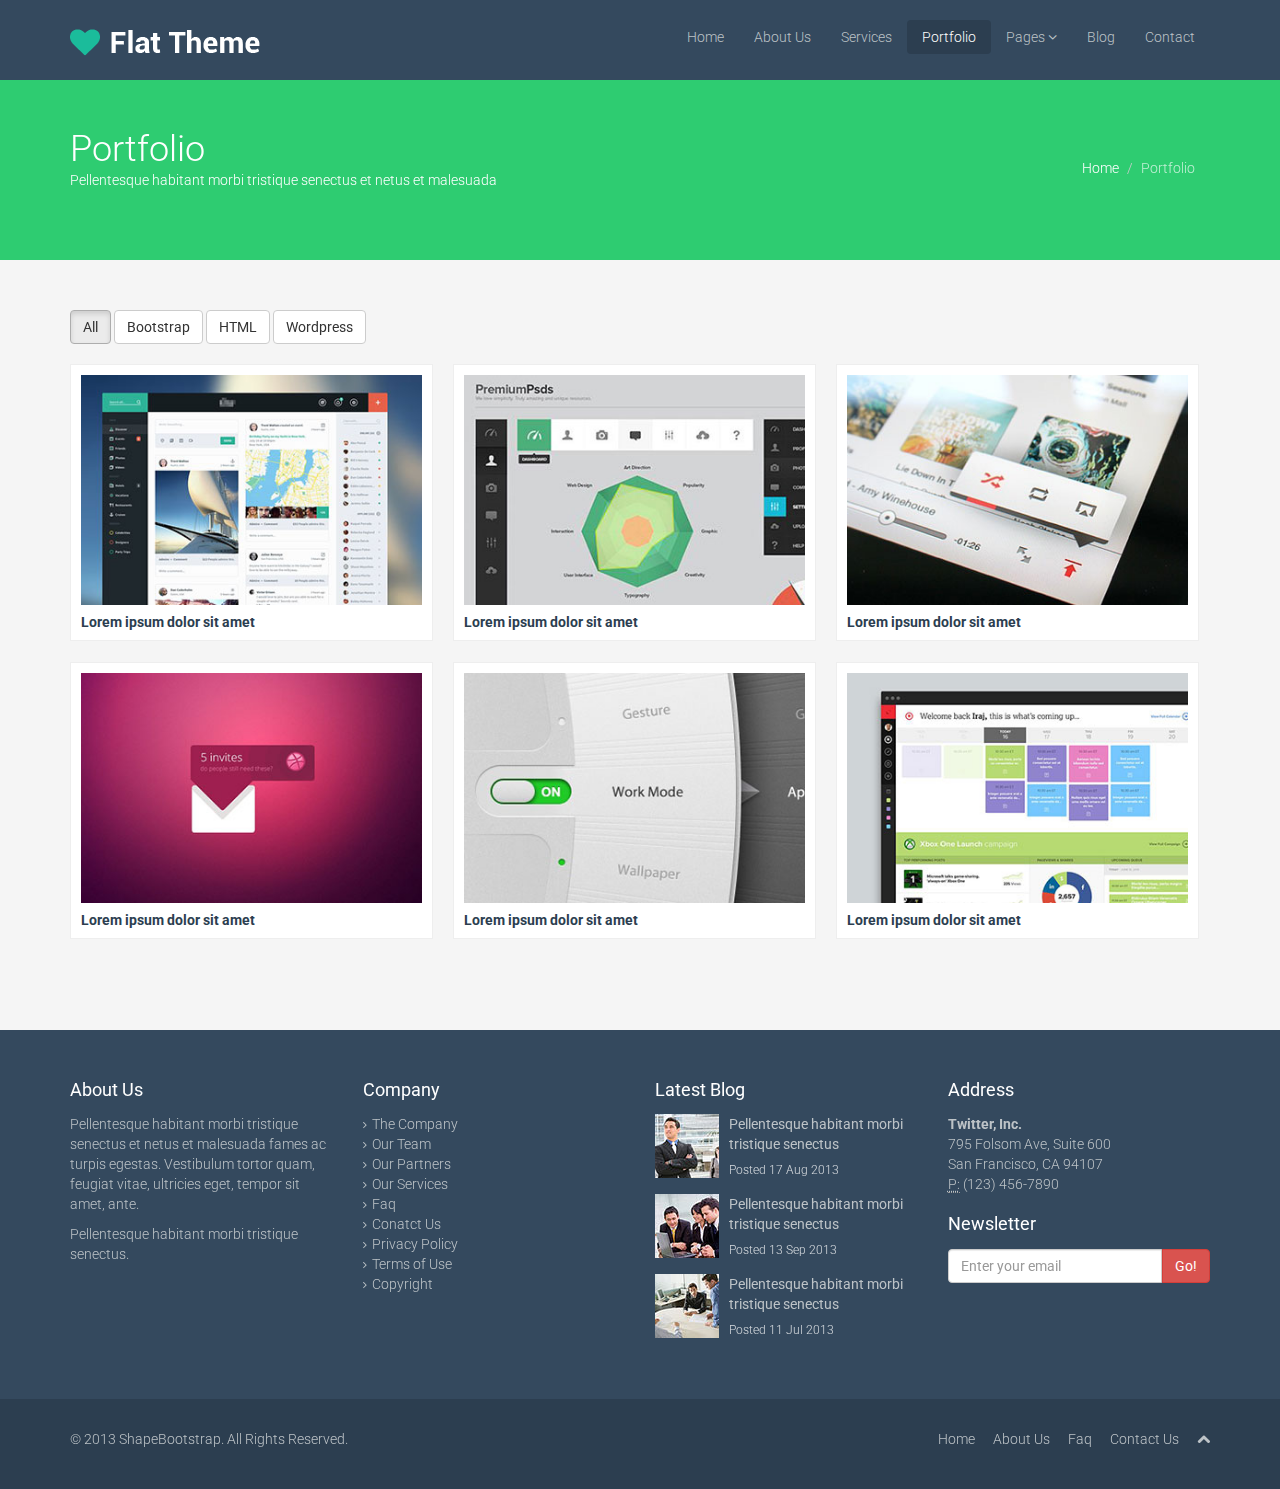
<file: flat-theme/portfolio.html>
<!DOCTYPE html>
<html lang="en">
<head>
    <meta charset="utf-8">
    <meta name="viewport" content="width=device-width, initial-scale=1.0">
    <meta name="description" content="">
    <meta name="author" content="">
    <title>Portfolio | Flat Theme</title>
    <link href="css/bootstrap.min.css" rel="stylesheet">
    <link href="css/font-awesome.min.css" rel="stylesheet">
    <link href="css/prettyPhoto.css" rel="stylesheet">
    <link href="css/animate.css" rel="stylesheet">
    <link href="css/main.css" rel="stylesheet">
    <!--[if lt IE 9]>
    <script src="js/html5shiv.js"></script>
    <script src="js/respond.min.js"></script>
    <![endif]-->       
    <link rel="shortcut icon" href="images/ico/favicon.ico">
    <link rel="apple-touch-icon-precomposed" sizes="144x144" href="images/ico/apple-touch-icon-144-precomposed.png">
    <link rel="apple-touch-icon-precomposed" sizes="114x114" href="images/ico/apple-touch-icon-114-precomposed.png">
    <link rel="apple-touch-icon-precomposed" sizes="72x72" href="images/ico/apple-touch-icon-72-precomposed.png">
    <link rel="apple-touch-icon-precomposed" href="images/ico/apple-touch-icon-57-precomposed.png">
</head><!--/head-->
<body>
    <header class="navbar navbar-inverse navbar-fixed-top wet-asphalt" role="banner">
        <div class="container">
            <div class="navbar-header">
                <button type="button" class="navbar-toggle" data-toggle="collapse" data-target=".navbar-collapse">
                    <span class="sr-only">Toggle navigation</span>
                    <span class="icon-bar"></span>
                    <span class="icon-bar"></span>
                    <span class="icon-bar"></span>
                </button>
                <a class="navbar-brand" href="index.html"><img src="images/logo.png" alt="logo"></a>
            </div>
            <div class="collapse navbar-collapse">
                <ul class="nav navbar-nav navbar-right">
                    <li><a href="index.html">Home</a></li>
                    <li><a href="about-us.html">About Us</a></li>
                    <li><a href="services.html">Services</a></li>
                    <li class="active"><a href="portfolio.html">Portfolio</a></li>
                    <li class="dropdown">
                        <a href="#" class="dropdown-toggle" data-toggle="dropdown">Pages <i class="icon-angle-down"></i></a>
                        <ul class="dropdown-menu">
                            <li><a href="career.html">Career</a></li>
                            <li><a href="blog-item.html">Blog Single</a></li>
                            <li><a href="faq.html">FAQ</a></li>
                            <li><a href="pricing.html">Pricing</a></li>
                            <li><a href="404.html">404</a></li>
                            <li><a href="registration.html">Registration</a></li>
                            <li class="divider"></li>
                            <li><a href="privacy.html">Privacy Policy</a></li>
                            <li><a href="terms.html">Terms of Use</a></li>
                        </ul>
                    </li>
                    <li><a href="blog.html">Blog</a></li> 
                    <li><a href="contact-us.html">Contact</a></li>
                </ul>
            </div>
        </div>
    </header><!--/header-->

    <section id="title" class="emerald">
        <div class="container">
            <div class="row">
                <div class="col-sm-6">
                    <h1>Portfolio</h1>
                    <p>Pellentesque habitant morbi tristique senectus et netus et malesuada</p>
                </div>
                <div class="col-sm-6">
                    <ul class="breadcrumb pull-right">
                        <li><a href="index.html">Home</a></li>
                        <li class="active">Portfolio</li>
                    </ul>
                </div>
            </div>
        </div>
    </section><!--/#title--> 

    <section id="portfolio" class="container">
        <ul class="portfolio-filter">
            <li><a class="btn btn-default active" href="#" data-filter="*">All</a></li>
            <li><a class="btn btn-default" href="#" data-filter=".bootstrap">Bootstrap</a></li>
            <li><a class="btn btn-default" href="#" data-filter=".html">HTML</a></li>
            <li><a class="btn btn-default" href="#" data-filter=".wordpress">Wordpress</a></li>
        </ul><!--/#portfolio-filter-->

        <ul class="portfolio-items col-3">
            <li class="portfolio-item apps">
                <div class="item-inner">
                    <img src="images/portfolio/thumb/item1.jpg" alt="">
                    <h5>Lorem ipsum dolor sit amet</h5>
                    <div class="overlay">
                        <a class="preview btn btn-danger" href="images/portfolio/full/item1.jpg" rel="prettyPhoto"><i class="icon-eye-open"></i></a>             
                    </div>           
                </div>           
            </li><!--/.portfolio-item-->
            <li class="portfolio-item joomla bootstrap">
                <div class="item-inner">
                    <img src="images/portfolio/thumb/item2.jpg" alt="">
                    <h5>Lorem ipsum dolor sit amet</h5>
                    <div class="overlay">
                        <a class="preview btn btn-danger" href="images/portfolio/full/item2.jpg" rel="prettyPhoto"><i class="icon-eye-open"></i></a>              
                    </div>           
                </div>           
            </li><!--/.portfolio-item-->
            <li class="portfolio-item bootstrap wordpress">
                <div class="item-inner">
                    <img src="images/portfolio/thumb/item3.jpg" alt="">
                    <h5>Lorem ipsum dolor sit amet</h5>
                    <div class="overlay">
                        <a class="preview btn btn-danger" href="images/portfolio/full/item3.jpg" rel="prettyPhoto"><i class="icon-eye-open"></i></a>        
                    </div>           
                </div>           
            </li><!--/.portfolio-item-->
            <li class="portfolio-item joomla wordpress apps">
                <div class="item-inner">
                    <img src="images/portfolio/thumb/item4.jpg" alt="">
                    <h5>Lorem ipsum dolor sit amet</h5>
                    <div class="overlay">
                        <a class="preview btn btn-danger" href="images/portfolio/full/item4.jpg" rel="prettyPhoto"><i class="icon-eye-open"></i></a>          
                    </div>           
                </div>           
            </li><!--/.portfolio-item-->
            <li class="portfolio-item joomla html">
                <div class="item-inner">
                    <img src="images/portfolio/thumb/item5.jpg" alt="">
                    <h5>Lorem ipsum dolor sit amet</h5>
                    <div class="overlay">
                        <a class="preview btn btn-danger" href="images/portfolio/full/item5.jpg" rel="prettyPhoto"><i class="icon-eye-open"></i></a>          
                    </div>    
                </div>       
            </li><!--/.portfolio-item-->
            <li class="portfolio-item wordpress html">
                <div class="item-inner">
                    <img src="images/portfolio/thumb/item6.jpg" alt="">
                    <h5>Lorem ipsum dolor sit amet</h5>
                    <div class="overlay">
                        <a class="preview btn btn-danger" href="images/portfolio/full/item6.jpg" rel="prettyPhoto"><i class="icon-eye-open"></i></a>           
                    </div>           
                </div>           
            </li><!--/.portfolio-item-->
        </ul>
    </section><!--/#portfolio-->

    <section id="bottom" class="wet-asphalt">
        <div class="container">
            <div class="row">
                <div class="col-md-3 col-sm-6">
                    <h4>About Us</h4>
                    <p>Pellentesque habitant morbi tristique senectus et netus et malesuada fames ac turpis egestas. Vestibulum tortor quam, feugiat vitae, ultricies eget, tempor sit amet, ante.</p>
                    <p>Pellentesque habitant morbi tristique senectus.</p>
                </div><!--/.col-md-3-->

                <div class="col-md-3 col-sm-6">
                    <h4>Company</h4>
                    <div>
                        <ul class="arrow">
                            <li><a href="#">The Company</a></li>
                            <li><a href="#">Our Team</a></li>
                            <li><a href="#">Our Partners</a></li>
                            <li><a href="#">Our Services</a></li>
                            <li><a href="#">Faq</a></li>
                            <li><a href="#">Conatct Us</a></li>
                            <li><a href="#">Privacy Policy</a></li>
                            <li><a href="#">Terms of Use</a></li>
                            <li><a href="#">Copyright</a></li>
                        </ul>
                    </div>
                </div><!--/.col-md-3-->

                <div class="col-md-3 col-sm-6">
                    <h4>Latest Blog</h4>
                    <div>
                        <div class="media">
                            <div class="pull-left">
                                <img src="images/blog/thumb1.jpg" alt="">
                            </div>
                            <div class="media-body">
                                <span class="media-heading"><a href="#">Pellentesque habitant morbi tristique senectus</a></span>
                                <small class="muted">Posted 17 Aug 2013</small>
                            </div>
                        </div>
                        <div class="media">
                            <div class="pull-left">
                                <img src="images/blog/thumb2.jpg" alt="">
                            </div>
                            <div class="media-body">
                                <span class="media-heading"><a href="#">Pellentesque habitant morbi tristique senectus</a></span>
                                <small class="muted">Posted 13 Sep 2013</small>
                            </div>
                        </div>
                        <div class="media">
                            <div class="pull-left">
                                <img src="images/blog/thumb3.jpg" alt="">
                            </div>
                            <div class="media-body">
                                <span class="media-heading"><a href="#">Pellentesque habitant morbi tristique senectus</a></span>
                                <small class="muted">Posted 11 Jul 2013</small>
                            </div>
                        </div>
                    </div>  
                </div><!--/.col-md-3-->

                <div class="col-md-3 col-sm-6">
                    <h4>Address</h4>
                    <address>
                        <strong>Twitter, Inc.</strong><br>
                        795 Folsom Ave, Suite 600<br>
                        San Francisco, CA 94107<br>
                        <abbr title="Phone">P:</abbr> (123) 456-7890
                    </address>
                    <h4>Newsletter</h4>
                    <form role="form">
                        <div class="input-group">
                            <input type="text" class="form-control" autocomplete="off" placeholder="Enter your email">
                            <span class="input-group-btn">
                                <button class="btn btn-danger" type="button">Go!</button>
                            </span>
                        </div>
                    </form>
                </div> <!--/.col-md-3-->
            </div>
        </div>
    </section><!--/#bottom-->

    <footer id="footer" class="midnight-blue">
        <div class="container">
            <div class="row">
                <div class="col-sm-6">
                    &copy; 2013 <a target="_blank" href="http://shapebootstrap.net/" title="Free Twitter Bootstrap WordPress Themes and HTML templates">ShapeBootstrap</a>. All Rights Reserved.
                </div>
                <div class="col-sm-6">
                    <ul class="pull-right">
                        <li><a href="#">Home</a></li>
                        <li><a href="#">About Us</a></li>
                        <li><a href="#">Faq</a></li>
                        <li><a href="#">Contact Us</a></li>
                        <li><a id="gototop" class="gototop" href="#"><i class="icon-chevron-up"></i></a></li><!--#gototop-->
                    </ul>
                </div>
            </div>
        </div>
    </footer><!--/#footer-->

    <script src="js/jquery.js"></script>
    <script src="js/bootstrap.min.js"></script>
    <script src="js/jquery.prettyPhoto.js"></script>
    <script src="js/jquery.isotope.min.js"></script>
    <script src="js/main.js"></script>
</body>
</html>
</file>
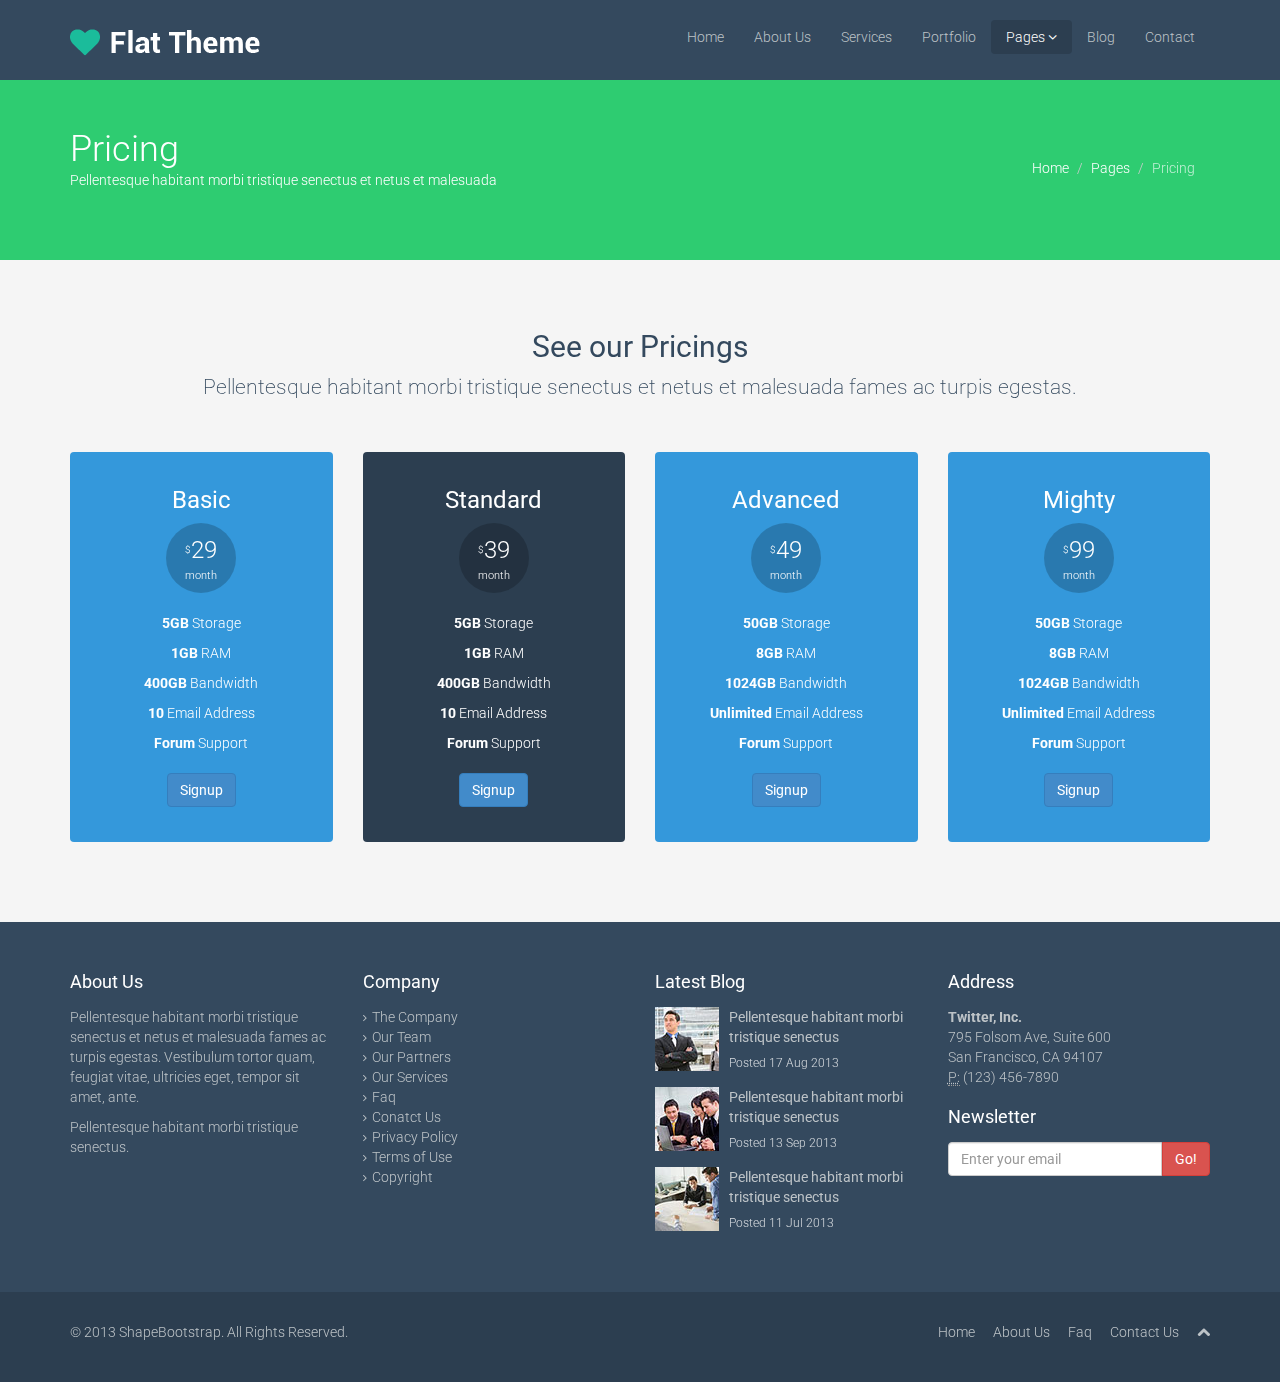
<file: flat-theme/pricing.html>
<!DOCTYPE html>
<html lang="en">
<head>
    <meta charset="utf-8">
    <meta name="viewport" content="width=device-width, initial-scale=1.0">
    <meta name="description" content="">
    <meta name="author" content="">
    <title>Pricing | Flat Theme</title>
    <link href="css/bootstrap.min.css" rel="stylesheet">
    <link href="css/font-awesome.min.css" rel="stylesheet">
    <link href="css/prettyPhoto.css" rel="stylesheet">
    <link href="css/animate.css" rel="stylesheet">
    <link href="css/main.css" rel="stylesheet">
    <!--[if lt IE 9]>
    <script src="js/html5shiv.js"></script>
    <script src="js/respond.min.js"></script>
    <![endif]-->       
    <link rel="shortcut icon" href="images/ico/favicon.ico">
    <link rel="apple-touch-icon-precomposed" sizes="144x144" href="images/ico/apple-touch-icon-144-precomposed.png">
    <link rel="apple-touch-icon-precomposed" sizes="114x114" href="images/ico/apple-touch-icon-114-precomposed.png">
    <link rel="apple-touch-icon-precomposed" sizes="72x72" href="images/ico/apple-touch-icon-72-precomposed.png">
    <link rel="apple-touch-icon-precomposed" href="images/ico/apple-touch-icon-57-precomposed.png">
</head><!--/head-->
<body>
    <header class="navbar navbar-inverse navbar-fixed-top wet-asphalt" role="banner">
        <div class="container">
            <div class="navbar-header">
                <button type="button" class="navbar-toggle" data-toggle="collapse" data-target=".navbar-collapse">
                    <span class="sr-only">Toggle navigation</span>
                    <span class="icon-bar"></span>
                    <span class="icon-bar"></span>
                    <span class="icon-bar"></span>
                </button>
                <a class="navbar-brand" href="index.html"><img src="images/logo.png" alt="logo"></a>
            </div>
            <div class="collapse navbar-collapse">
                <ul class="nav navbar-nav navbar-right">
                    <li><a href="index.html">Home</a></li>
                    <li><a href="about-us.html">About Us</a></li>
                    <li><a href="services.html">Services</a></li>
                    <li><a href="portfolio.html">Portfolio</a></li>
                    <li class="dropdown active">
                        <a href="#" class="dropdown-toggle" data-toggle="dropdown">Pages <i class="icon-angle-down"></i></a>
                        <ul class="dropdown-menu">
                            <li><a href="career.html">Career</a></li>
                            <li><a href="blog-item.html">Blog Single</a></li>
                            <li><a href="faq.html">FAQ</a></li>
                            <li class="active"><a href="pricing.html">Pricing</a></li>
                            <li><a href="404.html">404</a></li>
                            <li><a href="registration.html">Registration</a></li>
                            <li class="divider"></li>
                            <li><a href="privacy.html">Privacy Policy</a></li>
                            <li><a href="terms.html">Terms of Use</a></li>
                        </ul>
                    </li>
                    <li><a href="blog.html">Blog</a></li> 
                    <li><a href="contact-us.html">Contact</a></li>
                </ul>
            </div>
        </div>
    </header><!--/header-->

    <section id="title" class="emerald">
        <div class="container">
            <div class="row">
                <div class="col-sm-6">
                    <h1>Pricing</h1>
                    <p>Pellentesque habitant morbi tristique senectus et netus et malesuada</p>
                </div>
                <div class="col-sm-6">
                    <ul class="breadcrumb pull-right">
                        <li><a href="index.html">Home</a></li>
                        <li><a href="#">Pages</a></li>
                        <li class="active">Pricing</li>
                    </ul>
                </div>
            </div>
        </div>
    </section><!--/#title-->

    <section id="pricing">
        <div class="container">
            <div class="center">
                <h2>See our Pricings</h2>
                <p class="lead">Pellentesque habitant morbi tristique senectus et netus et malesuada fames ac turpis egestas.</p>
            </div><!--/.center-->   
            <div class="gap"></div>
            <div id="pricing-table" class="row">
                <div class="col-md-3 col-xs-6">
                    <ul class="plan plan1">
                        <li class="plan-name">
                            <h3>Basic</h3>
                        </li>
                        <li class="plan-price">
                            <div>
                                <span class="price"><sup>$</sup>29</span>
                                <small>month</small>
                            </div>
                        </li>
                        <li>
                            <strong>5GB</strong> Storage
                        </li>
                        <li>
                            <strong>1GB</strong> RAM
                        </li>
                        <li>
                            <strong>400GB</strong> Bandwidth
                        </li>
                        <li>
                            <strong>10</strong> Email Address
                        </li>
                        <li>
                            <strong>Forum</strong> Support
                        </li>
                        <li class="plan-action">
                            <a href="#" class="btn btn-primary btn-md">Signup</a>
                        </li>
                    </ul>
                </div><!--/.col-md-3-->
                <div class="col-md-3 col-xs-6">
                    <ul class="plan plan2 featured">
                        <li class="plan-name">
                            <h3>Standard</h3>
                        </li>
                        <li class="plan-price">
                            <div>
                                <span class="price"><sup>$</sup>39</span>
                                <small>month</small>
                            </div>
                        </li>
                        <li>
                            <strong>5GB</strong> Storage
                        </li>
                        <li>
                            <strong>1GB</strong> RAM
                        </li>
                        <li>
                            <strong>400GB</strong> Bandwidth
                        </li>
                        <li>
                            <strong>10</strong> Email Address
                        </li>
                        <li>
                            <strong>Forum</strong> Support
                        </li>
                        <li class="plan-action">
                            <a href="#" class="btn btn-primary btn-md">Signup</a>
                        </li>
                    </ul>
                </div><!--/.col-md-3-->
                <div class="col-md-3 col-xs-6">
                    <ul class="plan plan3">
                        <li class="plan-name">
                            <h3>Advanced</h3>
                        </li>
                        <li class="plan-price">
                            <div>
                                <span class="price"><sup>$</sup>49</span>
                                <small>month</small>
                            </div>
                        </li>
                        <li>
                            <strong>50GB</strong> Storage
                        </li>
                        <li>
                            <strong>8GB</strong> RAM
                        </li>
                        <li>
                            <strong>1024GB</strong> Bandwidth
                        </li>
                        <li>
                            <strong>Unlimited</strong> Email Address
                        </li>
                        <li>
                            <strong>Forum</strong> Support
                        </li>
                        <li class="plan-action">
                            <a href="#" class="btn btn-primary btn-md">Signup</a>
                        </li>
                    </ul>
                </div><!--/.col-md-3-->
                <div class="col-md-3 col-xs-6">
                    <ul class="plan plan4">
                        <li class="plan-name">
                            <h3>Mighty</h3>
                        </li>
                        <li class="plan-price">
                            <div>
                                <span class="price"><sup>$</sup>99</span>
                                <small>month</small>
                            </div>
                        </li>
                        <li>
                            <strong>50GB</strong> Storage
                        </li>
                        <li>
                            <strong>8GB</strong> RAM
                        </li>
                        <li>
                            <strong>1024GB</strong> Bandwidth
                        </li>
                        <li>
                            <strong>Unlimited</strong> Email Address
                        </li>
                        <li>
                            <strong>Forum</strong> Support
                        </li>
                        <li class="plan-action">
                            <a href="#" class="btn btn-primary btn-md">Signup</a>
                        </li>
                    </ul>
                </div><!--/.col-md-3-->
            </div> 
        </div>
    </section><!--/#pricing-->

    <section id="bottom" class="wet-asphalt">
        <div class="container">
            <div class="row">
                <div class="col-md-3 col-sm-6">
                    <h4>About Us</h4>
                    <p>Pellentesque habitant morbi tristique senectus et netus et malesuada fames ac turpis egestas. Vestibulum tortor quam, feugiat vitae, ultricies eget, tempor sit amet, ante.</p>
                    <p>Pellentesque habitant morbi tristique senectus.</p>
                </div><!--/.col-md-3-->

                <div class="col-md-3 col-sm-6">
                    <h4>Company</h4>
                    <div>
                        <ul class="arrow">
                            <li><a href="#">The Company</a></li>
                            <li><a href="#">Our Team</a></li>
                            <li><a href="#">Our Partners</a></li>
                            <li><a href="#">Our Services</a></li>
                            <li><a href="#">Faq</a></li>
                            <li><a href="#">Conatct Us</a></li>
                            <li><a href="#">Privacy Policy</a></li>
                            <li><a href="#">Terms of Use</a></li>
                            <li><a href="#">Copyright</a></li>
                        </ul>
                    </div>
                </div><!--/.col-md-3-->

                <div class="col-md-3 col-sm-6">
                    <h4>Latest Blog</h4>
                    <div>
                        <div class="media">
                            <div class="pull-left">
                                <img src="images/blog/thumb1.jpg" alt="">
                            </div>
                            <div class="media-body">
                                <span class="media-heading"><a href="#">Pellentesque habitant morbi tristique senectus</a></span>
                                <small class="muted">Posted 17 Aug 2013</small>
                            </div>
                        </div>
                        <div class="media">
                            <div class="pull-left">
                                <img src="images/blog/thumb2.jpg" alt="">
                            </div>
                            <div class="media-body">
                                <span class="media-heading"><a href="#">Pellentesque habitant morbi tristique senectus</a></span>
                                <small class="muted">Posted 13 Sep 2013</small>
                            </div>
                        </div>
                        <div class="media">
                            <div class="pull-left">
                                <img src="images/blog/thumb3.jpg" alt="">
                            </div>
                            <div class="media-body">
                                <span class="media-heading"><a href="#">Pellentesque habitant morbi tristique senectus</a></span>
                                <small class="muted">Posted 11 Jul 2013</small>
                            </div>
                        </div>
                    </div>  
                </div><!--/.col-md-3-->

                <div class="col-md-3 col-sm-6">
                    <h4>Address</h4>
                    <address>
                        <strong>Twitter, Inc.</strong><br>
                        795 Folsom Ave, Suite 600<br>
                        San Francisco, CA 94107<br>
                        <abbr title="Phone">P:</abbr> (123) 456-7890
                    </address>
                    <h4>Newsletter</h4>
                    <form role="form">
                        <div class="input-group">
                            <input type="text" class="form-control" autocomplete="off" placeholder="Enter your email">
                            <span class="input-group-btn">
                                <button class="btn btn-danger" type="button">Go!</button>
                            </span>
                        </div>
                    </form>
                </div> <!--/.col-md-3-->
            </div>
        </div>
    </section><!--/#bottom-->

    <footer id="footer" class="midnight-blue">
        <div class="container">
            <div class="row">
                <div class="col-sm-6">
                    &copy; 2013 <a target="_blank" href="http://shapebootstrap.net/" title="Free Twitter Bootstrap WordPress Themes and HTML templates">ShapeBootstrap</a>. All Rights Reserved.
                </div>
                <div class="col-sm-6">
                    <ul class="pull-right">
                        <li><a href="#">Home</a></li>
                        <li><a href="#">About Us</a></li>
                        <li><a href="#">Faq</a></li>
                        <li><a href="#">Contact Us</a></li>
                        <li><a id="gototop" class="gototop" href="#"><i class="icon-chevron-up"></i></a></li><!--#gototop-->
                    </ul>
                </div>
            </div>
        </div>
    </footer><!--/#footer-->

    <script src="js/jquery.js"></script>
    <script src="js/bootstrap.min.js"></script>
    <script src="js/jquery.prettyPhoto.js"></script>
    <script src="js/main.js"></script>
</body>
</html>
</file>
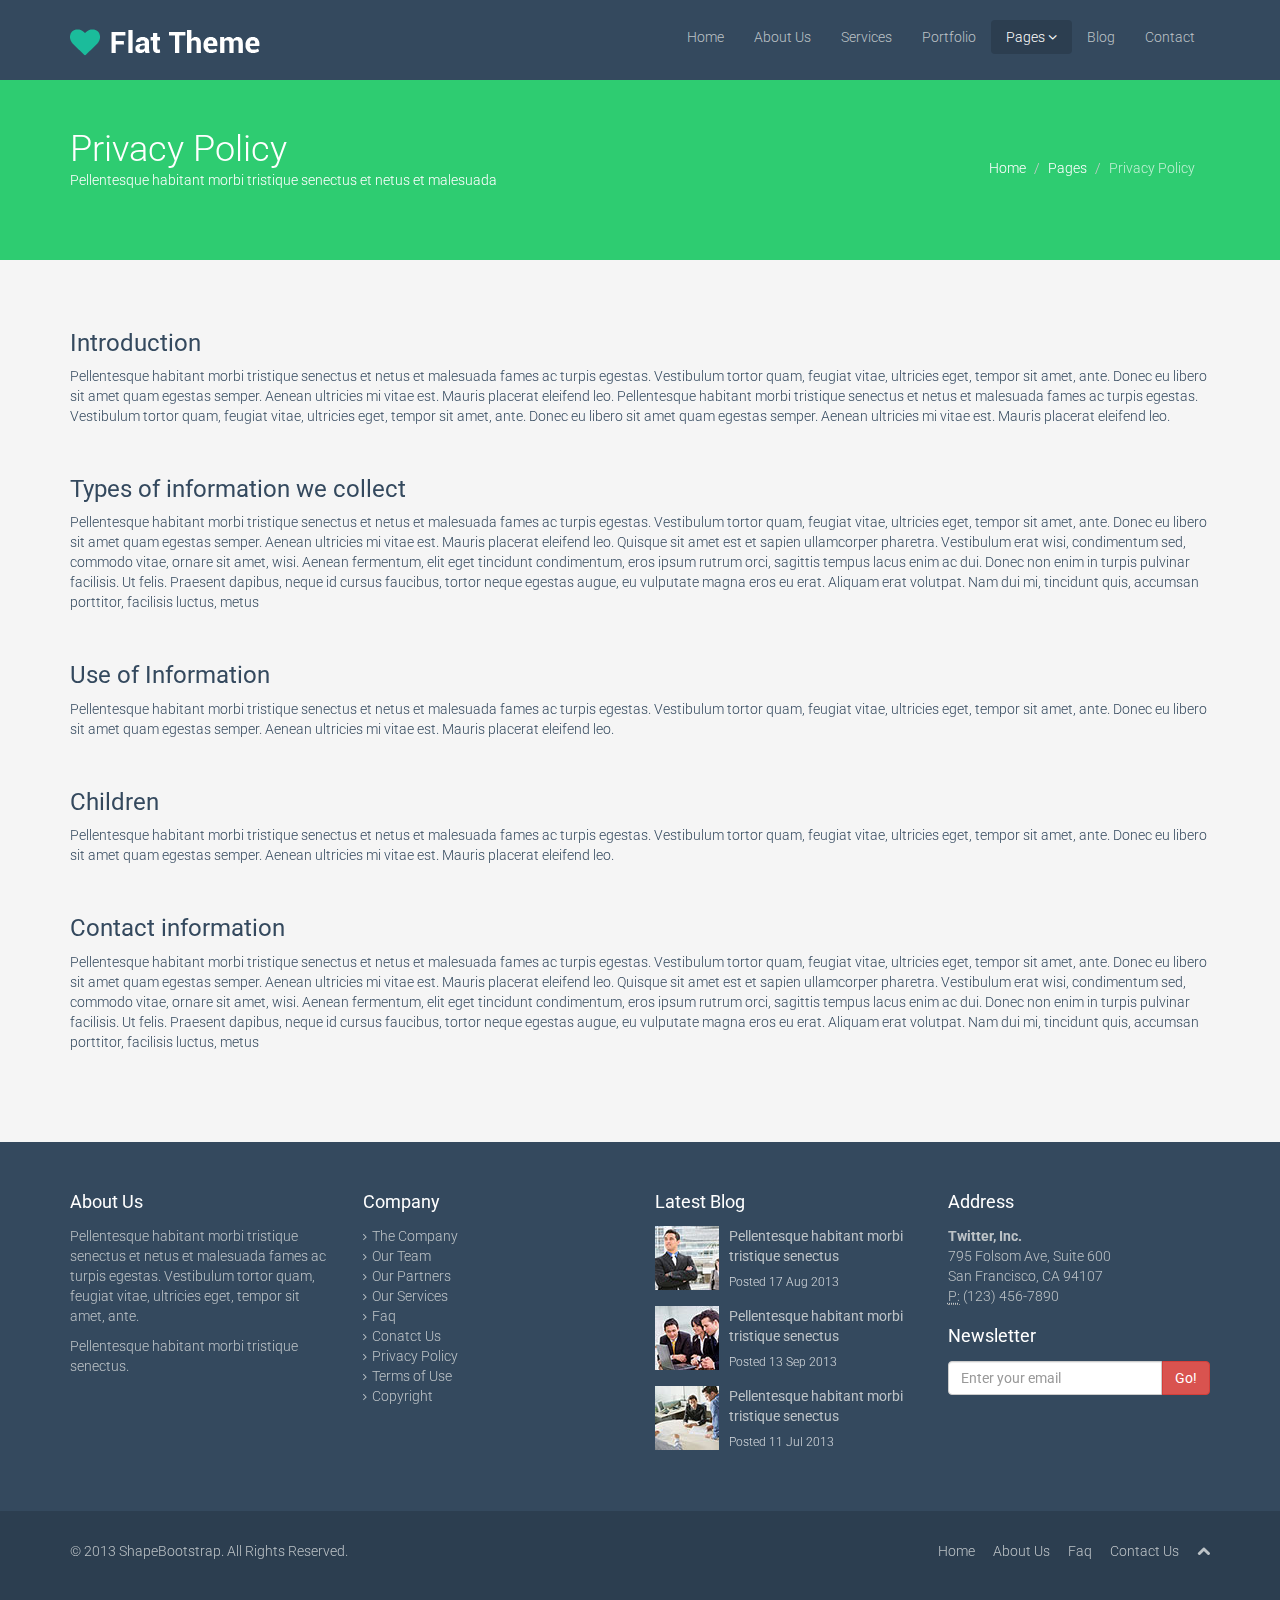
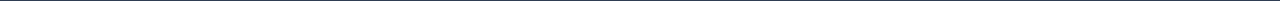
<file: flat-theme/privacy.html>
<!DOCTYPE html>
<html lang="en">
<head>
    <meta charset="utf-8">
    <meta name="viewport" content="width=device-width, initial-scale=1.0">
    <meta name="description" content="">
    <meta name="author" content="">
    <title>Privacy Policy | Flat Theme</title>
    <link href="css/bootstrap.min.css" rel="stylesheet">
    <link href="css/font-awesome.min.css" rel="stylesheet">
    <link href="css/prettyPhoto.css" rel="stylesheet">
    <link href="css/animate.css" rel="stylesheet">
    <link href="css/main.css" rel="stylesheet">
    <!--[if lt IE 9]>
    <script src="js/html5shiv.js"></script>
    <script src="js/respond.min.js"></script>
    <![endif]-->       
    <link rel="shortcut icon" href="images/ico/favicon.ico">
    <link rel="apple-touch-icon-precomposed" sizes="144x144" href="images/ico/apple-touch-icon-144-precomposed.png">
    <link rel="apple-touch-icon-precomposed" sizes="114x114" href="images/ico/apple-touch-icon-114-precomposed.png">
    <link rel="apple-touch-icon-precomposed" sizes="72x72" href="images/ico/apple-touch-icon-72-precomposed.png">
    <link rel="apple-touch-icon-precomposed" href="images/ico/apple-touch-icon-57-precomposed.png">
</head><!--/head-->
<body>
    <header class="navbar navbar-inverse navbar-fixed-top wet-asphalt" role="banner">
        <div class="container">
            <div class="navbar-header">
                <button type="button" class="navbar-toggle" data-toggle="collapse" data-target=".navbar-collapse">
                    <span class="sr-only">Toggle navigation</span>
                    <span class="icon-bar"></span>
                    <span class="icon-bar"></span>
                    <span class="icon-bar"></span>
                </button>
                <a class="navbar-brand" href="index.html"><img src="images/logo.png" alt="logo"></a>
            </div>
            <div class="collapse navbar-collapse">
                <ul class="nav navbar-nav navbar-right">
                    <li><a href="index.html">Home</a></li>
                    <li><a href="about-us.html">About Us</a></li>
                    <li><a href="services.html">Services</a></li>
                    <li><a href="portfolio.html">Portfolio</a></li>
                    <li class="dropdown active">
                        <a href="#" class="dropdown-toggle" data-toggle="dropdown">Pages <i class="icon-angle-down"></i></a>
                        <ul class="dropdown-menu">
                            <li><a href="career.html">Career</a></li>
                            <li><a href="blog-item.html">Blog Single</a></li>
                            <li><a href="faq.html">FAQ</a></li>
                            <li><a href="pricing.html">Pricing</a></li>
                            <li><a href="404.html">404</a></li>
                            <li><a href="registration.html">Registration</a></li>
                            <li class="divider"></li>
                            <li class="active"><a href="privacy.html">Privacy Policy</a></li>
                            <li><a href="terms.html">Terms of Use</a></li>
                        </ul>
                    </li>
                    <li><a href="blog.html">Blog</a></li> 
                    <li><a href="contact-us.html">Contact</a></li>
                </ul>
            </div>
        </div>
    </header><!--/header-->

    <section id="title" class="emerald">
        <div class="container">
            <div class="row">
                <div class="col-sm-6">
                    <h1>Privacy Policy</h1>
                    <p>Pellentesque habitant morbi tristique senectus et netus et malesuada</p>
                </div>
                <div class="col-sm-6">
                    <ul class="breadcrumb pull-right">
                        <li><a href="index.html">Home</a></li>
                        <li><a href="#">Pages</a></li>
                        <li class="active">Privacy Policy</li>
                    </ul>
                </div>
            </div>
        </div>
    </section><!--/#title--> 

    <section id="privacy-policy" class="container">
        <h3>Introduction</h3>
        <p>Pellentesque habitant morbi tristique senectus et netus et malesuada fames ac turpis egestas. Vestibulum tortor quam, feugiat vitae, ultricies eget, tempor sit amet, ante. Donec eu libero sit amet quam egestas semper. Aenean ultricies mi vitae est. Mauris placerat eleifend leo. Pellentesque habitant morbi tristique senectus et netus et malesuada fames ac turpis egestas. Vestibulum tortor quam, feugiat vitae, ultricies eget, tempor sit amet, ante. Donec eu libero sit amet quam egestas semper. Aenean ultricies mi vitae est. Mauris placerat eleifend leo.</p>

        <p>&nbsp;</p>

        <h3>Types of information we collect</h3>
        <p>Pellentesque habitant morbi tristique senectus et netus et malesuada fames ac turpis egestas. Vestibulum tortor quam, feugiat vitae, ultricies eget, tempor sit amet, ante. Donec eu libero sit amet quam egestas semper. Aenean ultricies mi vitae est. Mauris placerat eleifend leo. Quisque sit amet est et sapien ullamcorper pharetra. Vestibulum erat wisi, condimentum sed, commodo vitae, ornare sit amet, wisi. Aenean fermentum, elit eget tincidunt condimentum, eros ipsum rutrum orci, sagittis tempus lacus enim ac dui. Donec non enim in turpis pulvinar facilisis. Ut felis. Praesent dapibus, neque id cursus faucibus, tortor neque egestas augue, eu vulputate magna eros eu erat. Aliquam erat volutpat. Nam dui mi, tincidunt quis, accumsan porttitor, facilisis luctus, metus</p>

        <p>&nbsp;</p>

        <h3>Use of Information</h3>
        <p>Pellentesque habitant morbi tristique senectus et netus et malesuada fames ac turpis egestas. Vestibulum tortor quam, feugiat vitae, ultricies eget, tempor sit amet, ante. Donec eu libero sit amet quam egestas semper. Aenean ultricies mi vitae est. Mauris placerat eleifend leo.</p>

        <p>&nbsp;</p>
        <h3>Children</h3>
        <p>Pellentesque habitant morbi tristique senectus et netus et malesuada fames ac turpis egestas. Vestibulum tortor quam, feugiat vitae, ultricies eget, tempor sit amet, ante. Donec eu libero sit amet quam egestas semper. Aenean ultricies mi vitae est. Mauris placerat eleifend leo.</p>

        <p>&nbsp;</p>
        <h3>Contact information</h3>
        <p>Pellentesque habitant morbi tristique senectus et netus et malesuada fames ac turpis egestas. Vestibulum tortor quam, feugiat vitae, ultricies eget, tempor sit amet, ante. Donec eu libero sit amet quam egestas semper. Aenean ultricies mi vitae est. Mauris placerat eleifend leo. Quisque sit amet est et sapien ullamcorper pharetra. Vestibulum erat wisi, condimentum sed, commodo vitae, ornare sit amet, wisi. Aenean fermentum, elit eget tincidunt condimentum, eros ipsum rutrum orci, sagittis tempus lacus enim ac dui. Donec non enim in turpis pulvinar facilisis. Ut felis. Praesent dapibus, neque id cursus faucibus, tortor neque egestas augue, eu vulputate magna eros eu erat. Aliquam erat volutpat. Nam dui mi, tincidunt quis, accumsan porttitor, facilisis luctus, metus</p>
        <p>&nbsp;</p>
    </section><!--/#privacy-policy-->

    <section id="bottom" class="wet-asphalt">
        <div class="container">
            <div class="row">
                <div class="col-md-3 col-sm-6">
                    <h4>About Us</h4>
                    <p>Pellentesque habitant morbi tristique senectus et netus et malesuada fames ac turpis egestas. Vestibulum tortor quam, feugiat vitae, ultricies eget, tempor sit amet, ante.</p>
                    <p>Pellentesque habitant morbi tristique senectus.</p>
                </div><!--/.col-md-3-->

                <div class="col-md-3 col-sm-6">
                    <h4>Company</h4>
                    <div>
                        <ul class="arrow">
                            <li><a href="#">The Company</a></li>
                            <li><a href="#">Our Team</a></li>
                            <li><a href="#">Our Partners</a></li>
                            <li><a href="#">Our Services</a></li>
                            <li><a href="#">Faq</a></li>
                            <li><a href="#">Conatct Us</a></li>
                            <li><a href="#">Privacy Policy</a></li>
                            <li><a href="#">Terms of Use</a></li>
                            <li><a href="#">Copyright</a></li>
                        </ul>
                    </div>
                </div><!--/.col-md-3-->

                <div class="col-md-3 col-sm-6">
                    <h4>Latest Blog</h4>
                    <div>
                        <div class="media">
                            <div class="pull-left">
                                <img src="images/blog/thumb1.jpg" alt="">
                            </div>
                            <div class="media-body">
                                <span class="media-heading"><a href="#">Pellentesque habitant morbi tristique senectus</a></span>
                                <small class="muted">Posted 17 Aug 2013</small>
                            </div>
                        </div>
                        <div class="media">
                            <div class="pull-left">
                                <img src="images/blog/thumb2.jpg" alt="">
                            </div>
                            <div class="media-body">
                                <span class="media-heading"><a href="#">Pellentesque habitant morbi tristique senectus</a></span>
                                <small class="muted">Posted 13 Sep 2013</small>
                            </div>
                        </div>
                        <div class="media">
                            <div class="pull-left">
                                <img src="images/blog/thumb3.jpg" alt="">
                            </div>
                            <div class="media-body">
                                <span class="media-heading"><a href="#">Pellentesque habitant morbi tristique senectus</a></span>
                                <small class="muted">Posted 11 Jul 2013</small>
                            </div>
                        </div>
                    </div>  
                </div><!--/.col-md-3-->

                <div class="col-md-3 col-sm-6">
                    <h4>Address</h4>
                    <address>
                        <strong>Twitter, Inc.</strong><br>
                        795 Folsom Ave, Suite 600<br>
                        San Francisco, CA 94107<br>
                        <abbr title="Phone">P:</abbr> (123) 456-7890
                    </address>
                    <h4>Newsletter</h4>
                    <form role="form">
                        <div class="input-group">
                            <input type="text" class="form-control" autocomplete="off" placeholder="Enter your email">
                            <span class="input-group-btn">
                                <button class="btn btn-danger" type="button">Go!</button>
                            </span>
                        </div>
                    </form>
                </div> <!--/.col-md-3-->
            </div>
        </div>
    </section><!--/#bottom-->

    <footer id="footer" class="midnight-blue">
        <div class="container">
            <div class="row">
                <div class="col-sm-6">
                    &copy; 2013 <a target="_blank" href="http://shapebootstrap.net/" title="Free Twitter Bootstrap WordPress Themes and HTML templates">ShapeBootstrap</a>. All Rights Reserved.
                </div>
                <div class="col-sm-6">
                    <ul class="pull-right">
                        <li><a href="#">Home</a></li>
                        <li><a href="#">About Us</a></li>
                        <li><a href="#">Faq</a></li>
                        <li><a href="#">Contact Us</a></li>
                        <li><a id="gototop" class="gototop" href="#"><i class="icon-chevron-up"></i></a></li><!--#gototop-->
                    </ul>
                </div>
            </div>
        </div>
    </footer><!--/#footer-->

    <script src="js/jquery.js"></script>
    <script src="js/bootstrap.min.js"></script>
    <script src="js/jquery.prettyPhoto.js"></script>
    <script src="js/main.js"></script>
</body>
</html>
</file>
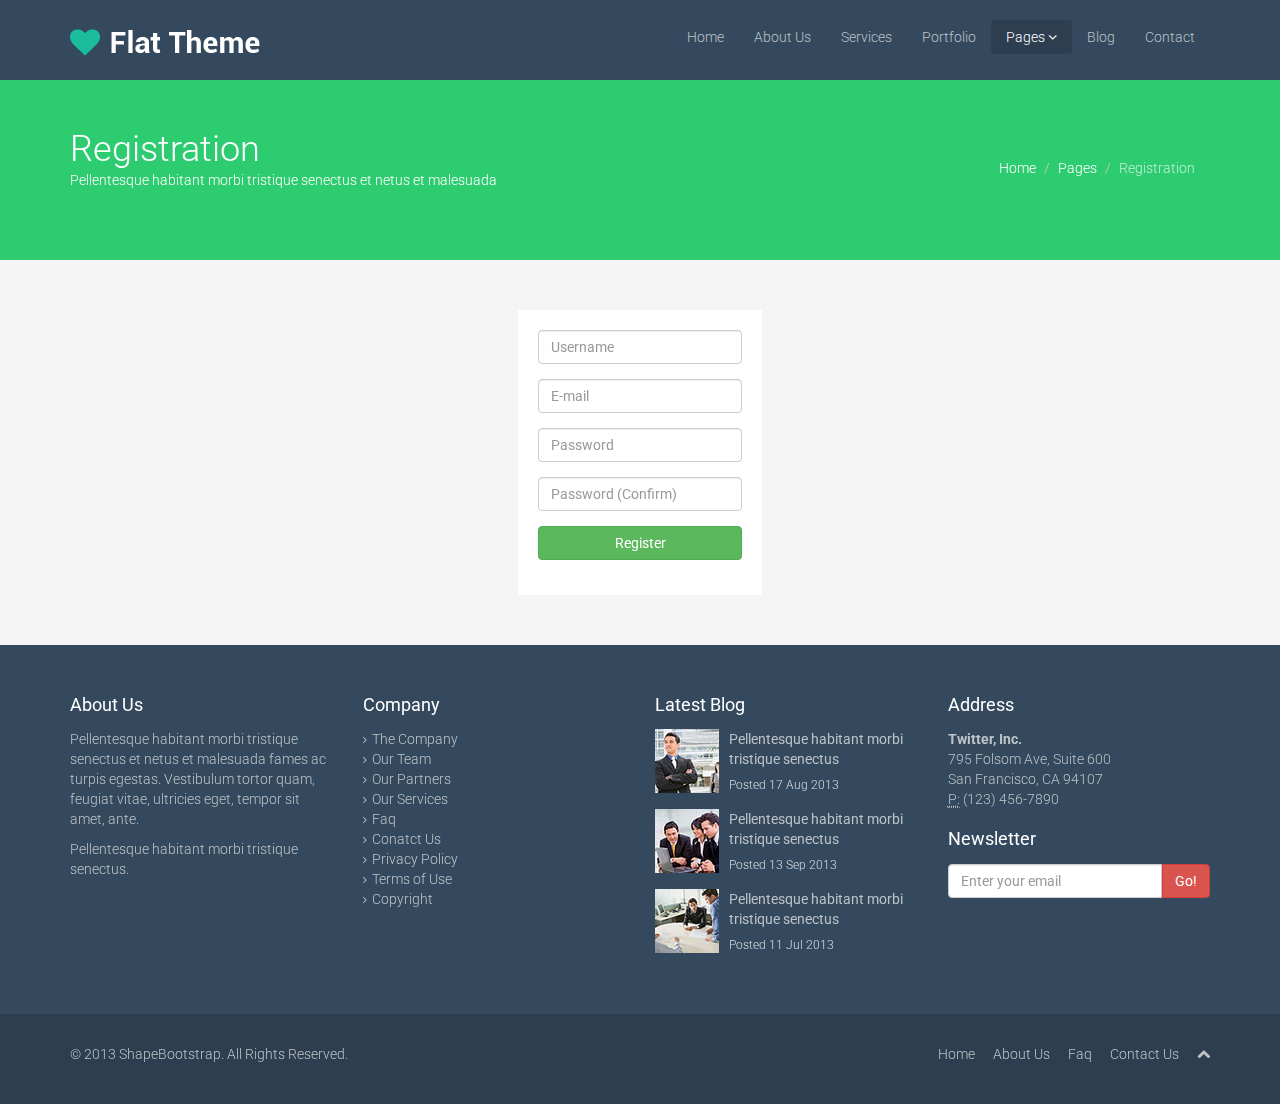
<file: flat-theme/registration.html>
<!DOCTYPE html>
<html lang="en">
<head>
    <meta charset="utf-8">
    <meta name="viewport" content="width=device-width, initial-scale=1.0">
    <meta name="description" content="">
    <meta name="author" content="">
    <title>Registration | Flat Theme</title>
    <link href="css/bootstrap.min.css" rel="stylesheet">
    <link href="css/font-awesome.min.css" rel="stylesheet">
    <link href="css/prettyPhoto.css" rel="stylesheet">
    <link href="css/animate.css" rel="stylesheet">
    <link href="css/main.css" rel="stylesheet">
    <!--[if lt IE 9]>
    <script src="js/html5shiv.js"></script>
    <script src="js/respond.min.js"></script>
    <![endif]-->       
    <link rel="shortcut icon" href="images/ico/favicon.ico">
    <link rel="apple-touch-icon-precomposed" sizes="144x144" href="images/ico/apple-touch-icon-144-precomposed.png">
    <link rel="apple-touch-icon-precomposed" sizes="114x114" href="images/ico/apple-touch-icon-114-precomposed.png">
    <link rel="apple-touch-icon-precomposed" sizes="72x72" href="images/ico/apple-touch-icon-72-precomposed.png">
    <link rel="apple-touch-icon-precomposed" href="images/ico/apple-touch-icon-57-precomposed.png">
</head><!--/head-->
<body>
    <header class="navbar navbar-inverse navbar-fixed-top wet-asphalt" role="banner">
        <div class="container">
            <div class="navbar-header">
                <button type="button" class="navbar-toggle" data-toggle="collapse" data-target=".navbar-collapse">
                    <span class="sr-only">Toggle navigation</span>
                    <span class="icon-bar"></span>
                    <span class="icon-bar"></span>
                    <span class="icon-bar"></span>
                </button>
                <a class="navbar-brand" href="index.html"><img src="images/logo.png" alt="logo"></a>
            </div>
            <div class="collapse navbar-collapse">
                <ul class="nav navbar-nav navbar-right">
                    <li><a href="index.html">Home</a></li>
                    <li><a href="about-us.html">About Us</a></li>
                    <li><a href="services.html">Services</a></li>
                    <li><a href="portfolio.html">Portfolio</a></li>
                    <li class="dropdown active">
                        <a href="#" class="dropdown-toggle" data-toggle="dropdown">Pages <i class="icon-angle-down"></i></a>
                        <ul class="dropdown-menu">
                            <li><a href="career.html">Career</a></li>
                            <li><a href="blog-item.html">Blog Single</a></li>
                            <li><a href="faq.html">FAQ</a></li>
                            <li><a href="pricing.html">Pricing</a></li>
                            <li><a href="404.html">404</a></li>
                            <li class="active"><a href="registration.html">Registration</a></li>
                            <li class="divider"></li>
                            <li><a href="privacy.html">Privacy Policy</a></li>
                            <li><a href="terms.html">Terms of Use</a></li>
                        </ul>
                    </li>
                    <li><a href="blog.html">Blog</a></li> 
                    <li><a href="contact-us.html">Contact</a></li>
                </ul>
            </div>
        </div>
    </header><!--/header-->

    <section id="title" class="emerald">
        <div class="container">
            <div class="row">
                <div class="col-sm-6">
                    <h1>Registration</h1>
                    <p>Pellentesque habitant morbi tristique senectus et netus et malesuada</p>
                </div>
                <div class="col-sm-6">
                    <ul class="breadcrumb pull-right">
                        <li><a href="index.html">Home</a></li>
                        <li><a href="#">Pages</a></li>
                        <li class="active">Registration</li>
                    </ul>
                </div>
            </div>
        </div>
    </section><!--/#title-->     

    <section id="registration" class="container">
        <form class="center" role="form">
            <fieldset class="registration-form">
                <div class="form-group">
                    <input type="text" id="username" name="username" placeholder="Username" class="form-control">
                </div>
                <div class="form-group">
                    <input type="text" id="email" name="email" placeholder="E-mail" class="form-control">
                </div>
                <div class="form-group">
                    <input type="password" id="password" name="password" placeholder="Password" class="form-control">
                </div>
                <div class="form-group">
                    <input type="password" id="password_confirm" name="password_confirm" placeholder="Password (Confirm)" class="form-control">
                </div>
                <div class="form-group">
                    <button class="btn btn-success btn-md btn-block">Register</button>
                </div>
            </fieldset>
        </form>
    </section><!--/#registration-->

    <section id="bottom" class="wet-asphalt">
        <div class="container">
            <div class="row">
                <div class="col-md-3 col-sm-6">
                    <h4>About Us</h4>
                    <p>Pellentesque habitant morbi tristique senectus et netus et malesuada fames ac turpis egestas. Vestibulum tortor quam, feugiat vitae, ultricies eget, tempor sit amet, ante.</p>
                    <p>Pellentesque habitant morbi tristique senectus.</p>
                </div><!--/.col-md-3-->

                <div class="col-md-3 col-sm-6">
                    <h4>Company</h4>
                    <div>
                        <ul class="arrow">
                            <li><a href="#">The Company</a></li>
                            <li><a href="#">Our Team</a></li>
                            <li><a href="#">Our Partners</a></li>
                            <li><a href="#">Our Services</a></li>
                            <li><a href="#">Faq</a></li>
                            <li><a href="#">Conatct Us</a></li>
                            <li><a href="#">Privacy Policy</a></li>
                            <li><a href="#">Terms of Use</a></li>
                            <li><a href="#">Copyright</a></li>
                        </ul>
                    </div>
                </div><!--/.col-md-3-->

                <div class="col-md-3 col-sm-6">
                    <h4>Latest Blog</h4>
                    <div>
                        <div class="media">
                            <div class="pull-left">
                                <img src="images/blog/thumb1.jpg" alt="">
                            </div>
                            <div class="media-body">
                                <span class="media-heading"><a href="#">Pellentesque habitant morbi tristique senectus</a></span>
                                <small class="muted">Posted 17 Aug 2013</small>
                            </div>
                        </div>
                        <div class="media">
                            <div class="pull-left">
                                <img src="images/blog/thumb2.jpg" alt="">
                            </div>
                            <div class="media-body">
                                <span class="media-heading"><a href="#">Pellentesque habitant morbi tristique senectus</a></span>
                                <small class="muted">Posted 13 Sep 2013</small>
                            </div>
                        </div>
                        <div class="media">
                            <div class="pull-left">
                                <img src="images/blog/thumb3.jpg" alt="">
                            </div>
                            <div class="media-body">
                                <span class="media-heading"><a href="#">Pellentesque habitant morbi tristique senectus</a></span>
                                <small class="muted">Posted 11 Jul 2013</small>
                            </div>
                        </div>
                    </div>  
                </div><!--/.col-md-3-->

                <div class="col-md-3 col-sm-6">
                    <h4>Address</h4>
                    <address>
                        <strong>Twitter, Inc.</strong><br>
                        795 Folsom Ave, Suite 600<br>
                        San Francisco, CA 94107<br>
                        <abbr title="Phone">P:</abbr> (123) 456-7890
                    </address>
                    <h4>Newsletter</h4>
                    <form role="form">
                        <div class="input-group">
                            <input type="text" class="form-control" autocomplete="off" placeholder="Enter your email">
                            <span class="input-group-btn">
                                <button class="btn btn-danger" type="button">Go!</button>
                            </span>
                        </div>
                    </form>
                </div> <!--/.col-md-3-->
            </div>
        </div>
    </section><!--/#bottom-->

    <footer id="footer" class="midnight-blue">
        <div class="container">
            <div class="row">
                <div class="col-sm-6">
                    &copy; 2013 <a target="_blank" href="http://shapebootstrap.net/" title="Free Twitter Bootstrap WordPress Themes and HTML templates">ShapeBootstrap</a>. All Rights Reserved.
                </div>
                <div class="col-sm-6">
                    <ul class="pull-right">
                        <li><a href="#">Home</a></li>
                        <li><a href="#">About Us</a></li>
                        <li><a href="#">Faq</a></li>
                        <li><a href="#">Contact Us</a></li>
                        <li><a id="gototop" class="gototop" href="#"><i class="icon-chevron-up"></i></a></li><!--#gototop-->
                    </ul>
                </div>
            </div>
        </div>
    </footer><!--/#footer-->

    <script src="js/jquery.js"></script>
    <script src="js/bootstrap.min.js"></script>
    <script src="js/jquery.prettyPhoto.js"></script>
    <script src="js/main.js"></script>
</body>
</html>
</file>
<file: flat-theme/css/prettyPhoto.css>
div.pp_default .pp_top,div.pp_default .pp_top .pp_middle,div.pp_default .pp_top .pp_left,div.pp_default .pp_top .pp_right,div.pp_default .pp_bottom,div.pp_default .pp_bottom .pp_left,div.pp_default .pp_bottom .pp_middle,div.pp_default .pp_bottom .pp_right{height:13px}
div.pp_default .pp_top .pp_left{background:url(../images/prettyPhoto/default/sprite.png) -78px -93px no-repeat}
div.pp_default .pp_top .pp_middle{background:url(../images/prettyPhoto/default/sprite_x.png) top left repeat-x}
div.pp_default .pp_top .pp_right{background:url(../images/prettyPhoto/default/sprite.png) -112px -93px no-repeat}
div.pp_default .pp_content .ppt{color:#f8f8f8}
div.pp_default .pp_content_container .pp_left{background:url(../images/prettyPhoto/default/sprite_y.png) -7px 0 repeat-y;padding-left:13px}
div.pp_default .pp_content_container .pp_right{background:url(../images/prettyPhoto/default/sprite_y.png) top right repeat-y;padding-right:13px}
div.pp_default .pp_next:hover{background:url(../images/prettyPhoto/default/sprite_next.png) center right no-repeat;cursor:pointer}
div.pp_default .pp_previous:hover{background:url(../images/prettyPhoto/default/sprite_prev.png) center left no-repeat;cursor:pointer}
div.pp_default .pp_expand{background:url(../images/prettyPhoto/default/sprite.png) 0 -29px no-repeat;cursor:pointer;width:28px;height:28px}
div.pp_default .pp_expand:hover{background:url(../images/prettyPhoto/default/sprite.png) 0 -56px no-repeat;cursor:pointer}
div.pp_default .pp_contract{background:url(../images/prettyPhoto/default/sprite.png) 0 -84px no-repeat;cursor:pointer;width:28px;height:28px}
div.pp_default .pp_contract:hover{background:url(../images/prettyPhoto/default/sprite.png) 0 -113px no-repeat;cursor:pointer}
div.pp_default .pp_close{width:30px;height:30px;background:url(../images/prettyPhoto/default/sprite.png) 2px 1px no-repeat;cursor:pointer}
div.pp_default .pp_gallery ul li a{background:url(../images/prettyPhoto/default/default_thumb.png) center center #f8f8f8;border:1px solid #aaa}
div.pp_default .pp_social{margin-top:7px}
div.pp_default .pp_gallery a.pp_arrow_previous,div.pp_default .pp_gallery a.pp_arrow_next{position:static;left:auto}
div.pp_default .pp_nav .pp_play,div.pp_default .pp_nav .pp_pause{background:url(../images/prettyPhoto/default/sprite.png) -51px 1px no-repeat;height:30px;width:30px}
div.pp_default .pp_nav .pp_pause{background-position:-51px -29px}
div.pp_default a.pp_arrow_previous,div.pp_default a.pp_arrow_next{background:url(../images/prettyPhoto/default/sprite.png) -31px -3px no-repeat;height:20px;width:20px;margin:4px 0 0}
div.pp_default a.pp_arrow_next{left:52px;background-position:-82px -3px}
div.pp_default .pp_content_container .pp_details{margin-top:5px}
div.pp_default .pp_nav{clear:none;height:30px;width:110px;position:relative}
div.pp_default .pp_nav .currentTextHolder{font-family:Georgia;font-style:italic;color:#999;font-size:11px;left:75px;line-height:25px;position:absolute;top:2px;margin:0;padding:0 0 0 10px}
div.pp_default .pp_close:hover,div.pp_default .pp_nav .pp_play:hover,div.pp_default .pp_nav .pp_pause:hover,div.pp_default .pp_arrow_next:hover,div.pp_default .pp_arrow_previous:hover{opacity:0.7}
div.pp_default .pp_description{font-size:11px;font-weight:700;line-height:14px;margin:5px 50px 5px 0}
div.pp_default .pp_bottom .pp_left{background:url(../images/prettyPhoto/default/sprite.png) -78px -127px no-repeat}
div.pp_default .pp_bottom .pp_middle{background:url(../images/prettyPhoto/default/sprite_x.png) bottom left repeat-x}
div.pp_default .pp_bottom .pp_right{background:url(../images/prettyPhoto/default/sprite.png) -112px -127px no-repeat}
div.pp_default .pp_loaderIcon{background:url(../images/prettyPhoto/default/loader.gif) center center no-repeat}
div.light_rounded .pp_top .pp_left{background:url(../images/prettyPhoto/light_rounded/sprite.png) -88px -53px no-repeat}
div.light_rounded .pp_top .pp_right{background:url(../images/prettyPhoto/light_rounded/sprite.png) -110px -53px no-repeat}
div.light_rounded .pp_next:hover{background:url(../images/prettyPhoto/light_rounded/btnNext.png) center right no-repeat;cursor:pointer}
div.light_rounded .pp_previous:hover{background:url(../images/prettyPhoto/light_rounded/btnPrevious.png) center left no-repeat;cursor:pointer}
div.light_rounded .pp_expand{background:url(../images/prettyPhoto/light_rounded/sprite.png) -31px -26px no-repeat;cursor:pointer}
div.light_rounded .pp_expand:hover{background:url(../images/prettyPhoto/light_rounded/sprite.png) -31px -47px no-repeat;cursor:pointer}
div.light_rounded .pp_contract{background:url(../images/prettyPhoto/light_rounded/sprite.png) 0 -26px no-repeat;cursor:pointer}
div.light_rounded .pp_contract:hover{background:url(../images/prettyPhoto/light_rounded/sprite.png) 0 -47px no-repeat;cursor:pointer}
div.light_rounded .pp_close{width:75px;height:22px;background:url(../images/prettyPhoto/light_rounded/sprite.png) -1px -1px no-repeat;cursor:pointer}
div.light_rounded .pp_nav .pp_play{background:url(../images/prettyPhoto/light_rounded/sprite.png) -1px -100px no-repeat;height:15px;width:14px}
div.light_rounded .pp_nav .pp_pause{background:url(../images/prettyPhoto/light_rounded/sprite.png) -24px -100px no-repeat;height:15px;width:14px}
div.light_rounded .pp_arrow_previous{background:url(../images/prettyPhoto/light_rounded/sprite.png) 0 -71px no-repeat}
div.light_rounded .pp_arrow_next{background:url(../images/prettyPhoto/light_rounded/sprite.png) -22px -71px no-repeat}
div.light_rounded .pp_bottom .pp_left{background:url(../images/prettyPhoto/light_rounded/sprite.png) -88px -80px no-repeat}
div.light_rounded .pp_bottom .pp_right{background:url(../images/prettyPhoto/light_rounded/sprite.png) -110px -80px no-repeat}
div.dark_rounded .pp_top .pp_left{background:url(../images/prettyPhoto/dark_rounded/sprite.png) -88px -53px no-repeat}
div.dark_rounded .pp_top .pp_right{background:url(../images/prettyPhoto/dark_rounded/sprite.png) -110px -53px no-repeat}
div.dark_rounded .pp_content_container .pp_left{background:url(../images/prettyPhoto/dark_rounded/contentPattern.png) top left repeat-y}
div.dark_rounded .pp_content_container .pp_right{background:url(../images/prettyPhoto/dark_rounded/contentPattern.png) top right repeat-y}
div.dark_rounded .pp_next:hover{background:url(../images/prettyPhoto/dark_rounded/btnNext.png) center right no-repeat;cursor:pointer}
div.dark_rounded .pp_previous:hover{background:url(../images/prettyPhoto/dark_rounded/btnPrevious.png) center left no-repeat;cursor:pointer}
div.dark_rounded .pp_expand{background:url(../images/prettyPhoto/dark_rounded/sprite.png) -31px -26px no-repeat;cursor:pointer}
div.dark_rounded .pp_expand:hover{background:url(../images/prettyPhoto/dark_rounded/sprite.png) -31px -47px no-repeat;cursor:pointer}
div.dark_rounded .pp_contract{background:url(../images/prettyPhoto/dark_rounded/sprite.png) 0 -26px no-repeat;cursor:pointer}
div.dark_rounded .pp_contract:hover{background:url(../images/prettyPhoto/dark_rounded/sprite.png) 0 -47px no-repeat;cursor:pointer}
div.dark_rounded .pp_close{width:75px;height:22px;background:url(../images/prettyPhoto/dark_rounded/sprite.png) -1px -1px no-repeat;cursor:pointer}
div.dark_rounded .pp_description{margin-right:85px;color:#fff}
div.dark_rounded .pp_nav .pp_play{background:url(../images/prettyPhoto/dark_rounded/sprite.png) -1px -100px no-repeat;height:15px;width:14px}
div.dark_rounded .pp_nav .pp_pause{background:url(../images/prettyPhoto/dark_rounded/sprite.png) -24px -100px no-repeat;height:15px;width:14px}
div.dark_rounded .pp_arrow_previous{background:url(../images/prettyPhoto/dark_rounded/sprite.png) 0 -71px no-repeat}
div.dark_rounded .pp_arrow_next{background:url(../images/prettyPhoto/dark_rounded/sprite.png) -22px -71px no-repeat}
div.dark_rounded .pp_bottom .pp_left{background:url(../images/prettyPhoto/dark_rounded/sprite.png) -88px -80px no-repeat}
div.dark_rounded .pp_bottom .pp_right{background:url(../images/prettyPhoto/dark_rounded/sprite.png) -110px -80px no-repeat}
div.dark_rounded .pp_loaderIcon{background:url(../images/prettyPhoto/dark_rounded/loader.gif) center center no-repeat}
div.dark_square .pp_left,div.dark_square .pp_middle,div.dark_square .pp_right,div.dark_square .pp_content{background:#000}
div.dark_square .pp_description{color:#fff;margin:0 85px 0 0}
div.dark_square .pp_loaderIcon{background:url(../images/prettyPhoto/dark_square/loader.gif) center center no-repeat}
div.dark_square .pp_expand{background:url(../images/prettyPhoto/dark_square/sprite.png) -31px -26px no-repeat;cursor:pointer}
div.dark_square .pp_expand:hover{background:url(../images/prettyPhoto/dark_square/sprite.png) -31px -47px no-repeat;cursor:pointer}
div.dark_square .pp_contract{background:url(../images/prettyPhoto/dark_square/sprite.png) 0 -26px no-repeat;cursor:pointer}
div.dark_square .pp_contract:hover{background:url(../images/prettyPhoto/dark_square/sprite.png) 0 -47px no-repeat;cursor:pointer}
div.dark_square .pp_close{width:75px;height:22px;background:url(../images/prettyPhoto/dark_square/sprite.png) -1px -1px no-repeat;cursor:pointer}
div.dark_square .pp_nav{clear:none}
div.dark_square .pp_nav .pp_play{background:url(../images/prettyPhoto/dark_square/sprite.png) -1px -100px no-repeat;height:15px;width:14px}
div.dark_square .pp_nav .pp_pause{background:url(../images/prettyPhoto/dark_square/sprite.png) -24px -100px no-repeat;height:15px;width:14px}
div.dark_square .pp_arrow_previous{background:url(../images/prettyPhoto/dark_square/sprite.png) 0 -71px no-repeat}
div.dark_square .pp_arrow_next{background:url(../images/prettyPhoto/dark_square/sprite.png) -22px -71px no-repeat}
div.dark_square .pp_next:hover{background:url(../images/prettyPhoto/dark_square/btnNext.png) center right no-repeat;cursor:pointer}
div.dark_square .pp_previous:hover{background:url(../images/prettyPhoto/dark_square/btnPrevious.png) center left no-repeat;cursor:pointer}
div.light_square .pp_expand{background:url(../images/prettyPhoto/light_square/sprite.png) -31px -26px no-repeat;cursor:pointer}
div.light_square .pp_expand:hover{background:url(../images/prettyPhoto/light_square/sprite.png) -31px -47px no-repeat;cursor:pointer}
div.light_square .pp_contract{background:url(../images/prettyPhoto/light_square/sprite.png) 0 -26px no-repeat;cursor:pointer}
div.light_square .pp_contract:hover{background:url(../images/prettyPhoto/light_square/sprite.png) 0 -47px no-repeat;cursor:pointer}
div.light_square .pp_close{width:75px;height:22px;background:url(../images/prettyPhoto/light_square/sprite.png) -1px -1px no-repeat;cursor:pointer}
div.light_square .pp_nav .pp_play{background:url(../images/prettyPhoto/light_square/sprite.png) -1px -100px no-repeat;height:15px;width:14px}
div.light_square .pp_nav .pp_pause{background:url(../images/prettyPhoto/light_square/sprite.png) -24px -100px no-repeat;height:15px;width:14px}
div.light_square .pp_arrow_previous{background:url(../images/prettyPhoto/light_square/sprite.png) 0 -71px no-repeat}
div.light_square .pp_arrow_next{background:url(../images/prettyPhoto/light_square/sprite.png) -22px -71px no-repeat}
div.light_square .pp_next:hover{background:url(../images/prettyPhoto/light_square/btnNext.png) center right no-repeat;cursor:pointer}
div.light_square .pp_previous:hover{background:url(../images/prettyPhoto/light_square/btnPrevious.png) center left no-repeat;cursor:pointer}
div.facebook .pp_top .pp_left{background:url(../images/prettyPhoto/facebook/sprite.png) -88px -53px no-repeat}
div.facebook .pp_top .pp_middle{background:url(../images/prettyPhoto/facebook/contentPatternTop.png) top left repeat-x}
div.facebook .pp_top .pp_right{background:url(../images/prettyPhoto/facebook/sprite.png) -110px -53px no-repeat}
div.facebook .pp_content_container .pp_left{background:url(../images/prettyPhoto/facebook/contentPatternLeft.png) top left repeat-y}
div.facebook .pp_content_container .pp_right{background:url(../images/prettyPhoto/facebook/contentPatternRight.png) top right repeat-y}
div.facebook .pp_expand{background:url(../images/prettyPhoto/facebook/sprite.png) -31px -26px no-repeat;cursor:pointer}
div.facebook .pp_expand:hover{background:url(../images/prettyPhoto/facebook/sprite.png) -31px -47px no-repeat;cursor:pointer}
div.facebook .pp_contract{background:url(../images/prettyPhoto/facebook/sprite.png) 0 -26px no-repeat;cursor:pointer}
div.facebook .pp_contract:hover{background:url(../images/prettyPhoto/facebook/sprite.png) 0 -47px no-repeat;cursor:pointer}
div.facebook .pp_close{width:22px;height:22px;background:url(../images/prettyPhoto/facebook/sprite.png) -1px -1px no-repeat;cursor:pointer}
div.facebook .pp_description{margin:0 37px 0 0}
div.facebook .pp_loaderIcon{background:url(../images/prettyPhoto/facebook/loader.gif) center center no-repeat}
div.facebook .pp_arrow_previous{background:url(../images/prettyPhoto/facebook/sprite.png) 0 -71px no-repeat;height:22px;margin-top:0;width:22px}
div.facebook .pp_arrow_previous.disabled{background-position:0 -96px;cursor:default}
div.facebook .pp_arrow_next{background:url(../images/prettyPhoto/facebook/sprite.png) -32px -71px no-repeat;height:22px;margin-top:0;width:22px}
div.facebook .pp_arrow_next.disabled{background-position:-32px -96px;cursor:default}
div.facebook .pp_nav{margin-top:0}
div.facebook .pp_nav p{font-size:15px;padding:0 3px 0 4px}
div.facebook .pp_nav .pp_play{background:url(../images/prettyPhoto/facebook/sprite.png) -1px -123px no-repeat;height:22px;width:22px}
div.facebook .pp_nav .pp_pause{background:url(../images/prettyPhoto/facebook/sprite.png) -32px -123px no-repeat;height:22px;width:22px}
div.facebook .pp_next:hover{background:url(../images/prettyPhoto/facebook/btnNext.png) center right no-repeat;cursor:pointer}
div.facebook .pp_previous:hover{background:url(../images/prettyPhoto/facebook/btnPrevious.png) center left no-repeat;cursor:pointer}
div.facebook .pp_bottom .pp_left{background:url(../images/prettyPhoto/facebook/sprite.png) -88px -80px no-repeat}
div.facebook .pp_bottom .pp_middle{background:url(../images/prettyPhoto/facebook/contentPatternBottom.png) top left repeat-x}
div.facebook .pp_bottom .pp_right{background:url(../images/prettyPhoto/facebook/sprite.png) -110px -80px no-repeat}
div.pp_pic_holder a:focus{outline:none}
div.pp_overlay{background:#000;display:none;left:0;position:absolute;top:0;width:100%;z-index:9500}
div.pp_pic_holder{display:none;position:absolute;width:100px;z-index:10000}
.pp_content{height:40px;min-width:40px}
* html .pp_content{width:40px}
.pp_content_container{position:relative;text-align:left;width:100%}
.pp_content_container .pp_left{padding-left:20px}
.pp_content_container .pp_right{padding-right:20px}
.pp_content_container .pp_details{float:left;margin:10px 0 2px}
.pp_description{display:none;margin:0}
.pp_social{float:left;margin:0}
.pp_social .facebook{float:left;margin-left:5px;width:55px;overflow:hidden}
.pp_social .twitter{float:left}
.pp_nav{clear:right;float:left;margin:3px 10px 0 0}
.pp_nav p{float:left;white-space:nowrap;margin:2px 4px}
.pp_nav .pp_play,.pp_nav .pp_pause{float:left;margin-right:4px;text-indent:-10000px}
a.pp_arrow_previous,a.pp_arrow_next{display:block;float:left;height:15px;margin-top:3px;overflow:hidden;text-indent:-10000px;width:14px}
.pp_hoverContainer{position:absolute;top:0;width:100%;z-index:2000}
.pp_gallery{display:none;left:50%;margin-top:-50px;position:absolute;z-index:10000}
.pp_gallery div{float:left;overflow:hidden;position:relative}
.pp_gallery ul{float:left;height:35px;position:relative;white-space:nowrap;margin:0 0 0 5px;padding:0}
.pp_gallery ul a{border:1px rgba(0,0,0,0.5) solid;display:block;float:left;height:33px;overflow:hidden}
.pp_gallery ul a img{border:0}
.pp_gallery li{display:block;float:left;margin:0 5px 0 0;padding:0}
.pp_gallery li.default a{background:url(../images/prettyPhoto/facebook/default_thumbnail.gif) 0 0 no-repeat;display:block;height:33px;width:50px}
.pp_gallery .pp_arrow_previous,.pp_gallery .pp_arrow_next{margin-top:7px!important}
a.pp_next{background:url(../images/prettyPhoto/light_rounded/btnNext.png) 10000px 10000px no-repeat;display:block;float:right;height:100%;text-indent:-10000px;width:49%}
a.pp_previous{background:url(../images/prettyPhoto/light_rounded/btnNext.png) 10000px 10000px no-repeat;display:block;float:left;height:100%;text-indent:-10000px;width:49%}
a.pp_expand,a.pp_contract{cursor:pointer;display:none;height:20px;position:absolute;right:30px;text-indent:-10000px;top:10px;width:20px;z-index:20000}
a.pp_close{position:absolute;right:0;top:0;display:block;line-height:22px;text-indent:-10000px}
.pp_loaderIcon{display:block;height:24px;left:50%;position:absolute;top:50%;width:24px;margin:-12px 0 0 -12px}
#pp_full_res{line-height:1!important}
#pp_full_res .pp_inline{text-align:left}
#pp_full_res .pp_inline p{margin:0 0 15px}
div.ppt{color:#fff;display:none;font-size:17px;z-index:9999;margin:0 0 5px 15px}
div.pp_default .pp_content,div.light_rounded .pp_content{background-color:#fff}
div.pp_default #pp_full_res .pp_inline,div.light_rounded .pp_content .ppt,div.light_rounded #pp_full_res .pp_inline,div.light_square .pp_content .ppt,div.light_square #pp_full_res .pp_inline,div.facebook .pp_content .ppt,div.facebook #pp_full_res .pp_inline{color:#000}
div.pp_default .pp_gallery ul li a:hover,div.pp_default .pp_gallery ul li.selected a,.pp_gallery ul a:hover,.pp_gallery li.selected a{border-color:#fff}
div.pp_default .pp_details,div.light_rounded .pp_details,div.dark_rounded .pp_details,div.dark_square .pp_details,div.light_square .pp_details,div.facebook .pp_details{position:relative}
div.light_rounded .pp_top .pp_middle,div.light_rounded .pp_content_container .pp_left,div.light_rounded .pp_content_container .pp_right,div.light_rounded .pp_bottom .pp_middle,div.light_square .pp_left,div.light_square .pp_middle,div.light_square .pp_right,div.light_square .pp_content,div.facebook .pp_content{background:#fff}
div.light_rounded .pp_description,div.light_square .pp_description{margin-right:85px}
div.light_rounded .pp_gallery a.pp_arrow_previous,div.light_rounded .pp_gallery a.pp_arrow_next,div.dark_rounded .pp_gallery a.pp_arrow_previous,div.dark_rounded .pp_gallery a.pp_arrow_next,div.dark_square .pp_gallery a.pp_arrow_previous,div.dark_square .pp_gallery a.pp_arrow_next,div.light_square .pp_gallery a.pp_arrow_previous,div.light_square .pp_gallery a.pp_arrow_next{margin-top:12px!important}
div.light_rounded .pp_arrow_previous.disabled,div.dark_rounded .pp_arrow_previous.disabled,div.dark_square .pp_arrow_previous.disabled,div.light_square .pp_arrow_previous.disabled{background-position:0 -87px;cursor:default}
div.light_rounded .pp_arrow_next.disabled,div.dark_rounded .pp_arrow_next.disabled,div.dark_square .pp_arrow_next.disabled,div.light_square .pp_arrow_next.disabled{background-position:-22px -87px;cursor:default}
div.light_rounded .pp_loaderIcon,div.light_square .pp_loaderIcon{background:url(../images/prettyPhoto/light_rounded/loader.gif) center center no-repeat}
div.dark_rounded .pp_top .pp_middle,div.dark_rounded .pp_content,div.dark_rounded .pp_bottom .pp_middle{background:url(../images/prettyPhoto/dark_rounded/contentPattern.png) top left repeat}
div.dark_rounded .currentTextHolder,div.dark_square .currentTextHolder{color:#c4c4c4}
div.dark_rounded #pp_full_res .pp_inline,div.dark_square #pp_full_res .pp_inline{color:#fff}
.pp_top,.pp_bottom{height:20px;position:relative}
* html .pp_top,* html .pp_bottom{padding:0 20px}
.pp_top .pp_left,.pp_bottom .pp_left{height:20px;left:0;position:absolute;width:20px}
.pp_top .pp_middle,.pp_bottom .pp_middle{height:20px;left:20px;position:absolute;right:20px}
* html .pp_top .pp_middle,* html .pp_bottom .pp_middle{left:0;position:static}
.pp_top .pp_right,.pp_bottom .pp_right{height:20px;left:auto;position:absolute;right:0;top:0;width:20px}
.pp_fade,.pp_gallery li.default a img{display:none}
</file>
<file: flat-theme/css/main.css>
@import url(http://fonts.googleapis.com/css?family=Roboto:400,700,300);
.clearfix {
  *zoom: 1;
}
.clearfix:before,
.clearfix:after {
  display: table;
  content: "";
  line-height: 0;
}
.clearfix:after {
  clear: both;
}
.hide-text {
  font: 0/0 a;
  color: transparent;
  text-shadow: none;
  background-color: transparent;
  border: 0;
}
.input-block-level {
  display: block;
  width: 100%;
  min-height: 30px;
  -webkit-box-sizing: border-box;
  -moz-box-sizing: border-box;
  box-sizing: border-box;
}
body {
  padding-top: 80px;
  color: #34495e;
  background: #f5f5f5;
  font-family: 'Roboto', sans-serif;
  font-weight: 300;
}
h1,
h2,
h3,
h4,
h5,
h6 {
  font-family: 'Roboto', sans-serif;
  font-weight: 400;
}
a {
  color: #34495e;
  -webkit-transition: 300ms;
  -moz-transition: 300ms;
  -o-transition: 300ms;
  transition: 300ms;
}
hr {
  border-top: 1px solid #e5e5e5;
  border-bottom: 1px solid #fff;
}
.btn {
  font-weight: 400;
}
.btn-transparent {
  border: 3px solid #fff;
  background: transparent;
  color: #fff;
}
.btn-transparent:hover {
  border-color: rgba(255, 255, 255, 0.5);
}
a:hover,
a:focus {
  color: #d9534f;
  text-decoration: none;
  outline: none;
}
.dropdown-menu {
  margin-top: -1px;
  min-width: 180px;
}
body > section {
  padding: 50px 0;
}
.turquoise,
.green-sea,
.sun-flower,
.orange,
.emerald,
.nephrits,
.carrot,
.pumkin,
.peter-river,
.belize-hole,
.alizarin,
.pomegranate,
.amethyst,
.wisteria,
.clouds .silver,
.wet-asphalt,
.midnight-blue,
.concrete,
.asbestos {
  color: #fff;
}
.turquoise h1,
.green-sea h1,
.sun-flower h1,
.orange h1,
.emerald h1,
.nephrits h1,
.carrot h1,
.pumkin h1,
.peter-river h1,
.belize-hole h1,
.alizarin h1,
.pomegranate h1,
.amethyst h1,
.wisteria h1,
.clouds .silver h1,
.wet-asphalt h1,
.midnight-blue h1,
.concrete h1,
.asbestos h1,
.turquoise h2,
.green-sea h2,
.sun-flower h2,
.orange h2,
.emerald h2,
.nephrits h2,
.carrot h2,
.pumkin h2,
.peter-river h2,
.belize-hole h2,
.alizarin h2,
.pomegranate h2,
.amethyst h2,
.wisteria h2,
.clouds .silver h2,
.wet-asphalt h2,
.midnight-blue h2,
.concrete h2,
.asbestos h2,
.turquoise h3,
.green-sea h3,
.sun-flower h3,
.orange h3,
.emerald h3,
.nephrits h3,
.carrot h3,
.pumkin h3,
.peter-river h3,
.belize-hole h3,
.alizarin h3,
.pomegranate h3,
.amethyst h3,
.wisteria h3,
.clouds .silver h3,
.wet-asphalt h3,
.midnight-blue h3,
.concrete h3,
.asbestos h3,
.turquoise h4,
.green-sea h4,
.sun-flower h4,
.orange h4,
.emerald h4,
.nephrits h4,
.carrot h4,
.pumkin h4,
.peter-river h4,
.belize-hole h4,
.alizarin h4,
.pomegranate h4,
.amethyst h4,
.wisteria h4,
.clouds .silver h4,
.wet-asphalt h4,
.midnight-blue h4,
.concrete h4,
.asbestos h4,
.turquoise h5,
.green-sea h5,
.sun-flower h5,
.orange h5,
.emerald h5,
.nephrits h5,
.carrot h5,
.pumkin h5,
.peter-river h5,
.belize-hole h5,
.alizarin h5,
.pomegranate h5,
.amethyst h5,
.wisteria h5,
.clouds .silver h5,
.wet-asphalt h5,
.midnight-blue h5,
.concrete h5,
.asbestos h5,
.turquoise h6,
.green-sea h6,
.sun-flower h6,
.orange h6,
.emerald h6,
.nephrits h6,
.carrot h6,
.pumkin h6,
.peter-river h6,
.belize-hole h6,
.alizarin h6,
.pomegranate h6,
.amethyst h6,
.wisteria h6,
.clouds .silver h6,
.wet-asphalt h6,
.midnight-blue h6,
.concrete h6,
.asbestos h6 {
  color: #fff;
}
.turquoise small,
.green-sea small,
.sun-flower small,
.orange small,
.emerald small,
.nephrits small,
.carrot small,
.pumkin small,
.peter-river small,
.belize-hole small,
.alizarin small,
.pomegranate small,
.amethyst small,
.wisteria small,
.clouds .silver small,
.wet-asphalt small,
.midnight-blue small,
.concrete small,
.asbestos small {
  color: rgba(255, 255, 255, 0.8);
}
.turquoise {
  background-color: #1abc9c;
}
.green-sea {
  background-color: #16a085;
}
.sun-flower {
  background-color: #f1c40f;
}
.orange {
  background-color: #f39c12;
}
.emerald {
  background-color: #2ecc71;
}
.nephritis {
  background-color: #27ae60;
}
.carrot {
  background-color: #e67e22;
}
.pumkin {
  background-color: #d35400;
}
.peter-river {
  background-color: #3498db;
}
.belize-hole {
  background-color: #2980b9;
}
.alizarin {
  background-color: #e74c3c;
}
.pomegranate {
  background-color: #c0392b;
}
.amethyst {
  background-color: #9b59b6;
}
.wisteria {
  background-color: #8e44ad;
}
.clouds {
  background-color: #ecf0f1;
}
.silver {
  background-color: #bdc3c7;
}
.wet-asphalt {
  background-color: #34495e;
}
.wet-asphalt a:not(.btn) {
  color: #bdc3c7;
}
.wet-asphalt a:not(.btn):hover {
  color: #d9534f;
}
.midnight-blue {
  background-color: #2c3e50;
}
.concrete {
  background-color: #95a5a6;
}
.asbestos {
  background-color: #7f8c8d;
}
.embed-container {
  position: relative;
  padding-bottom: 56.25%;
  /* 16/9 ratio */

  padding-top: 30px;
  /* IE6 workaround*/

  height: 0;
  overflow: hidden;
}
.embed-container iframe,
.embed-container object,
.embed-container embed {
  position: absolute;
  top: 0;
  left: 0;
  width: 100%;
  height: 100%;
}
#main-slider {
  position: relative;
}
#main-slider .carousel h2 {
  font-size: 36px;
}
#main-slider .carousel .btn {
  border: 3px solid rgba(255, 255, 255, 0.5);
  color: #fff;
  border-radius: 0;
  margin-top: 5px;
}
#main-slider .carousel .btn:hover {
  background-color: rgba(255, 255, 255, 0.3);
}
#main-slider .carousel .boxed {
  padding: 10px 15px;
  background-color: rgba(0, 0, 0, 0.8);
  display: inline-block;
}
#main-slider .carousel .item {
  background-position: 50%;
  background-repeat: no-repeat;
  background-size: cover;
  left: 0 !important;
  opacity: 0;
  top: 0;
  position: absolute;
  width: 100%;
  display: block !important;
  height: 600px;
  -webkit-transition: opacity ease-in-out 500ms;
  -moz-transition: opacity ease-in-out 500ms;
  -o-transition: opacity ease-in-out 500ms;
  transition: opacity ease-in-out 500ms;
}
#main-slider .carousel .item:first-child {
  top: auto;
  position: relative;
}
#main-slider .carousel .item.active {
  opacity: 1;
  -webkit-transition: opacity ease-in-out 500ms;
  -moz-transition: opacity ease-in-out 500ms;
  -o-transition: opacity ease-in-out 500ms;
  transition: opacity ease-in-out 500ms;
  z-index: 1;
}
#main-slider .prev,
#main-slider .next {
  position: absolute;
  top: 50%;
  background-color: rgba(0, 0, 0, 0.3);
  color: #fff;
  display: inline-block;
  margin-top: -25px;
  font-size: 24px;
  height: 50px;
  width: 50px;
  line-height: 50px;
  text-align: center;
  border-radius: 4px;
  z-index: 5;
}
#main-slider .prev:hover,
#main-slider .next:hover {
  background-color: rgba(0, 0, 0, 0.5);
  border-radius: 10px;
}
#main-slider .prev {
  left: 10px;
}
#main-slider .next {
  right: 10px;
}
#main-slider .active .animation.animated-item-1 {
  -webkit-animation: fadeInUp 300ms linear 300ms both;
  -moz-animation: fadeInUp 300ms linear 300ms both;
  -o-animation: fadeInUp 300ms linear 300ms both;
  -ms-animation: fadeInUp 300ms linear 300ms both;
  animation: fadeInUp 300ms linear 300ms both;
}
#main-slider .active .animation.animated-item-2 {
  -webkit-animation: fadeInUp 300ms linear 600ms both;
  -moz-animation: fadeInUp 300ms linear 600ms both;
  -o-animation: fadeInUp 300ms linear 600ms both;
  -ms-animation: fadeInUp 300ms linear 600ms both;
  animation: fadeInUp 300ms linear 600ms both;
}
#main-slider .active .animation.animated-item-3 {
  -webkit-animation: fadeInUp 300ms linear 900ms both;
  -moz-animation: fadeInUp 300ms linear 900ms both;
  -o-animation: fadeInUp 300ms linear 900ms both;
  -ms-animation: fadeInUp 300ms linear 900ms both;
  animation: fadeInUp 300ms linear 900ms both;
}
#main-slider .active .animation.animated-item-4 {
  -webkit-animation: fadeInUp 300ms linear 1200ms both;
  -moz-animation: fadeInUp 300ms linear 1200ms both;
  -o-animation: fadeInUp 300ms linear 1200ms both;
  -ms-animation: fadeInUp 300ms linear 1200ms both;
  animation: fadeInUp 300ms linear 1200ms both;
}
#services .media:hover .icon-md {
  border-radius: 10px;
  background-color: rgba(0, 0, 0, 0.8);
}
#recent-works {
  padding: 90px 0;
}
#recent-works .item-inner {
  position: relative;
  margin: 0;
}
.portfolio-items,
.portfolio-filter {
  list-style: none;
  padding: 0;
  margin: 0 -20px 20px 0;
}
.portfolio-filter > li {
  display: inline-block;
}
.portfolio-items > li {
  float: left;
  padding: 0;
  -webkit-box-sizing: border-box;
  -moz-box-sizing: border-box;
  box-sizing: border-box;
}
.portfolio-items.col-2 > li {
  width: 50%;
}
.portfolio-items.col-3 > li {
  width: 33%;
}
.portfolio-items.col-4 > li {
  width: 25%;
}
.portfolio-items.col-5 > li {
  width: 20%;
}
.portfolio-items.col-6 > li {
  width: 16%;
}
.portfolio-item {
  padding: 0;
  margin: 0;
}
.portfolio-item .item-inner {
  background: #fff;
  border: 1px solid #eee;
  padding: 10px 10px 0;
  margin: 0 20px 20px 0;
  position: relative;
}
.portfolio-item img {
  width: 100%;
}
.portfolio-item h5 {
  background: #fff;
  margin: 0;
  padding: 10px 0;
  font-weight: 700;
  font-size: 14px;
  color: #2c3e50;
  white-space: nowrap;
  text-overflow: ellipsis;
  overflow: hidden;
}
.portfolio-item .overlay {
  position: absolute;
  top: 0;
  left: 0;
  width: 100%;
  height: 100%;
  opacity: 0;
  background: rgba(255, 255, 255, 0.9);
  text-align: center;
  vertical-align: middle;
  -webkit-transition: opacity 300ms;
  -moz-transition: opacity 300ms;
  -o-transition: opacity 300ms;
  transition: opacity 300ms;
}
.portfolio-item .overlay .preview {
  position: relative;
  top: 50%;
  display: inline-block;
  margin-top: -20px;
}
.portfolio-item:hover .overlay {
  opacity: 1;
}
/* Start: Recommended Isotope styles */
/**** Isotope Filtering ****/
.isotope-item {
  z-index: 2;
}
.isotope-hidden.isotope-item {
  pointer-events: none;
  z-index: 1;
}
/**** Isotope CSS3 transitions ****/
.isotope,
.isotope .isotope-item {
  -webkit-transition-duration: 0.8s;
  -moz-transition-duration: 0.8s;
  -ms-transition-duration: 0.8s;
  -o-transition-duration: 0.8s;
  transition-duration: 0.8s;
}
.isotope {
  -webkit-transition-property: height, width;
  -moz-transition-property: height, width;
  -ms-transition-property: height, width;
  -o-transition-property: height, width;
  transition-property: height, width;
}
.isotope .isotope-item {
  -webkit-transition-property: -webkit-transform, opacity;
  -moz-transition-property: -moz-transform, opacity;
  -ms-transition-property: -ms-transform, opacity;
  -o-transition-property: -o-transform, opacity;
  transition-property: transform, opacity;
}
/**** disabling Isotope CSS3 transitions ****/
.isotope.no-transition,
.isotope.no-transition .isotope-item,
.isotope .isotope-item.no-transition {
  -webkit-transition-duration: 0s;
  -moz-transition-duration: 0s;
  -ms-transition-duration: 0s;
  -o-transition-duration: 0s;
  transition-duration: 0s;
}
/* End: Recommended Isotope styles */
/* disable CSS transitions for containers with infinite scrolling*/
.isotope.infinite-scrolling {
  -webkit-transition: none;
  -moz-transition: none;
  -ms-transition: none;
  -o-transition: none;
  transition: none;
}
#pricing-table .plan {
  border-radius: 4px;
  list-style: none;
  margin: 0 0 20px;
  background: #3498db;
  text-align: center;
  padding: 30px 0;
}
#pricing-table .plan li {
  padding: 5px 0;
  color: #fff;
  -webkit-transition: 300ms;
  -moz-transition: 300ms;
  -o-transition: 300ms;
  transition: 300ms;
}
#pricing-table .plan li.plan-name {
  font-size: 24px;
  line-height: 24px;
  color: #fff;
}
#pricing-table .plan li.plan-name h3 {
  margin: 0;
}
#pricing-table .plan li.plan-price {
  margin-bottom: 10px;
}
#pricing-table .plan li.plan-price > div {
  display: inline-block;
  background-color: rgba(0, 0, 0, 0.2);
  padding: 10px;
  font-size: 24px;
  border-radius: 100%;
  width: 70px;
  height: 70px;
}
#pricing-table .plan li.plan-price > div sup {
  font-size: 10px;
  line-height: 10px;
}
#pricing-table .plan li.plan-price > div > small {
  display: block;
  font-size: 11px;
}
#pricing-table .plan li.plan-action {
  margin-top: 10px;
  border-top: 0;
}
#pricing-table .plan.featured {
  background-color: #2c3e50;
}
#title h1 {
  margin: 0;
  font-size: 36px;
  font-weight: 300;
}
.center {
  text-align: center;
}
#meet-the-team .designation {
  margin-top: 5px;
  display: block;
  font-size: 13px;
}
.img-thumbnail {
  border: 0;
}
.progress,
.progress .bar {
  background: #fff;
  -webkit-box-shadow: none;
  -moz-box-shadow: none;
  box-shadow: none;
  height: 30px;
  line-height: 30px;
}
.well {
  -webkit-box-shadow: none;
  -moz-box-shadow: none;
  box-shadow: none;
  border: 0;
}
ul.breadcrumb {
  margin: 20px 0 0;
  background: transparent;
}
ul.breadcrumb > li {
  text-shadow: none;
}
ul.breadcrumb > li > a,
ul.breadcrumb > li .divider {
  color: #fff;
}
ul.breadcrumb > li.active {
  color: rgba(255, 255, 255, 0.7);
}
ul.tag-cloud {
  list-style: none;
  padding: 0;
  margin: 0;
}
ul.tag-cloud li {
  display: inline-block;
  margin: 0 0 2px 0;
}
.btn-social {
  border: 0;
  color: #fff;
  border-radius: 100%;
  display: inline-block;
  width: 36px;
  height: 36px;
  line-height: 36px;
  text-align: center;
  padding: 0;
}
.btn-social.btn-facebook {
  background: #4f7dd4;
}
.btn-social.btn-facebook:hover {
  background: #789bde;
}
.btn-social.btn-twitter {
  background: #5bceff;
}
.btn-social.btn-twitter:hover {
  background: #8eddff;
}
.btn-social.btn-linkedin {
  background: #21a6d8;
}
.btn-social.btn-linkedin:hover {
  background: #49b9e3;
}
.btn-social.btn-google-plus {
  background: #dc422b;
}
.btn-social.btn-google-plus:hover {
  background: #e36957;
}
.btn-social:hover {
  color: #fff;
}
.navbar-inverse {
  border: none;
}
.navbar-inverse .navbar-brand {
  font-family: 'Bubbler One', sans-serif;
  font-size: 36px;
  line-height: 50px;
  color: #fff;
}
.navbar-inverse .navbar-nav {
  margin-top: 20px;
}
.navbar-inverse .navbar-nav > li > a {
  padding-top: 7px;
  padding-bottom: 7px;
  border-radius: 4px;
  color: #bdc3c7;
}
.navbar-inverse .navbar-nav > .active > a,
.navbar-inverse .navbar-nav > .active > a:hover,
.navbar-inverse .navbar-nav > .active > a:focus,
.navbar-inverse .navbar-nav > .open > a,
.navbar-inverse .navbar-nav > .open > a:hover,
.navbar-inverse .navbar-nav > .open > a:focus {
  background-color: #2c3e50;
}
.navbar-inverse .navbar-nav .dropdown-menu {
  background-color: #2c3e50;
  -webkit-box-shadow: none;
  -moz-box-shadow: none;
  box-shadow: none;
  border: 0;
  padding: 0;
  margin-top: -3px;
}
.navbar-inverse .navbar-nav .dropdown-menu > li > a {
  padding: 8px 15px;
  color: #bdc3c7;
}
.navbar-inverse .navbar-nav .dropdown-menu > li:hover > a,
.navbar-inverse .navbar-nav .dropdown-menu > li:focus > a,
.navbar-inverse .navbar-nav .dropdown-menu > li.active > a {
  background-color: rgba(0, 0, 0, 0.3);
}
.navbar-inverse .navbar-nav .dropdown-menu > li:last-child > a {
  border-radius: 0 0 3px 3px;
}
.navbar-inverse .navbar-nav .dropdown-menu > li.divider {
  background-color: rgba(0, 0, 0, 0.1);
}
.navbar-inverse .navbar-collapse,
.navbar-inverse .navbar-form {
  border-top: 0;
}
#social-media .icon-facebook {
  background-color: #3c5899;
}
#social-media .icon-facebook:hover {
  background-color: #4e6fba;
}
#social-media .icon-twitter {
  background-color: #29c5f6;
}
#social-media .icon-twitter:hover {
  background-color: #5ad2f8;
}
#social-media .icon-google-plus {
  background-color: #d13d2f;
}
#social-media .icon-google-plus:hover {
  background-color: #da6459;
}
#social-media .icon-pinterest {
  background-color: #c61118;
}
#social-media .icon-pinterest:hover {
  background-color: #ec1e26;
}
.icon-lg {
  font-size: 48px;
  height: 108px;
  width: 108px;
  line-height: 108px;
  color: #fff;
  margin: 10px;
  background-color: rgba(0, 0, 0, 0.4);
  text-align: center;
  display: inline-block !important;
  border-radius: 100%;
}
.icon-md {
  font-size: 36px;
  height: 68px;
  width: 68px;
  line-height: 68px;
  color: #fff;
  margin-right: 10px;
  background-color: rgba(0, 0, 0, 0.4);
  text-align: center;
  display: block;
  border-radius: 50%;
  -webkit-transition: 500ms;
  -moz-transition: 500ms;
  -o-transition: 500ms;
  transition: 500ms;
}
.modal {
  border: 0;
}
.modal#loginForm {
  width: 600px;
  margin-left: -300px;
}
.modal .modal-header {
  border: 0;
  padding: 20px 20px 0;
}
.modal .modal-header > h4 {
  font-weight: 300;
  font-size: 14px;
  color: #848484;
  text-transform: uppercase;
  margin: 0;
}
.modal .modal-body {
  padding: 20px;
}
.modal input[type="text"],
.modal input[type="password"] {
  padding: 5px 10px;
  min-height: 30px;
  width: 130px;
  margin-right: 10px;
}
.modal .icon-remove {
  color: #848484;
  position: absolute;
  right: -5px;
  top: -5px;
  width: 16px;
  height: 16px;
  line-height: 16px;
  text-align: center;
  display: block;
  background: #ebebeb;
  -webkit-border-radius: 100%;
  -moz-border-radius: 100%;
  border-radius: 100%;
  cursor: pointer;
}
.modal button {
  margin-left: 10px;
  border: 0;
}
.gap {
  margin-bottom: 50px;
}
.big-gap {
  margin-bottom: 100px;
}
.no-margin {
  margin: 0;
  padding: 0;
}
.registration-form {
  border: 0;
  background-color: #fff;
  padding: 20px;
  display: inline-block;
}
#bottom {
  color: #bdc3c7;
}
#bottom h4 {
  margin-top: 0;
  margin-bottom: 15px;
}
#bottom .media-heading {
  display: block;
  font-weight: 400;
}
.row > div {
  margin-bottom: 10px;
}
ul.unstyled {
  list-style: none;
  padding: 0;
  margin: 0;
}
/*Unordered Lists*/
ul.arrow,
ul.arrow-double,
ul.tick,
ul.cross,
ul.star,
ul.rss {
  list-style: none;
  padding: 0;
  margin: 0;
}
ul.arrow li::before,
ul.arrow-double li::before,
ul.tick li::before,
ul.cross li::before,
ul.star li::before,
ul.rss li::before,
ul.arrow li::after,
ul.arrow-double li::after,
ul.tick li::after,
ul.cross li::after,
ul.star li::after,
ul.rss li::after {
  font-family: FontAwesome;
  font-size: 11px;
}
ul.arrow li::before,
ul.arrow-double li::before,
ul.tick li::before,
ul.cross li::before,
ul.star li::before,
ul.rss li::before {
  margin-right: 5px;
}
ul.arrow li::before {
  content: "\f105";
}
ul.arrow-double li::before {
  content: "\f101";
}
ul.tick li::before {
  content: "\f00c";
}
ul.cross li::before {
  content: "\f00d";
}
ul.star li::before {
  content: "\f006";
}
ul.rss li::before {
  content: "\f09e";
}
#footer {
  padding-top: 30px;
  padding-bottom: 30px;
  color: #bdc3c7;
}
#footer a {
  color: #bdc3c7;
}
#footer a:hover {
  color: #d9534f;
}
#footer ul {
  list-style: none;
  padding: 0;
  margin: 0;
}
#footer ul > li {
  display: inline-block;
  margin-left: 15px;
}
ul.social {
  list-style: none;
  margin: 10px 0 0;
  padding: 0;
  display: inline-block;
}
ul.social > li {
  display: inline-block;
  margin: 0 5px;
}
ul.social > li > a {
  font-size: 24px;
  color: #666;
}
ul.social > li > a:hover {
  color: #999;
}
.box-border {
  padding: 15px;
}
.accordion-group {
  background-color: #fff;
  border-top: 1px solid #f0f0f0;
}
.accordion-heading .accordion-toggle {
  color: #666;
  font-weight: 700;
}
.accordion-inner {
  border-top: 0;
}
.blog .blog-item {
  background-color: #fff;
  border-radius: 5px;
  margin-bottom: 20px;
}
.blog .blog-item .img-blog {
  width: 100%;
  border-radius: 5px 5px 0 0;
}
.blog .blog-item .blog-content {
  padding: 20px;
}
.blog .blog-item h3 {
  margin-top: 0;
}
.blog .blog-item .entry-meta {
  margin-bottom: 20px;
}
.blog .blog-item .entry-meta > span {
  display: inline-block;
  color: #999;
  margin-right: 10px;
  font-size: 12px;
}
.blog .blog-item .entry-meta > span a {
  color: #999;
}
ul.pagination > li > a {
  border: 0;
}
ul.pagination > li.active > a,
ul.pagination > li:hover > a {
  background-color: #34495e;
  color: #fff;
}
textarea#message {
  padding: 10px 15px;
  height: 219px;
}
.widget {
  margin-bottom: 30px;
}
ul.gallery {
  list-style: none;
  padding: 0;
  margin: 0;
}
ul.gallery li {
  display: block;
  width: 60px;
  padding: 0;
  margin: 0 4px 4px 0;
  float: left;
}
ul.faq {
  list-style: none;
  margin: 0;
}
ul.faq li {
  margin-top: 30px;
}
ul.faq li:first-child {
  margin-top: 0;
}
ul.faq li span.number {
  display: block;
  float: left;
  width: 50px;
  height: 50px;
  line-height: 50px;
  text-align: center;
  background: #34495e;
  color: #fff;
  font-size: 24px;
}
ul.faq li > div {
  margin-left: 70px;
}
ul.faq li > div h3 {
  margin-top: 0;
}
#error {
  text-align: center;
  margin-top: 150px;
  margin-bottom: 150px;
}
</file>
<file: style.css>
.cc_menu{
	width:100%; /*140px * 5*/
	height:600px;
	position:relative;
	font-size:14px;
	text-transform:uppercase;
	color:#fff;
}

.cc_item{
	text-align:center;
	width:20%;
	height:600px;
	float:left;
	border-bottom:1px solid #000;
	background:#444 repeat top left;
	position:relative;
	-moz-box-shadow:3px -3px 10px #000;
	-webkit-box-shadow:3px -3px 10px #000;
	box-shadow:3px -3px 10px #000;
}

span.cc_title{
	color:#fff;
	font-size:16px;
	top:200px;
	left:5px;
	position:absolute;
	padding:3px 0px;
	background:#111;
	width:130px;
	display:block;
	z-index:11;
	-moz-box-shadow:1px 1px 4px #000;
	-webkit-box-shadow:1px 1px 4px #000;
	box-shadow:1px 1px 4px #000;
}

.cc_submenu ul{
	list-style:none;
	width:140px;
	margin:0;
	padding:0;
	height:0px; /*increase to 200px to slide up*/
	overflow:hidden;
	text-align:left;
	background:#000;
	position:absolute;
	left:0px;
	bottom:0px;
	opacity:0.7;
	z-index:13;
}

.cc_submenu ul{
	list-style:none;
	width:140px;
	margin:0;
	padding:0;
	height:0px; /*increase to 200px to slide up*/
	overflow:hidden;
	text-align:left;
	background:#000;
	position:absolute;
	left:0px;
	bottom:0px;
	opacity:0.7;
	z-index:13;
}

.cc_item img{
	position:absolute;
	width:140px;
	height:600px;
	top:-600px;
	left:0px;
}

.cc_content{
	width:600px;
	height:600px;
	border-bottom:1px solid #000;
	position:absolute;
	left:-700px;
	background:#444 repeat top left;
	overflow:hidden;
	-moz-box-shadow:4px 0 7px #000;
	-webkit-box-shadow:4px 0 7px #000;
	box-shadow:4px 0 7px #000;
}

.cc_content div{
	display:none;
	margin:20px;
}

.cc_content p{
	background:#000;
	padding:20px;
	opacity:0.7;
}

span.cc_back{
	position:absolute;
	bottom:10px;
	right:10px;
	cursor:pointer;
	color:#ddd;
}
</file>
<file: NAIL-EXPRESS/css/templatemo-style.css>
/**
 * Holiday Template
 * http://www.templatemo.com/tm-475-holiday
 *
 * COLOR CODES
 * Yellow	#FCDD44
 *
 */

/* CSS Resets */
ul,p {
	margin: 0;
	padding: 0;
}
h1,h2,h3 {
	margin: 0;
	padding: 0;
}
h1,h2,h3,a,p { font-family: 'Open Sans', sans-serif; }
a:hover,
a:focus {
	text-decoration: none;
}

/* Header & Nav */
body { overflow-x: hidden; }
.tm-header {
	background: #000000;
	height: 80px;
	position: relative;
	z-index: 100;
}
.tm-site-name-container { padding-top: 20px; }
.tm-site-name {
	color: #FCDD44;
	font-size: 35px;
	font-weight: 600;
	text-transform: uppercase;
}
.tm-site-name:hover,
.tm-site-name:focus {
	color: #FF720B;
}
.mobile-menu-icon { display: none; }
.tm-nav {
	display: block;
	overflow: hidden;
}
.tm-nav li {
	list-style: none;
	float: left;
}
.tm-nav li a {
	color: #838383;
	display: block;
	padding: 45px 20px 15px 20px;
	text-transform: uppercase;
	transition: all 0.3s ease;
}
.tm-nav li a.active,
.tm-nav li a:focus,
.tm-nav li a:hover {
	background: #FCDD44;
	color: #000;
}

/* Banner */
.tm-banner-inner {
    height: auto;
    margin: auto;
    position: absolute;
    top: -20px;
    left: 0px;
    bottom: 0px;
    right: 0px;
    display: -webkit-flex;
    display: -ms-flexbox;
    display: flex;
    -webkit-flex-direction: column;
        -ms-flex-direction: column;
            flex-direction: column;
    -webkit-align-items: center;
        -ms-flex-align: center;
            align-items: center;
    -webkit-justify-content: center;
        -ms-flex-pack: center;
            justify-content: center;
}
.tm-banner-title,
.tm-banner-subtitle,
.tm-banner-link {
	text-transform: uppercase;
}
.tm-banner-title,
.tm-banner-subtitle {
	color: white;
}
.tm-banner-title {
	font-size: 74px;
	font-weight: 600;
}
.tm-banner-subtitle { font-size: 34px; }
.tm-yellow-text { color: #FCDD44; }
.tm-banner-link {
	background: rgba(252, 221, 68, 0.39) none repeat scroll 0% 0%;
	border: 1px solid #D2B731;
	color: #FFF;
	font-weight: 600;
	display: inline-block;
	padding: 18px 40px;
	margin-top: 30px;
	transition: all 0.3s ease;
}
.tm-banner-link:hover,
.tm-banner-link:focus {
	background: rgba(252, 221, 68, 1);
	color: #000;
}
.flexslider.flexslider-banner {
	max-width: 100%;
	height: 100%;
	z-index: 0;
}
.flexslider.flexslider-banner .slides > li {
	text-align: center;
}
.flexslider.flexslider-banner .flex-direction-nav a:before {
	color: #FCDD44;
}
.flex-direction-nav a {
	height: 50px;
}

/* Section 1, index.html */
.tm-gray-bg { background-color: #E5E5E5; }
.tm-home-section-1 {
	position: relative;
	top: -50px;
}
.form-control {	border-radius: 0; }
.form-control:focus {
	border-color: #FCDD44;
	box-shadow: 0px 1px 1px rgba(0, 0, 0, 0.075) inset, 0px 0px 8px rgba(252, 221, 68, 0.6);
}
.tm-yellow-gradient-bg {
	/* Permalink - use to edit and share this gradient: http://colorzilla.com/gradient-editor/#f5d11d+0,f3d10e+1,efcf1c+2,fccd0d+4,f7ca0d+5,f9cb1e+6,f7cb10+7,f8cc14+8,f0c40c+54,edc50c+55,e9c108+71,ecc008+78,e6be06+91,e9bd06+93,e8bc06+100 */
	background: #f5d11d; /* Old browsers */ /* FF3.6+ */ /* Chrome,Safari4+ */ /* Chrome10+,Safari5.1+ */ /* Opera 11.10+ */ /* IE10+ */
	background: linear-gradient(to bottom,  #f5d11d 0%,#f3d10e 1%,#efcf1c 2%,#fccd0d 4%,#f7ca0d 5%,#f9cb1e 6%,#f7cb10 7%,#f8cc14 8%,#f0c40c 54%,#edc50c 55%,#e9c108 71%,#ecc008 78%,#e6be06 91%,#e9bd06 93%,#e8bc06 100%); /* W3C */
	filter: progid:DXImageTransform.Microsoft.gradient( startColorstr='#f5d11d', endColorstr='#e8bc06',GradientType=0 ); /* IE6-9 */
}
.tm-green-gradient-bg {
	/* Permalink - use to edit and share this gradient: http://colorzilla.com/gradient-editor/#2ec66b+0,2dc970+1,2ac96c+2,2bc76e+4,2bc869+5,2ac871+6,29c86c+7,28c76b+15,2bc76c+16,21bb61+73,1eb860+100 */
	background: #2ec66b; /* Old browsers */ /* FF3.6+ */ /* Chrome,Safari4+ */ /* Chrome10+,Safari5.1+ */ /* Opera 11.10+ */ /* IE10+ */
	background: linear-gradient(to bottom,  #2ec66b 0%,#2dc970 1%,#2ac96c 2%,#2bc76e 4%,#2bc869 5%,#2ac871 6%,#29c86c 7%,#28c76b 15%,#2bc76c 16%,#21bb61 73%,#1eb860 100%); /* W3C */
	filter: progid:DXImageTransform.Microsoft.gradient( startColorstr='#2ec66b', endColorstr='#1eb860',GradientType=0 ); /* IE6-9 */
}
.tm-red-gradient-bg {
	/* Permalink - use to edit and share this gradient: http://colorzilla.com/gradient-editor/#e97262+0,ef6865+1,ed6c5f+2,f07162+4,f17062+5,eb6f67+6,ec6c5f+7,ec6b5e+18,eb5d4f+56,e95242+100 */
	background: #e97262; /* Old browsers */ /* FF3.6+ */ /* Chrome,Safari4+ */ /* Chrome10+,Safari5.1+ */ /* Opera 11.10+ */ /* IE10+ */
	background: linear-gradient(to bottom,  #e97262 0%,#ef6865 1%,#ed6c5f 2%,#f07162 4%,#f17062 5%,#eb6f67 6%,#ec6c5f 7%,#ec6b5e 18%,#eb5d4f 56%,#e95242 100%); /* W3C */
	filter: progid:DXImageTransform.Microsoft.gradient( startColorstr='#e97262', endColorstr='#e95242',GradientType=0 ); /* IE6-9 */
}
.tm-yellow-gradient-bg,
.tm-green-gradient-bg,
.tm-red-gradient-bg {
	display: -webkit-flex;
	display: -ms-flexbox;
	display: flex;
	-webkit-align-items: center;
	    -ms-flex-align: center;
	        align-items: center;
	height: 88px;
}
.tm-city-price-container {
	padding: 30px 0;
	font-size: 16px;
	color: white;
	text-transform: uppercase;
	-webkit-justify-content: space-around;
	    -ms-flex-pack: distribute;
	        justify-content: space-around;
}
.tm-city-price-container:hover { font-weight: 600; }
.tm-yellow-btn {
	width: 130px;
	height: 40px;
	background-color: #F5D338;
	border: medium none;
	color: #5C4905;
	font-size: 12px;
	margin: 24px auto;
	text-transform: uppercase;
	box-shadow: 0px 0px 1px 0px rgba(0, 0, 0, 0.3);
}
.tm-yellow-btn:hover,
.tm-yellow-btn:focus {
	background-color: #F9E58B;
}
.tm-form-inner { padding: 35px 30px 5px; }

/*http://cssdeck.com/labs/different-css3-box-shadows-effects*/
/*==================================================
 * Effect 2
 * ===============================================*/
.effect2
{
  position: relative;
}
.effect2:before, .effect2:after
{
  z-index: -1;
  position: absolute;
  content: "";
  bottom: 15px;
  left: 10px;
  width: 50%;
  top: 80%;
  max-width:160px;
  background: #777;
  box-shadow: 0 15px 10px #777;
  -webkit-transform: rotate(-3deg);
  transform: rotate(-3deg);
}
.effect2:after
{
  -webkit-transform: rotate(3deg);
  transform: rotate(3deg);
  right: 10px;
  left: auto;
}
.tm-white-bg {
	background-color: #fff;
}
.tm-home-box-1 {
	height: 436px;
	width: 346px;
	margin-top: 100px;
}
.tm-home-box-1-center img{
	width: 346px;
	height: 346px;
}
.tm-home-box-1-right,
.tm-home-box-2-right {
	margin-left: auto;
}
.tm-home-box-1-right img{
	width: 346px;
	height: 346px;
}
.input-group-addon { border-radius: 0; }
#hotelCarTabs {
	border-bottom: none;
	height: 52px;
}
#hotelCarTabs li {
	width: 50%;
	height: 100%;
}
#hotelCarTabs > li > a {
	margin-right: 0;
	padding-top: 15px;
	padding-bottom: 15px;
	text-align: center;
	text-transform: uppercase;
	background: transparent linear-gradient(to bottom, #F5D11D 0%, #F3D10E 1%, #EFCF1C 2%, #FCCD0D 4%, #F7CA0D 5%, #F9CB1E 6%, #F7CB10 7%, #F8CC14 8%, #F0C40C 54%, #EDC50C 55%, #E9C108 71%, #ECC008 78%, #E6BE06 91%, #E9BD06 93%, #E8BC06 100%) repeat scroll 0% 0%;
	border: none;
	border-radius: 0;
	color: #5C4905;
	font-weight: 600;
}
#hotelCarTabs > li > a:hover,
#hotelCarTabs > li > a:focus {
	border: none;
	background: #F9E58B;
}
#hotelCarTabs > li.active > a,
#hotelCarTabs > li.active > a:focus,
#hotelCarTabs > li.active > a:hover
{
	background: transparent;
	border: none;
}
/* Footer */
.tm-black-bg { background-color: #000; }
.tm-copyright-text {
	color: white;
	text-align: center;
	padding-top: 20px;
	padding-bottom: 20px;
}
.tm-copyright-text a {
	color: #FCDD44;
}

.tm-copyright-text a:hover {
	color: white;
}

.hotel-search-form .form-group { margin-bottom: 30px; }

/*Section 2, index.html */
.section-margin-top { margin-top: 100px; }
hr { border-top: 1px solid #111010; }
.tm-section-header {
	margin-bottom: 70px;
	overflow: hidden;
}
.tm-section-title {
	text-align: center;
	text-transform: uppercase;
	font-size: 36px;
	font-weight: 300;
}
.tm-home-box-2 {
	background-color: white;
	max-width: 254px;
}
.tm-home-box-2 img{
	width: 254px;
	height: 210px;
}
.tm-home-box-2 h3 {
	font-size: 14px;
	padding: 30px 25px;
	text-transform: uppercase;
}
.tm-date {
	color: #c3c3c3;
	padding: 10px 25px;
	text-transform: uppercase;
}
.tm-home-box-2-container {
	border-top: 1px solid #DDD;
	overflow: hidden;
}
.tm-home-box-2-link {
	display: inline-block;
	height: 100%;
	color: black;
	transition: all 0.3s ease;
	text-align: center;
}
.tm-home-box-2-link:hover,
.tm-home-box-2-link:focus {
	color: #FCDD44;
}
.border-left { border-left: 1px solid #DDD; }
.border-right {	border-right: 1px solid #DDD; }
.tm-home-box-2-icon {
	padding: 20px;
	width: 60px;
	height: 60px;
	font-size: 1.4em;
}
.tm-home-box-2-description {
	display: inline-block;
	text-align: center;
	text-transform: uppercase;
	width: 125px;
	padding-bottom: 18px;
}
.tm-home-box-2-description.box-3 { width: 175px; }
.home-description {
	margin: 50px auto;
	padding: 0 30px;
	text-align: center;
}

.tm-home-box-3 {
	margin-bottom: 50px;
	max-width: 555px;
	overflow: hidden;
}
.tm-home-box-3-img-container {
	height: 225px;
	width: 225px;
	float: left;
}
.tm-home-box-3-info {
    height: 225px;
    max-width: 305px;
    float: left;
    border: 1px solid #CCC;
	border-left: none;
}
.tm-home-box-3-description { padding: 40px 30px 65px; }
.section-padding-bottom { padding-bottom: 60px; }

/* Tours */
.tm-tours-box-1 {
	width: 100%;
	max-width: 532px;
	margin-bottom: 50px;
}
.tm-tours-box-1-info {
	background: white;
	padding: 40px;
	overflow: hidden;
}
.tm-tours-box-1-info-left,
.tm-tours-box-1-info-right {
	float: left;
	width: 50%;
}
.tm-tours-box-1-info-left {
	border-right: 1px solid #B1B1B1;
	padding-right: 30px;
}
.tm-tours-box-1-info-right { padding-left: 30px; }
.margin-bottom-20 { margin-bottom: 20px; }
.margin-bottom-30 { margin-bottom: 30px; }
.gray-text { color: #B1B1B1; }
.tours-1-description { line-height: 1.8; }
.tm-tours-box-1-link { overflow: hidden }
.tm-tours-box-1-link-left {
	background-color: #1CA7C8;
	padding: 20px 30px;
	float: left;
	width: 75%;
	text-transform: uppercase;
}
.tm-tours-box-1-link-right {
	float: left;
	background-color: #1687A6;
	font-weight: 600;
	font-size: 18px;
	display: block;
	padding: 17px 30px;
	width: 25%;
	transition: all 0.3s;
	text-align: center;
}
.tm-tours-box-1-link-right:hover,
.tm-tours-box-1-link-right:focus {
	color: white;
	background-color: #1D98B9;
}
.tm-tours-box-1-link-left,
.tm-tours-box-1-link-right {
	color: white;
	height: 60px;
}
.tm-tours-box-2 {
	max-width: 254px;
	width: 100%;
}
.tm-tours-box-2-info h3 {
	font-size: 14px;
	text-transform: uppercase;
	padding-bottom: 20px;
	border-bottom: 1px solid #b1b1b1;
}
.tm-tours-box-2-info {
    padding: 20px;
    border-left: 1px solid #E4E4E4;
    border-right: 1px solid #E4E4E4;
}
.tm-tours-box-2-link {
	display: block;
	padding-top: 20px;
	padding-bottom: 20px;
	text-align: center;
	background-color: #8C8C8C;
	color: white;
	text-transform: uppercase;
	transition: all 0.3s ease;
}
.tm-tours-box-2-link:hover,
.tm-tours-box-2-link:focus {
	color: white;
	background-color: #E8BA0F;
}

.margin-bottom-15 { margin-bottom: 15px; }
.margin-bottom-5 { margin-bottom: 5px; }

/* About */
.about-section { margin-top: 150px; }
.tm-about-box-1 {
	background-color: white;
	width: 255px;
	height: 380px;
	padding: 30px;
	text-align: center;
}
.tm-about-box-1-img {
	display: block;
	margin: 0 auto 30px;
	border-radius: 50%;
	border: 5px solid #d4d4d4;
	transition: all 0.3s ease;
}
.tm-about-box-1-img:hover,
.tm-about-box-1-img:focus {
	border: 5px solid #E8BA0F;
}
.tm-about-box-1-title {
	font-size: 17px;
	font-style: italic;
	text-transform: uppercase;
	margin-bottom: 15px;
}
.tm-about-box-1-title span {
	font-size: 14px;
	font-style: normal;
	text-transform: none;
}
.tm-social-icon {
	color: #B1B1B1;
	font-size: 18px;
	padding: 0 10px;
}
.tm-social-icon:hover {	color: #E8BA0F; }
.tm-testimonials-box {
	width: 272px;
	height: 530px;
	background-color: #E8BA0F;
	float: left;
}
.tm-testimonials-title {
	background-color: rgb(96, 104, 116);
	color: white;
	padding: 20px;
	text-align: center;
	text-transform: uppercase;
	font-weight: 300;
}
.tm-testimonials-content {
	padding: 30px;
	text-align: center;
	font-style: italic;
}
.tm-testimonial {
	padding-top: 20px;
	padding-bottom: 15px;
}
.tm-what-we-do-right {
	float: right;
	margin-left: 30px;
	max-width: 820px;
	width: 100%;
}
.tm-about-box-2 { overflow: hidden; }
.tm-about-box-2-img,
.tm-about-box-2-text {
	float: left;
}
.tm-about-box-2-text {
	margin-left: 40px;
	max-width: 440px;
	width: 100%;
}
.tm-about-box-2-title {
	text-transform: uppercase;
	text-align: left;
	margin-bottom: 30px;
}
.tm-about-box-2-description {
	text-align: left;
	margin-bottom: 20px;
}
.tm-about-box-2-footer {
	border-top: 1px solid #ddd;
	border-bottom: 1px solid #ddd;
	text-align: right;
	text-transform: uppercase;
	padding-top: 10px;
	padding-bottom: 10px;
}

/* Flexslider */
.flex-caption,
.flexslider.flexslider .slides img {
	float: left;
}
.flex-caption {
  width: 572px;
  padding: 40px;
  left: 0;
  bottom: 0;
  font-size: 14px;
  line-height: 18px;
}
.flexslider.flexslider-banner .slides img {
	display: block;
	width: 100%;
	height: 800px;
}
.flexslider {
	border: none;
	border-radius: 0;
	margin: 0 auto;
	width: 100%;
}
.flexslider.flexslider-about {
	max-width: 1100px;
}
.flexslider.flexslider-about img {
	max-width: 528px;
}
.slider-title {
	font-style: italic;
	font-weight: 600;
	margin-bottom: 25px;
	text-transform: uppercase;
}
.slider-subtitle {
	font-size: 18px;
	margin-bottom: 30px;
	text-align: left;
}
.slider-description {
	color: #B1B1B1;
	line-height: 1.6;
	margin-bottom: 40px;
	text-align: justify;
}
.slider-social { text-align: right; }

/* Contact */
.tm-contact-box-1 {
	background-color: #F4F4F4;
	padding: 40px;
}
.contact-image {
	float: left;
	widthh: 100%;
	max-width: 494px;
}
.contact-text {
	float: left;
	margin-left: 40px;
	max-width: 550px;
	width: 100%;
}
.effect2-contact::before,
.effect2-contact::after {
	max-width: 550px;
}
#google-map {
	height: 335px;
	width: 100%;
}
.tm-submit-btn {
	background: #f5d11d; /* Old browsers */ /* FF3.6+ */ /* Chrome,Safari4+ */ /* Chrome10+,Safari5.1+ */ /* Opera 11.10+ */ /* IE10+ */
	background: linear-gradient(to bottom,  #f5d11d 0%,#f3d10e 1%,#efcf1c 2%,#fccd0d 4%,#f7ca0d 5%,#f9cb1e 6%,#f7cb10 7%,#f8cc14 8%,#f0c40c 54%,#edc50c 55%,#e9c108 71%,#ecc008 78%,#e6be06 91%,#e9bd06 93%,#e8bc06 100%); /* W3C */
	filter: progid:DXImageTransform.Microsoft.gradient( startColorstr='#f5d11d', endColorstr='#e8bc06',GradientType=0 ); /* IE6-9 */
	width: 100%;
	border: none;
	height: 40px;
	text-transform: uppercase;
	font-style: italic;
	font-size: 12px;
	font-weight: 600;
}
.tm-submit-btn:hover { background: #f5d11d; }
.contact-social { margin-top: 20px; }
.contact-social .fa { color: white; }
.tm-social-facebook { background-color: #4A7DBB; }
.tm-social-dribbble { background-color: #E4588E; }
.tm-social-twitter { background-color: #77D1EE; }
.tm-social-instagram { background-color: #527AA1; }
.tm-social-google-plus { background-color: #CE5754; }
.contact-social .tm-social-icon {
    padding: 5px 0;
    width: 35px;
    height: 35px;
    display: inline-block;
    text-align: center;
    margin-right: 10px;
}
.contact-social .tm-social-icon:last-child { margin-right: 0; }

@media screen and (max-width: 1199px) {
	.tm-banner-title { font-size: 50px; }
	.tm-banner-subtitle { font-size: 30px; }
	.tm-home-section-1 { top: -20px; }
	.tm-home-box-1 {
		width: 300px;
		height: 388px;
	}
	.hotel-search-form .form-group { margin-bottom: 18px; }
	.tm-home-box-2-description { padding-bottom: 15px; }
	.tm-home-box-3 {
		margin-left: auto;
		margin-right: auto;
	}
	.tm-home-box-2-description.box-3 { width: 185px; }
	.tm-about-box-1 {
		width: 215px;
		padding: 24px 15px;
	}
	.tm-testimonials-box { width: 220px; }
	.tm-testimonials-content { padding: 20px; }
	.tm-what-we-do-right { max-width: 685px; }
	.tm-about-box-2-img {
		max-width: 280px;
		height: auto;
	}
	.tm-about-box-2-text { max-width: 360px; }
	.flex-caption {
		padding: 25px;
		max-width: 500px;
	}
	.flexslider.flexslider-about .slides img {
		max-width: 450px;
	}
	.slider-title {
		margin-bottom: 15px;
	}
	.slider-subtitle {
		margin-bottom: 20px;
	}
	.slider-description {
		margin-bottom: 20px;
		line-height: 1.3;
	}
	.tm-contact-box-1 {	padding: 30px; }
	.contact-image { max-width: 450px; }
	.contact-text {	max-width: 400px; }
	.flexslider.flexslider-about .slides img { width: 450px;	}
}

@media screen and (max-width: 1199px) and (min-width: 992px) {
	.tm-home-box-2-description { width: 94px; }
	.tm-home-box-2-icon {
		padding: 18px;
		width: 55px;
		height: 55px;
	}
	.tm-home-box-3-description { padding-bottom: 47px; }
}

@media screen and (max-width: 991px) {
	.tm-home-box-1 {
		margin-bottom: 50px;
		width: 346px;
		height: 436px;
	}
	.tm-home-box-2 { margin: 0 auto 30px; }
	.tm-home-box-2-description {
		width: 125px;
		vertical-align: top;
	}
	.tm-home-box-2-description.box-3 { width: 175px; }
	.hotel-search-form .form-group { margin-bottom: 30px; }
	.home-description {	margin: 40px auto 40px;	}
	.tm-tours-box-1-link-left {	width: 65%;	}
	.tm-tours-box-1-link-right { width: 35%; }
	.tm-tours-box-2 { margin: 0 auto 30px; }
	.tm-about-box-1 {
		margin: 0 auto 30px;
		width: 100%;
	}
	.tm-what-we-do-right {
		float: none;
		margin-left: 0;
		max-width: 100%;
	}
	.tm-about-box-2-img { max-width: 100%; }
	.tm-about-box-2-text { max-width: 340px; }
	.tm-testimonials-box {
	    max-width: 340px;
	    width: 100%;
	    margin: 30px auto 0;
	    float: none;
	    height: auto;
	}
	.flexslider.flexslider-about,
	.flexslider.flexslider-about .slides img,
	.flex-caption {
		max-width: 528px;
		width: 100%;
	}
	.flexslider .slides img,
	.flex-caption {
		width: 100%;
	}
	.contact-text {
		margin-left: 0;
		margin-top: 50px;
		max-width: 100%;
	}
	.tm-contact-form-input { margin-top: 50px; }
}

@media screen and (max-width: 767px) {

	/* http://www.impressivewebs.com/animate-display-block-none/
	 * Comment by Jon Christensen
	 */
	.tm-nav.show {
		opacity: 1;
		height: auto;
		transition: opacity 1s, height 0;
	}
	.tm-nav {
	    opacity: 0;
		transition: opacity 1s, height 0 1s;
		height: 0;
	    position: fixed;
	    z-index: 1000;
	    top: 69px;
	    right: 15px;
	    background: rgba(15,15,15,0.7);
	    transition: all 0.3s ease;
	}
	.tm-nav li { float: none; }
	.tm-nav li a {
		color: white;
	    display: block;
	    padding: 20px 30px 20px;
	}
	.mobile-menu-icon {
	    display: block;
	    cursor: pointer;
	    color: #FCDD44;
	    font-size: 30px;
	    position: fixed;
	    top: 15px;
	    right: 15px;
	    background-color: rgba(15, 15, 15, 0.7);
	    padding: 6px 15px;
	    z-index: 1000;
	}
	.- { height: 400px;	}
	.tm-banner-title { font-size: 40px;	}
	.tm-banner-subtitle { font-size: 24px; }
	.tm-banner-inner { top: 0; }
	.tm-banner-link {
		padding: 12px 30px;
		margin-top: 10px;
	}
/* 	.tm-banner, .flexslider.flexslider-banner .slides img { height: 500px; } */
	.tm-home-box-1 {
		margin-left: auto;
		margin-right: auto;
		max-width: 100%;
	}
	.tm-home-box-1-2 { height: auto; }
	.tm-tours-box-1 {
		margin-left: auto;
		margin-right: auto;
	}
	.tm-what-we-do-right { text-align: center; }
	.section-margin-top.about-section {	margin-top: 120px; }
	.tm-section-header { margin-bottom: 40px; }
	.tm-about-box-1 {
		width: 100%;
		max-width: 300px;
		padding: 30px;
	}
	.tm-about-box-2-img,
	.tm-about-box-2-text {
		float: none;
	}
	.tm-about-box-2-text { margin: 30px auto; }
}

@media screen and (max-width: 600px) {
	.col-xxs-12 { width: 100%; }
	.section-margin-top { margin-top: 50px;	}
	.tm-banner-title {
    	font-size: 30px;
	}
	.tm-banner-subtitle { font-size: 16px; }
	.tm-banner-link {
		padding: 10px 25px;
	}
	.tm-home-section-1 { top: 0; }
	.tm-home-box-3-img-container,
	.tm-home-box-3-info {
		float: none;
	}
	.tm-home-box-3-info {
		max-width: 250px;
		border: 1px solid #CCC;
		border-top: none;
	}
	.tm-home-box-3-description {
	    padding-top: 30px;
	    padding-bottom: 34px;
	}
	.tm-home-box-3 { max-width: 250px; }
	.tm-home-box-2-description.box-3 { width: 120px; }
}

@media screen and (max-width: 420px) {
	.tm-banner-title { font-size: 20px;	}
	.tm-banner-subtitle { font-size: 12px; }
	.tm-banner-link { padding: 5px 10px; }
	.tm-tours-box-1-info-left,
	.tm-tours-box-1-info-right {
		float: none;
		width: 100%;
	}
	.tm-tours-box-1-info-left {
		border-right: none;
		border-bottom: 1px solid #B1B1B1;
		padding-right: 0;
		padding-bottom: 30px;
	}
	.tm-tours-box-1-info-right {
		padding-left: 0;
		padding-top: 30px;
	}
	.tm-tours-box-1-link-left,
	.tm-tours-box-1-link-right {
		float: none;
		width: 100%;
		text-align: center;
	}
}

@media screen and (max-width: 400px) {
	.tm-section-title {	font-size: 28px; }
}
</file>
